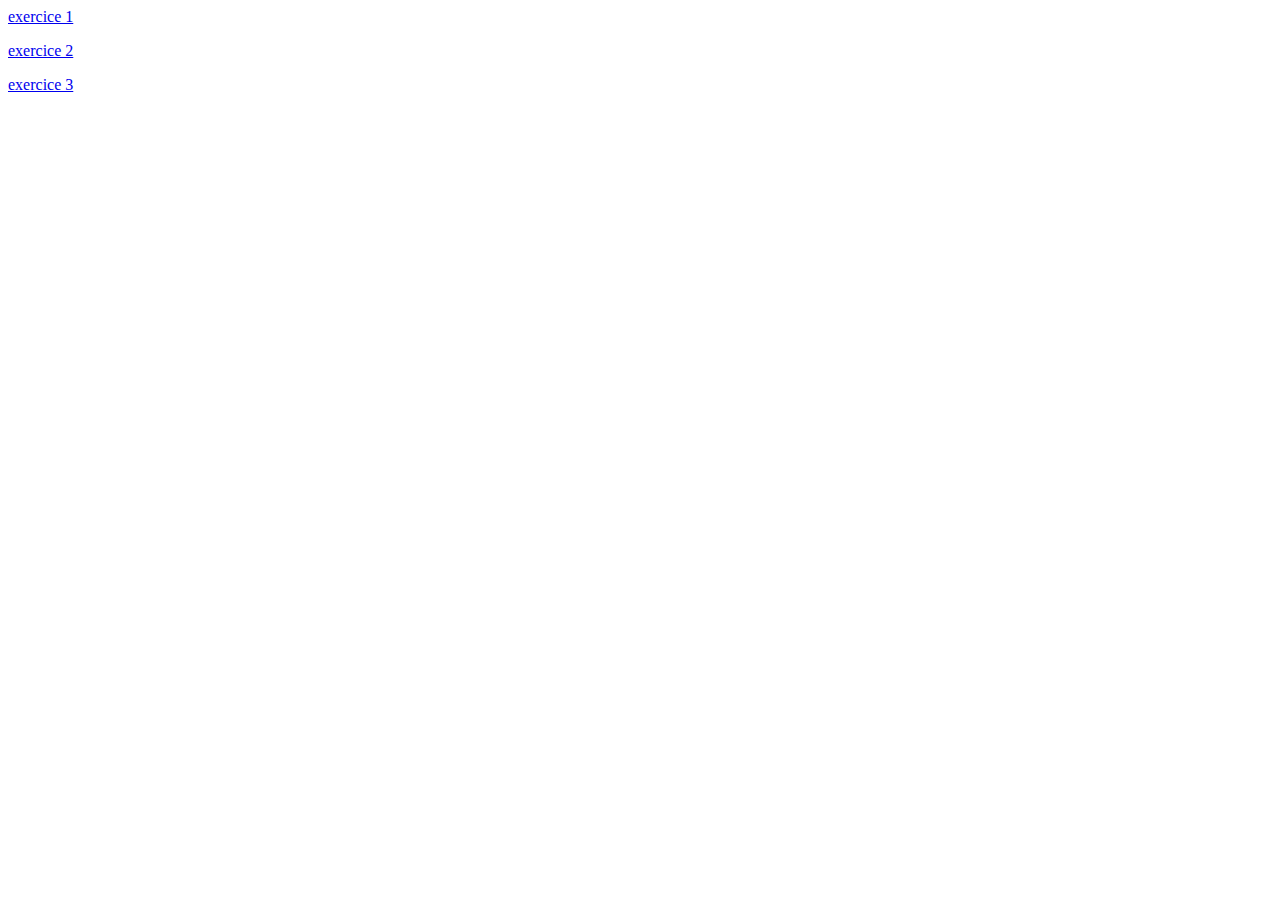
<file: site-d-exerice-d-informatique/web/index.html>
<html>  

<head>

</head>



<body>
    <a href=" file:///C:/Users/L.Bernard/Desktop/web/exo1.html"> 
    exercice 1
    </a>
<p>
    <a href="file:///C:/Users/L.Bernard/Desktop/web/exercice2.html"> 
exercice 2

</a>
</p>
<p>
<a href="file:///C:/Users/L.Bernard/Desktop/web/exercice%203.html"> 
exercice 3
</a>


</p>

</body>



</html>
</file>
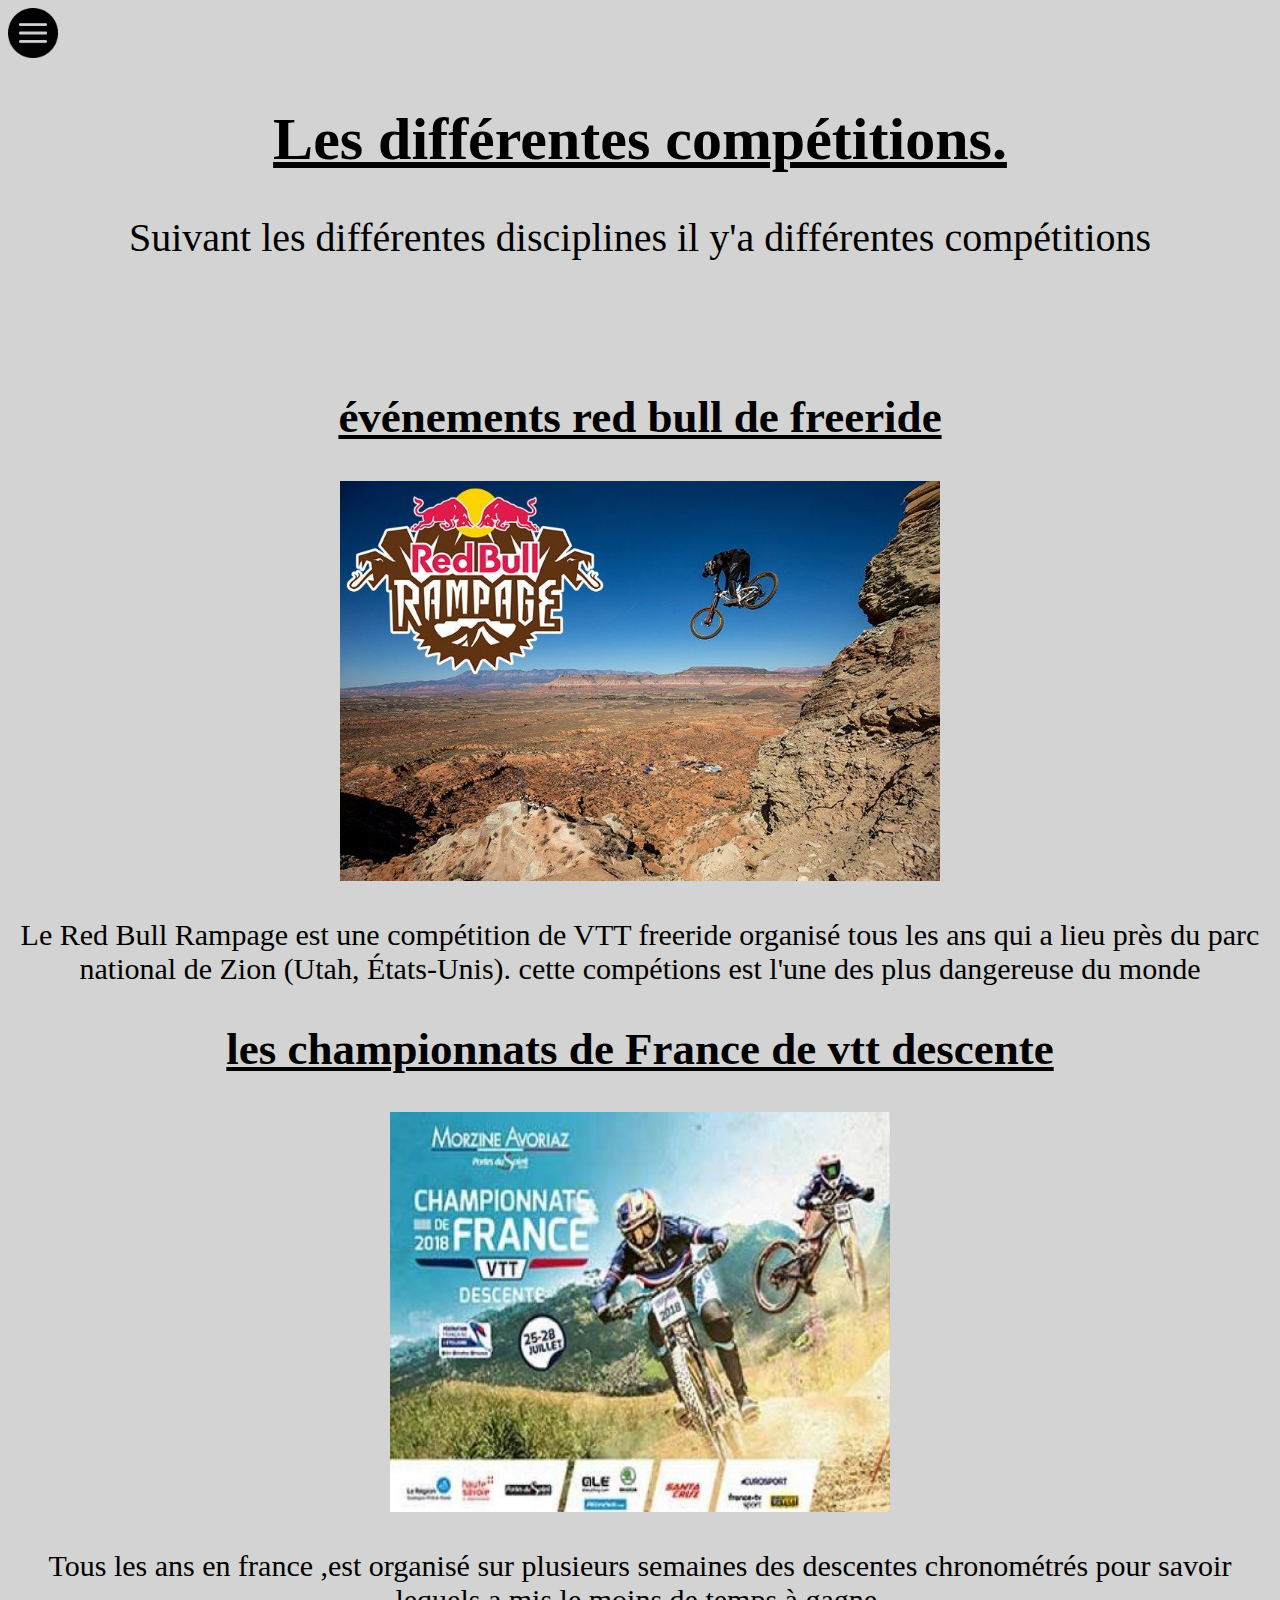
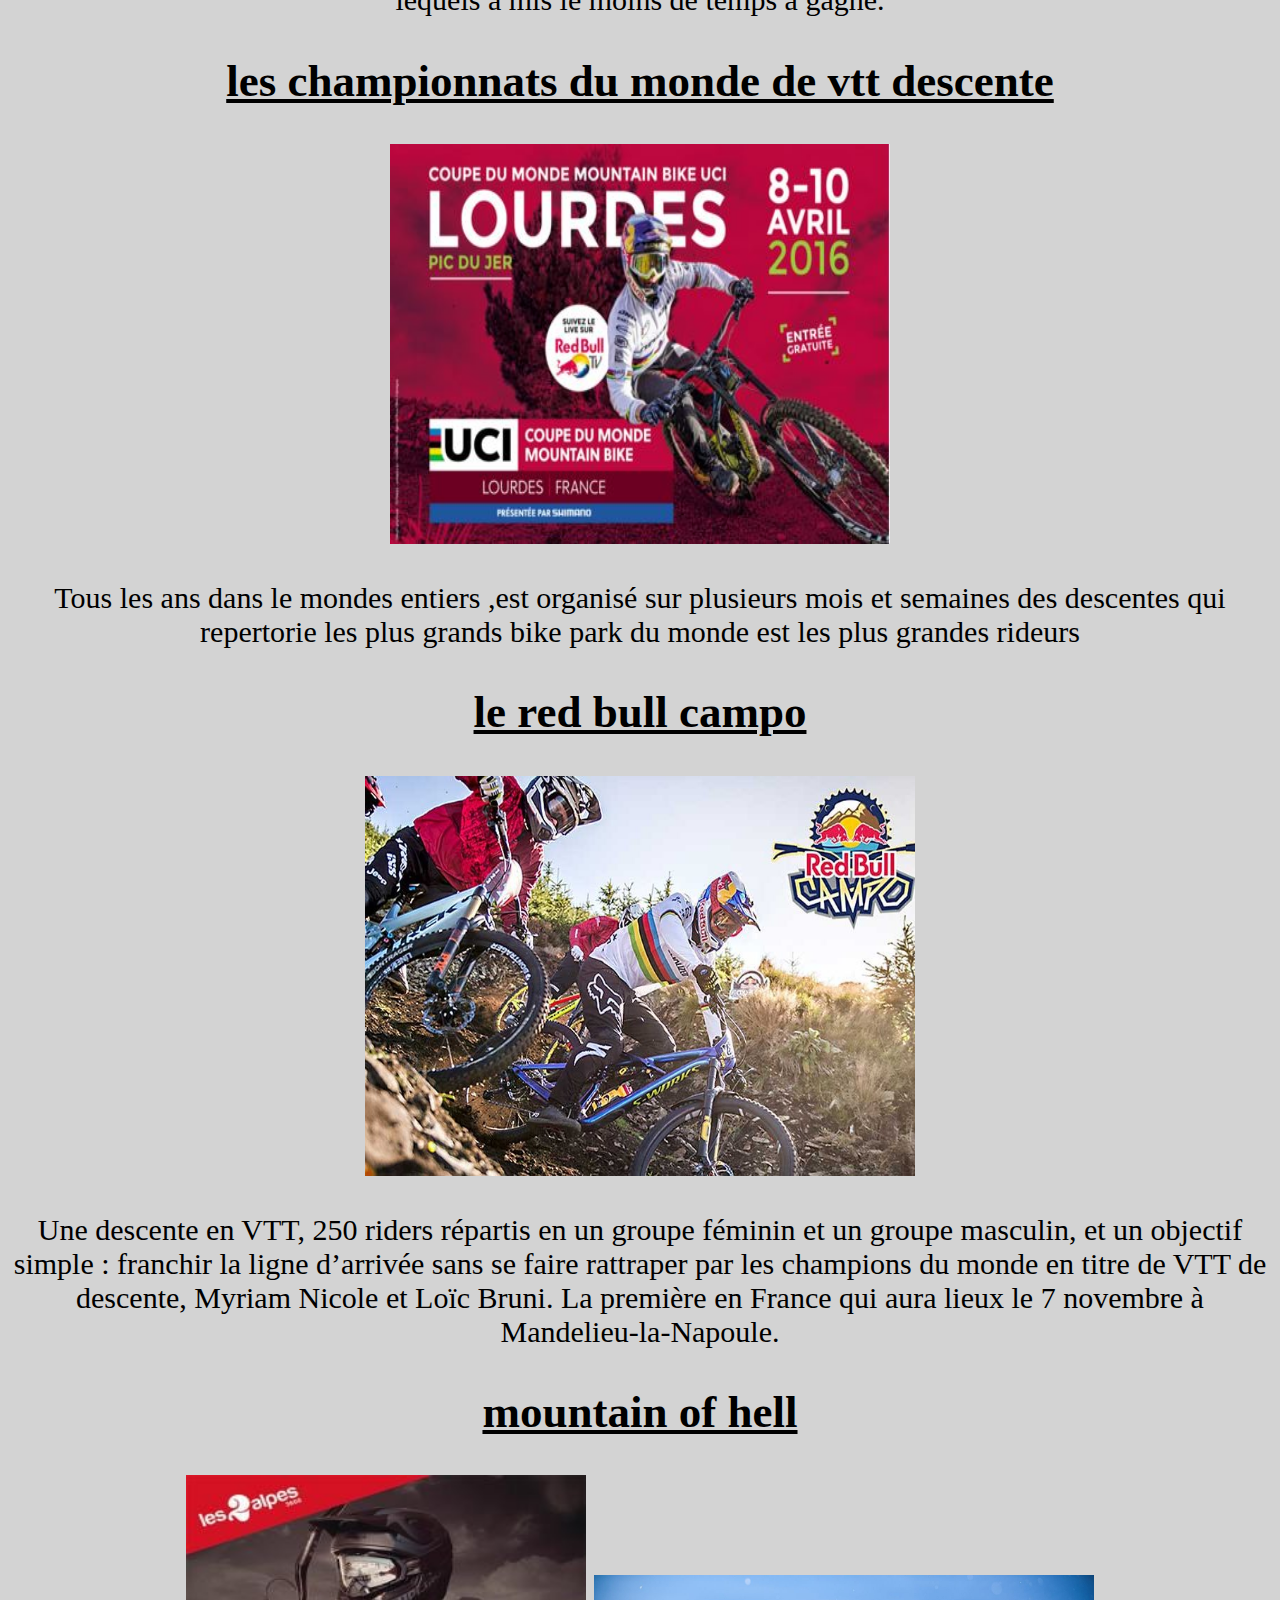
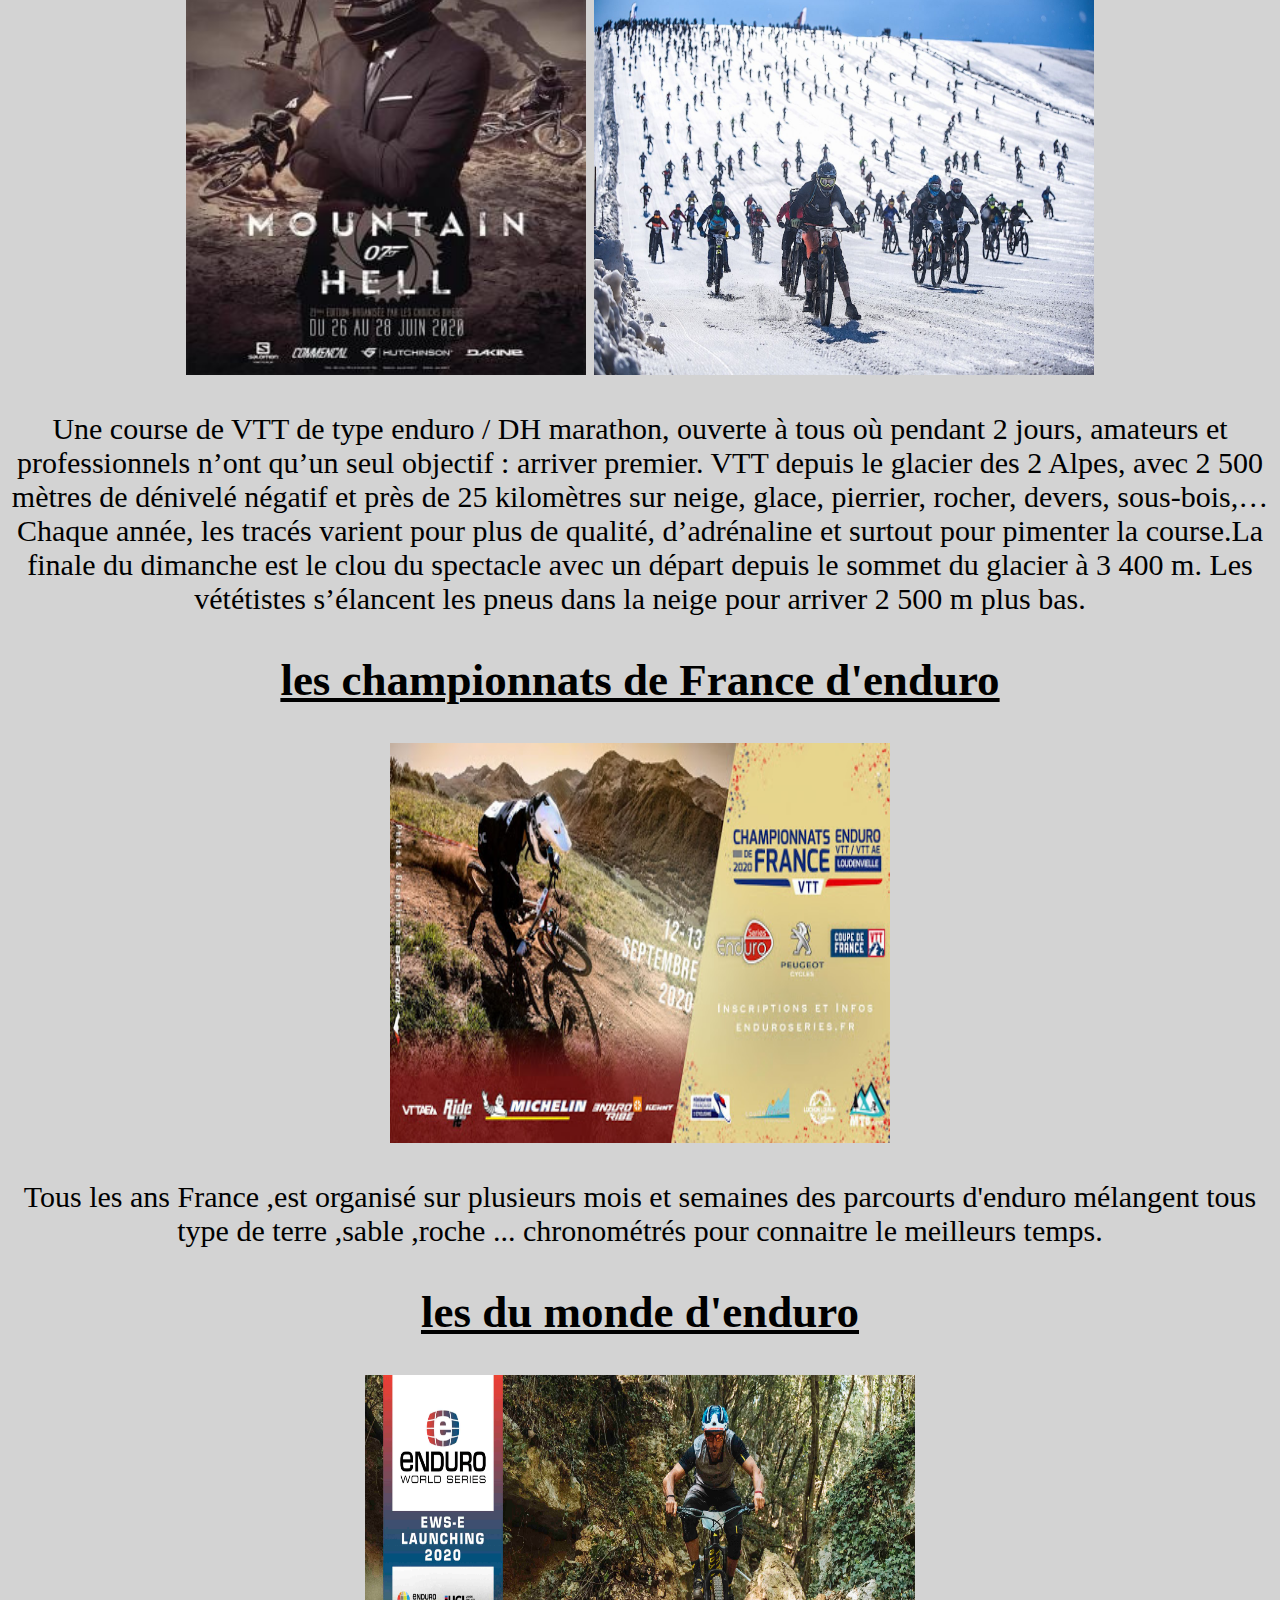
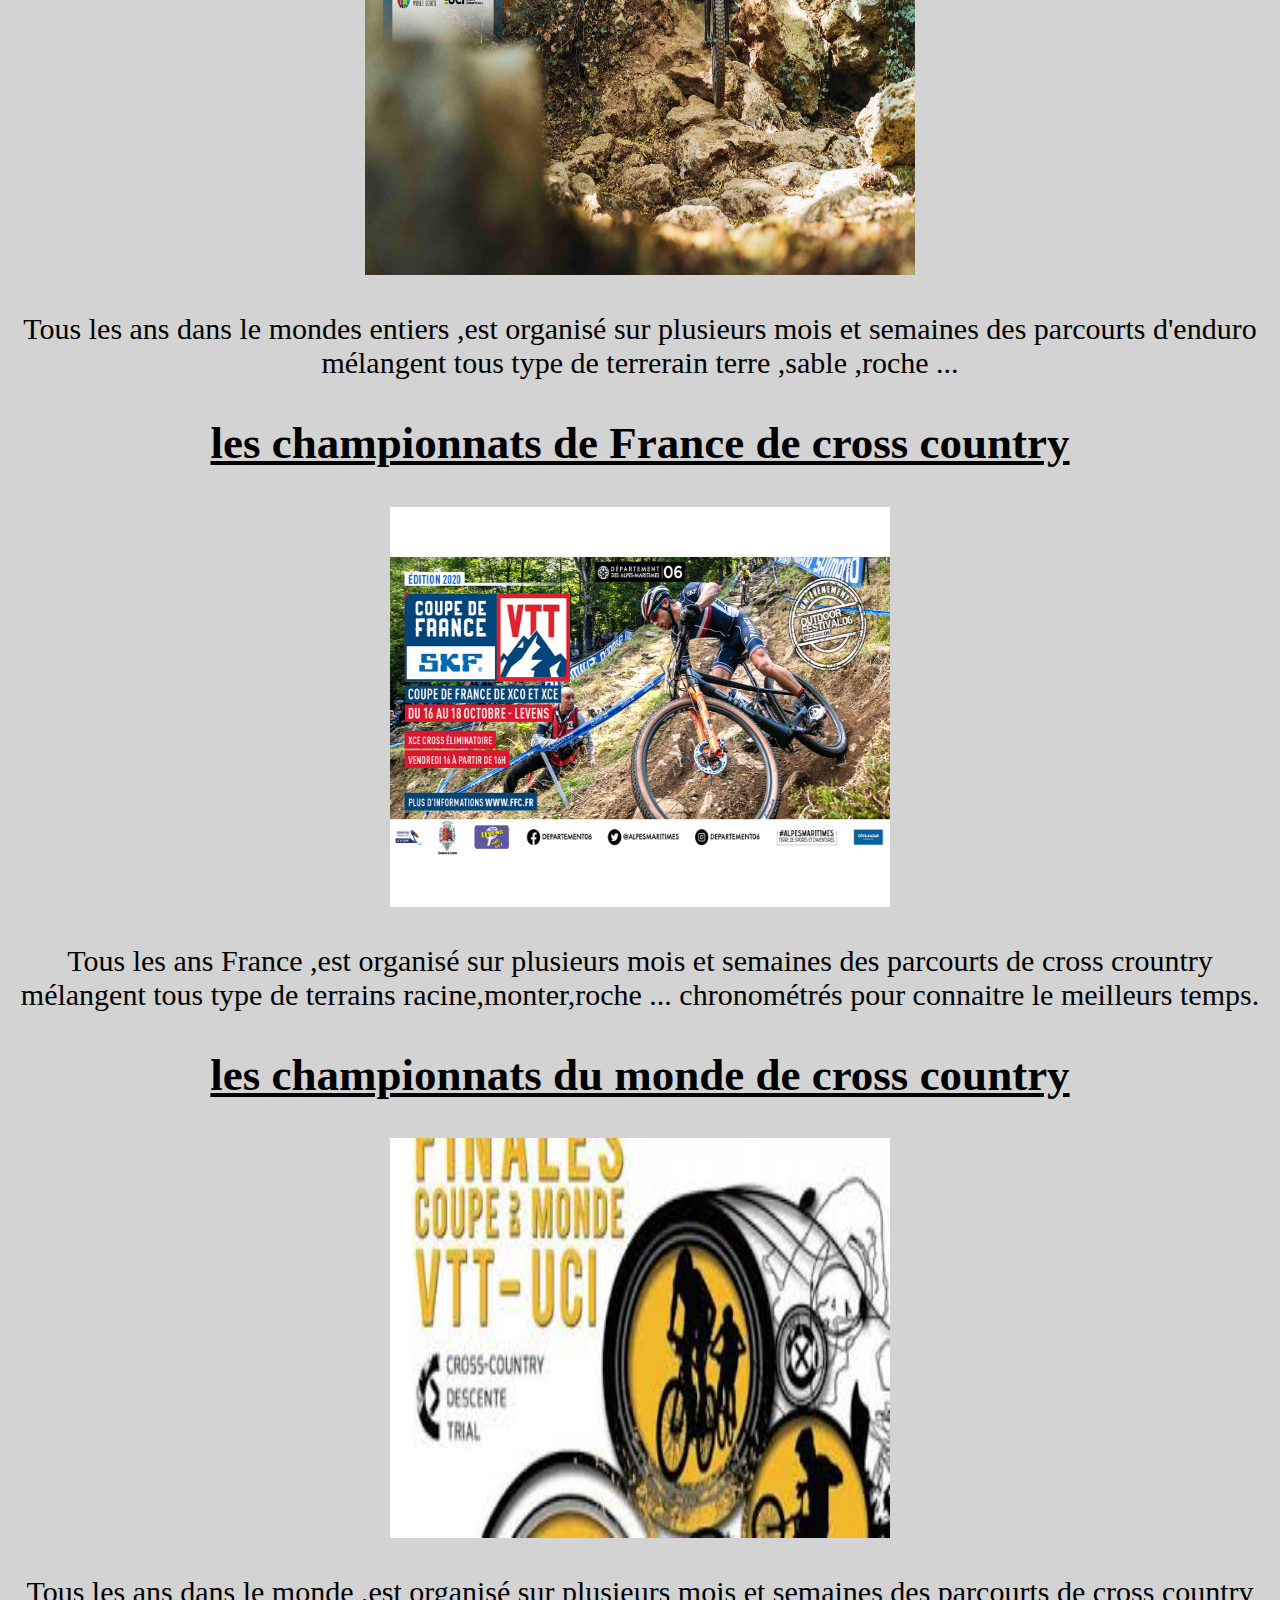
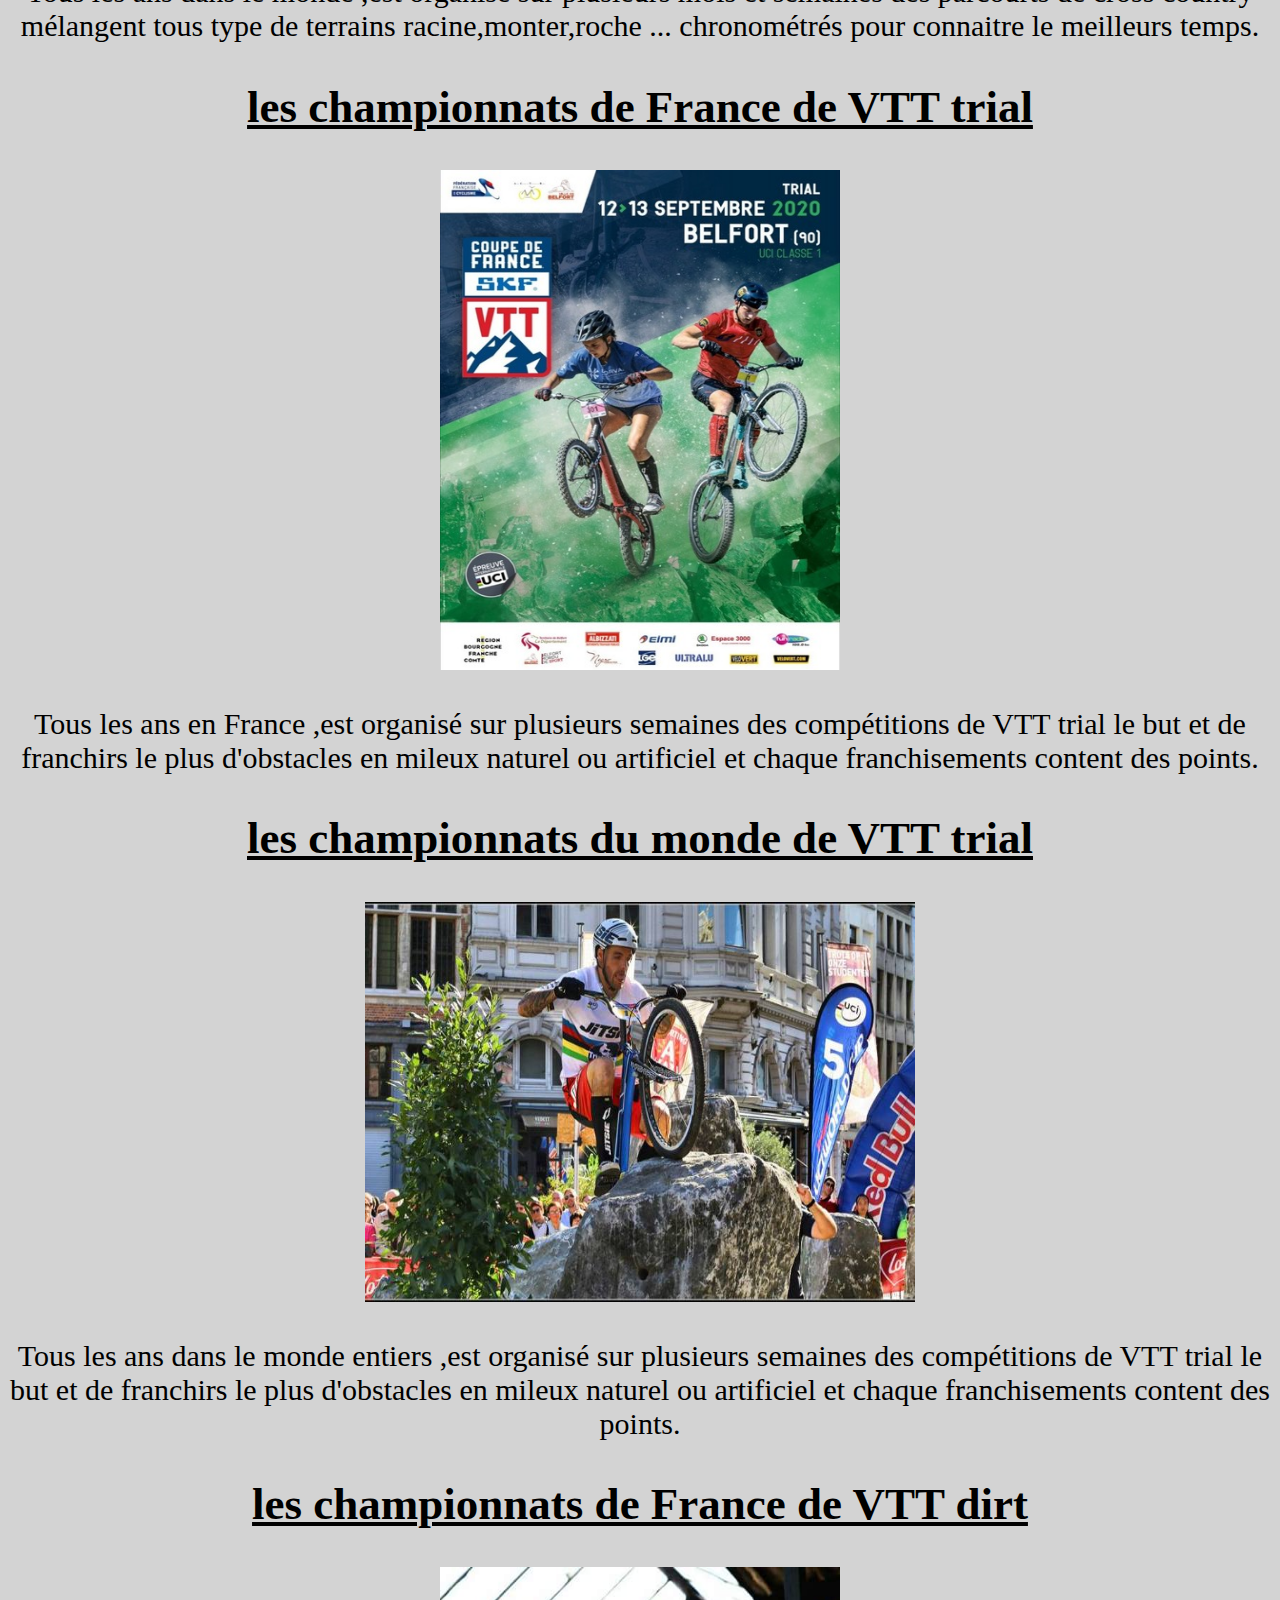
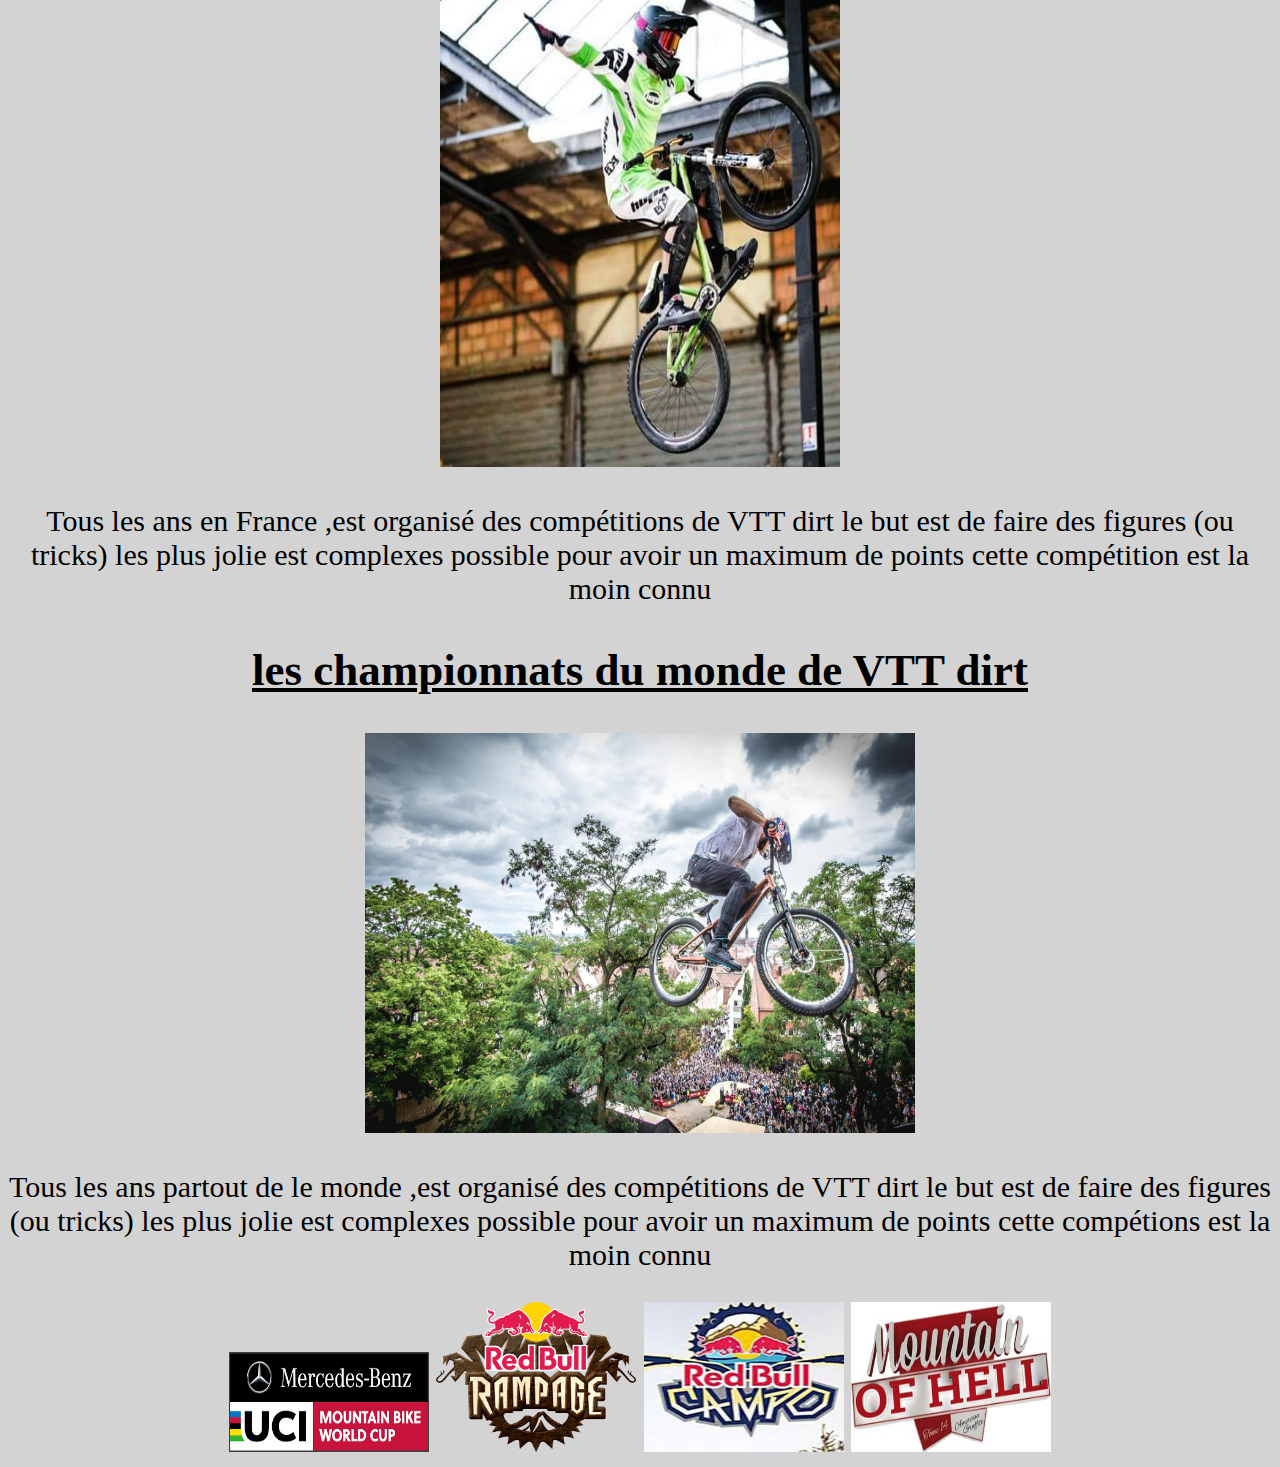
<file: site-d-exerice-d-informatique/mon-site-internet/compétitions.html>
<!DOCTYPE html>
<html>


<head>

    <title> site de léa </title> <!--titre du site ainsi que le liens vers le css-->
    <meta charset="UTF-8"> <!--cette balise afficher les accend sur le site-->
    <link rel="stylesheet" href="compétitions.css" />

</head>


<body>
    <a class="right" href="menu.html">
        <img src="image/bouton.png" alt="" height="50px" width="50px" /> <!--bouton retour au menu-->
    </a>
    <center>
        <u>
            <h1>Les différentes compétitions.</h1>
        </u>
        <div class="intro">
            <p> Suivant les différentes disciplines il y'a différentes compétitions </p>
        </div>
    </center>
    <center>
        <div>
            <u>
                <h2 class="rampagne"> événements red bull de freeride</h2>
            </u>

            <img src="image/redbull.jpg" alt="" height="400px" width="600px"> <!--image avec c'est dimmension-->
            <p>Le Red Bull Rampage est une compétition de VTT freeride organisé tous les ans qui a lieu près du parc
                national de Zion (Utah, États-Unis). cette compétions est l'une des plus dangereuse du monde</p>

        </div>

        <div>
            <u>
                <h2 class="france"> les championnats de France de vtt descente</h2>
            </u>

            <img src="image/france1.jpg" alt="" height="400px" width="500px">
            <p>Tous les ans en france ,est organisé sur plusieurs semaines des descentes chronométrés pour savoir
                lequels a mis le moins de temps à gagne.</p>

        </div>
        <div>
            <u>
                <h2 class="mondedh"> les championnats du monde de vtt descente</h2>
            </u>

            <img src="image/monde.jpg" alt="" height="400px" width="500px">
            <p>Tous les ans dans le mondes entiers ,est organisé sur plusieurs mois et semaines des descentes qui
                repertorie les plus grands bike park du monde est les plus grandes rideurs </p>

        </div>
        <div>
            <u>
                <h2 class="campo"> le red bull campo</h2>
            </u>

            <img src="image/campo.jpg" alt="" height="400px" width="550px">
            <p>Une descente en VTT, 250 riders répartis en un groupe féminin et un groupe masculin, et un objectif
                simple : franchir la ligne d’arrivée sans se faire rattraper par les champions du monde en titre de VTT
                de descente, Myriam Nicole et Loïc Bruni. La première en France qui aura lieux le 7 novembre à
                Mandelieu-la-Napoule. </p>

        </div>
        <div>
            <u>
                <h2 class="hell"> mountain of hell</h2>
            </u>

            <img src="image/hell.jpg" alt="" height="500px" width="400px"> <!--image alignier -->
            <img src="image/hell2.jpg" alt="" height="400px" width="500px">
            <p>Une course de VTT de type enduro / DH marathon, ouverte à tous où pendant 2 jours, amateurs et
                professionnels n’ont qu’un seul objectif : arriver premier. VTT depuis le glacier des 2 Alpes, avec 2
                500 mètres de dénivelé négatif et près de 25 kilomètres sur neige, glace, pierrier, rocher, devers,
                sous-bois,… Chaque année, les tracés varient pour plus de qualité, d’adrénaline et surtout pour pimenter <!--balise "p" pour mettre un paragraphe-->
                la course.La finale du dimanche est le clou du spectacle avec un départ depuis le sommet du glacier à 3
                400 m. Les vététistes s’élancent les pneus dans la neige pour arriver 2 500 m plus bas.</p>

        </div>

        <div>
            <u>
                <h2 class="enduro"> les championnats de France d'enduro</h2>
            </u>

            <img src="image/enduro1.jpg" alt="" height="400px" width="500px">
            <p>Tous les ans France ,est organisé sur plusieurs mois et semaines des parcourts d'enduro mélangent tous
                type de terre ,sable ,roche ... chronométrés pour connaitre le meilleurs temps.</p>

        </div>
        <div>
            <u>
                <h2 class="enduromonde"> les du monde d'enduro</h2>
            </u>

            <img src="image/endruomonde1.jpg" alt="" height="500px" width="550px">
            <p>Tous les ans dans le mondes entiers ,est organisé sur plusieurs mois et semaines des parcourts d'enduro
                mélangent tous type de terrerain terre ,sable ,roche ... </p>

        </div>
        <div>
            <u>
                <h2 class="cross"> les championnats de France de cross country</h2>
            </u>

            <img src="image/crosscontry.jpg" alt="" height="400px" width="500px">
            <p> Tous les ans France ,est organisé sur plusieurs mois et semaines des parcourts de cross crountry
                mélangent tous type de terrains racine,monter,roche ... chronométrés pour connaitre le meilleurs temps. 
            </p>

        </div>
        <div>
            <u>
                <h2 class="crossmonde"> les championnats du monde de cross country</h2>
            </u>

            <img src="image/crossmonde.jpg" alt="" height="400px" width="500px">
            <p>Tous les ans dans le monde ,est organisé sur plusieurs mois et semaines des parcourts de cross country
                mélangent tous type de terrains racine,monter,roche ... chronométrés pour connaitre le meilleurs temps.
            </p>

        </div>
        <div>
            <u>
                <h2 class="trialfr"> les championnats de France de VTT trial</h2>
            </u>

            <img src="image/trialfrance.jpg" alt="" height="500px" width="400px">
            <p>Tous les ans en France ,est organisé sur plusieurs semaines des compétitions de VTT trial le but et de
                franchirs le plus d'obstacles en mileux naturel ou artificiel et chaque franchisements content des
                points.
            </p>

        </div>
        <div>
            <u>
                <h2 class="trialcom"> les championnats du monde de VTT trial</h2>
            </u>

            <img src="image/trialcom.jpg" alt="" height="400px" width="550px">
            <p>Tous les ans dans le monde entiers ,est organisé sur plusieurs semaines des compétitions de VTT trial le
                but et de franchirs le plus d'obstacles en mileux naturel ou artificiel et chaque franchisements content
                des points.
            </p>

        </div>
        <div>
            <u>
                <h2 class="dirtfr"> les championnats de France de VTT dirt</h2> <!-- petit de la rubrique titre des championnat de france -->
            </u>

            <img src="image/dirtfr.jpg" alt="" height="500px" width="400px">
            <p>Tous les ans en France ,est organisé des compétitions de VTT dirt le but est de faire des figures (ou
                tricks) les plus jolie est complexes possible pour avoir un maximum de points cette compétition est la
                moin connu
            </p>

        </div>
        <div>
            <u>
                <h2 class="dirtcom"> les championnats du monde de VTT dirt</h2>
            </u>

            <img src="image/dirtcom.jpg" alt="" height="400px" width="550px">
            <p>Tous les ans partout de le monde ,est organisé des compétitions de VTT dirt le but est de faire des <!--balise "p" pour mettre un paragraphe-->
                figures (ou tricks) les plus jolie est complexes possible pour avoir un maximum de points cette
                compétions est la moin connu
            </p>

        </div>
        <div>
            <img src="image/logouci.png" alt="" height="100px" width="200px">
            <img src="image/rampage-logo.png" alt="" height="150px" width="200px">  <!--logo des competiton mis en bas de page -->
            <img src="image/campologo.jpg" alt="" height="150px" width="200px">
            <img src="image/logohell.jpg" alt="" height="150px" width="200px">
        </div>

    </center>
</body>








</html>
</file>
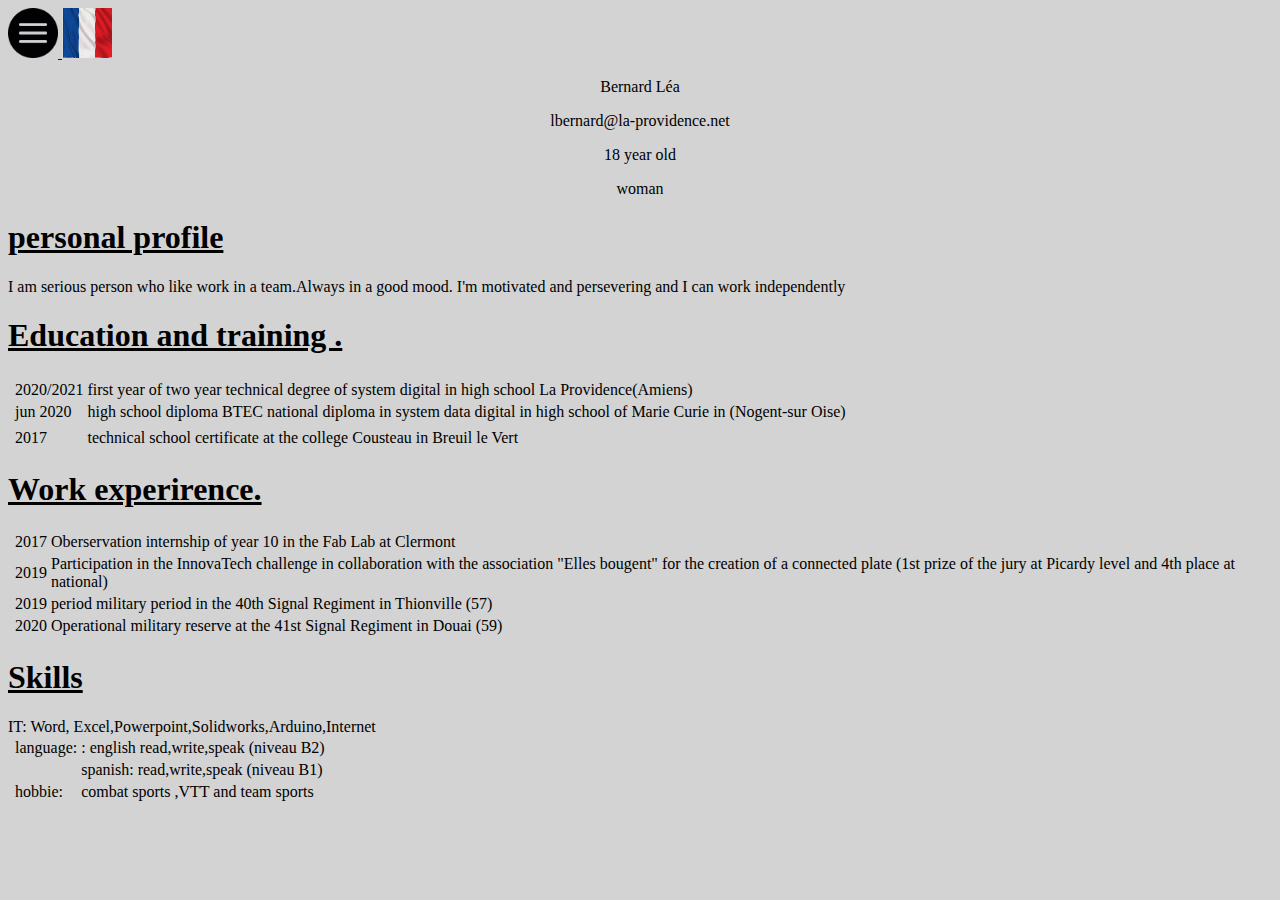
<file: site-d-exerice-d-informatique/mon-site-internet/cvAnglais.html>
<!DOCTYPE html>
<html>

<head>
  <title> site de Léa</title> <!--cette balise afficher les accend sur le site-->
  <meta charset="UTF-8"><!--titre du site ainsi que le liens vers le css-->
  <link rel="stylesheet" href="cvAnglais.css" />
</head>

<body>

 
  <a class="right" href="menu.html">
    <img src="image/bouton.png" alt="" height="50px" width="50px" /> <!--bouton retour menu-->
  </a>
  <a class="right" href="cvFr.html">
    <img src="image/france.jpg" alt="" height="50px" width="50px" /> <!--bouton avec un drapeau francais pour passer au cv en francais se qui permet de le traduire-->
  </a>
  <center> 
    <div>
    <p>Bernard Léa </p>
    <p> lbernard@la-providence.net</p> <!-- élément de paragraphe-->
    <p> 18 year old</p>
    <p>woman</p>
  </center></div>
  <u>
    <h1>personal profile </h1>
  </u>

  <span> I am serious person who like work in a team.Always in a good mood.
    I'm motivated and persevering and I can work independently </span>

  <u>
    <h1> Education and training .</h1>
  </u> <!-- underlined title -->
  <div>
  <table>
    </tr>
    <tr>
      <td rowspan="3"></td>
      <!--3 column table-->
    </tr>
    <td> 2020/2021 </td>
    <!--year line 2020/2021-->
    <td>first year of two year technical degree of system digital in high school La Providence(Amiens) </td>

    </tr>
    <tr>
      <td> jun 2020 </td>
      <td> high school diploma BTEC national diploma in system data digital in high school of Marie Curie in (Nogent-sur
        Oise) </td>
    </tr>
    <tr>

    </tr>


    <tr>
      <td rowspan="3"></td> 


    </tr>
    <tr>
      <td> 2017 </td>
      <td> technical school certificate at the college Cousteau in Breuil le Vert</td>

    </tr>


  </table></div>
  <u>
    <h1>Work experirence. </h1> <!--title of experience-->
  </u>
  <div>
  <table>
    <tr>
      <td rowspan="4"></td>
      <td> 2017 </td>
      <td> Oberservation internship of year 10 in the Fab Lab at Clermont </td>
    </tr>
    <tr>
      <td> 2019 </td>
      <td>
        Participation in the InnovaTech challenge in collaboration with the association "Elles bougent" for the creation
        of a connected plate (1st prize of the jury at Picardy level and 4th place at national) </td>
    </tr>
    <tr>
      <td> 2019</td>
      <td>period military period in the 40th Signal Regiment in Thionville (57) </td>
    </tr>
    <tr>
      <td> 2020</td>
      <td>Operational military reserve at the 41st Signal Regiment in Douai (59) </td>
    </tr>

  </table></div>
  <u>
    <h1> Skills</h1>
  </u>
  <div> <span> IT: Word, Excel,Powerpoint,Solidworks,Arduino,Internet</span> </div>  <!--regroupement de text-->
<div>
  <table>
    <tr>

      <td rowspan="3"></td>
      <td> language: </td>
      <td> : english read,write,speak (niveau B2)</td> 

    </tr>
    <tr>
      <td> </td>
      <td>spanish: read,write,speak (niveau B1) </td>
    </tr>
    <tr>
      <td>hobbie:</td>
      <td> combat sports ,VTT and team sports</td>

    </tr>


  </table></div>
  </body>
  </html>
</file>
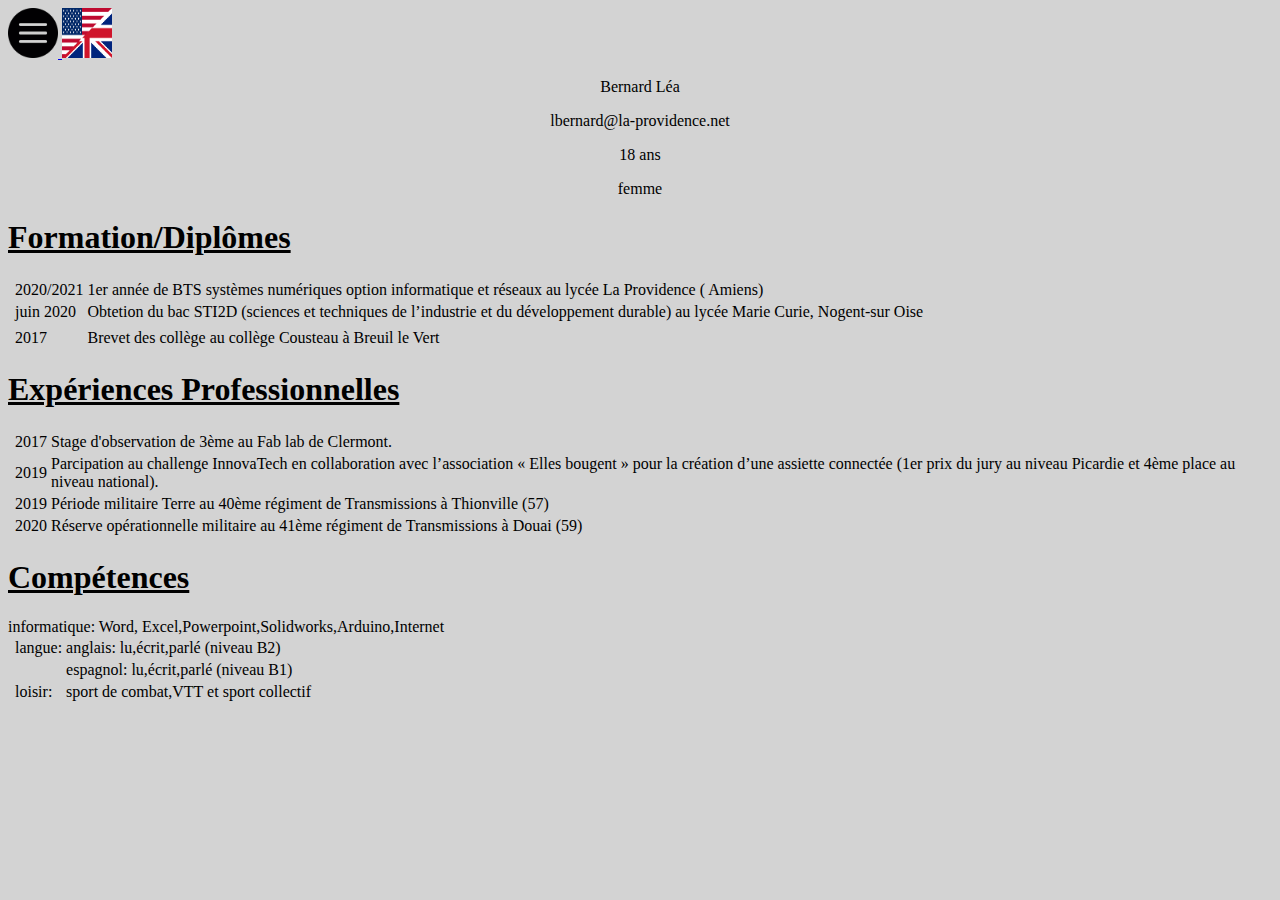
<file: site-d-exerice-d-informatique/mon-site-internet/cvfr.html>
<!DOCTYPE html>
<html>

<head>
    <title> site de léa </title> <!--cette balise afficher les accend sur le site-->
    <meta charset="UTF-8"><!--titre du site ainsi que le liens vers le css-->
    <link rel="stylesheet" href="cvFr.css" />
</head>

<body>
   
    <a class="right" href="menu.html">
        <img src="image/bouton.png" alt="" height="50px" width="50px" /> <!--bouton retour menu-->
    </a>
    <a class="right" href="cvAnglais.html">
        <img src="image/anglais.png" alt="" height="50px" width="50px" /> <!--boutob avec un drapeau anglais pour faire le liens vers le cv anglais pour permettre la traduction-->
    </a>
    <center>
        <p>Bernard Léa </p>
        <p>lbernard@la-providence.net </p> <!-- element personnelle centrer-->
        <p> 18 ans</p>
        <p>femme </p>
    </center>




    <u>
        <h1>Formation/Diplômes </h1>
        <!--tittre "formation/diplôme"souligné-->
    </u>
    <div>
    <table>

        <tr>
            <td rowspan="3"></td>
            <td> 2020/2021 </td>
            <td> 1er année de BTS systèmes numériques option informatique et réseaux au lycée La Providence ( Amiens)
            </td>

        </tr>
        <tr>
            <td> juin 2020 </td>
            <td> Obtetion du bac STI2D (sciences et techniques de l’industrie et du développement durable) au lycée
                Marie Curie, Nogent-sur Oise </td>
        </tr>
        <tr>

        </tr>


        <tr>
            <td rowspan="3"></td>


        </tr>
        <tr>
            <td> 2017 </td>
            <td> Brevet des collège au collège Cousteau à Breuil le Vert</td>

        </tr>


    </table></div>
    <u>
        <h1> Expériences Professionnelles </h1>
    </u>
    <div>
    <table>
        <tr>
            <!--tableau des experiences avec 4 cologne -->
            <td rowspan="4"></td>
            <td> 2017 </td>
            <td> Stage d'observation de 3ème au Fab lab de Clermont. </td>
        </tr>
        <tr>
            <td> 2019 </td>
            <td> Parcipation au challenge InnovaTech en collaboration avec l’association « Elles bougent » pour la
                création d’une assiette connectée (1er prix du jury au niveau Picardie et 4ème place au niveau
                national). </td>
        </tr>
        <tr>
            <td> 2019</td>
            <td>Période militaire Terre au 40ème régiment de Transmissions à Thionville (57) </td>
            <!--ligne du tableau des éxperiences profesionnelle-->
        </tr>
        <tr>
            <td> 2020</td>
            <td>Réserve opérationnelle militaire au 41ème régiment de Transmissions à Douai (59) </td>
        </tr>

    </table></div>
    <u>
        <h1> Compétences</h1>
    </u>
    <div> <span> informatique: Word, Excel,Powerpoint,Solidworks,Arduino,Internet</span> </div>

    <table> <div>
        <tr>

            <td rowspan="3"></td>
            <td> langue: </td>
            <td> anglais: lu,écrit,parlé (niveau B2)</td>

        </tr>
        <tr>
            <td> </td>
            <td>espagnol: lu,écrit,parlé (niveau B1) </td>
        </tr>
        <tr>
            <td>loisir:</td>
            <td> sport de combat,VTT et sport collectif</td>

        </tr>


    </table></div>
    <!--fin du tableau des compétence-->


</body>












</html>
</file>
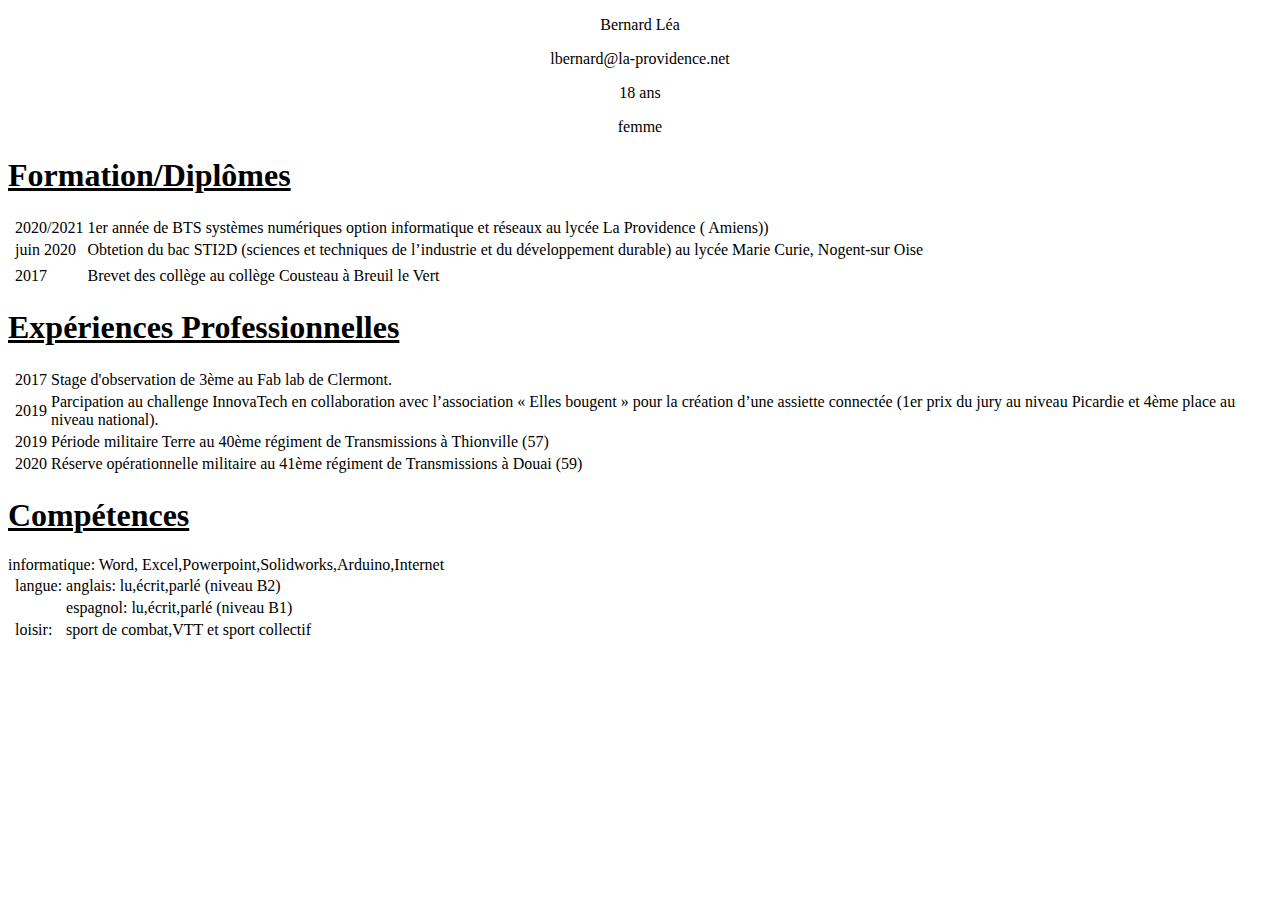
<file: site-d-exerice-d-informatique/mon-site-internet/cvFrancais.html>
<!DOCTYPE html>
<html>

<head>
    <meta charset="UTF-8">

</head>

<body>
    <center>
        <p>Bernard Léa </p>
        <p>lbernard@la-providence.net </p>    <!-- element personnelle centrer-->
        <p> 18 ans</p>
        <p>femme </p>
    </center>




    <u>
        <h1>Formation/Diplômes </h1> <!--tittre "formation/diplôme"souligné-->
    </u>
    <table>

        <tr>
            <td rowspan="3"></td>
            <td> 2020/2021 </td>
            <td> 1er année de BTS systèmes numériques option informatique et réseaux au lycée La Providence ( Amiens))
            </td>

        </tr>
        <tr>
            <td> juin 2020 </td>
            <td> Obtetion du bac STI2D (sciences et techniques de l’industrie et du développement durable) au lycée
                Marie Curie, Nogent-sur Oise </td>
        </tr>
        <tr>

        </tr>


        <tr>
            <td rowspan="3"></td>


        </tr>
        <tr>
            <td> 2017 </td>
            <td> Brevet des collège au collège Cousteau à Breuil le Vert</td>

        </tr>


    </table>                                                                       
    <u>
        <h1> Expériences Professionnelles </h1>
    </u>
    <table>                                                         
        <tr>                                                                        <!--tableau des experiences avec 4 cologne -->
            <td rowspan="4"></td>
            <td> 2017 </td>
            <td> Stage d'observation de 3ème au Fab lab de Clermont. </td>
        </tr>
        <tr>
            <td> 2019 </td>
            <td> Parcipation au challenge InnovaTech en collaboration avec l’association « Elles bougent » pour la
                création d’une assiette connectée (1er prix du jury au niveau Picardie et 4ème place au niveau
                national). </td>
        </tr>
        <tr>
            <td> 2019</td>
            <td>Période militaire Terre au 40ème régiment de Transmissions à Thionville (57) </td>  <!--ligne du tableau des éxperiences profesionnelle-->
        </tr>
        <tr>
            <td> 2020</td>
            <td>Réserve opérationnelle militaire  au 41ème régiment de Transmissions à Douai (59) </td>
        </tr>

    </table>
    <u>
        <h1> Compétences</h1>
    </u>
    <div> <span> informatique: Word, Excel,Powerpoint,Solidworks,Arduino,Internet</span> </div>
 
    <table>
<tr>

    <td rowspan="3"></td>
    <td> langue: </td>
    <td> anglais: lu,écrit,parlé (niveau B2)</td>

</tr>
<tr>
<td>   </td>
<td>espagnol: lu,écrit,parlé (niveau  B1) </td>
</tr>
<tr>
<td>loisir:</td>
<td> sport de combat,VTT et sport collectif</td>

</tr>


    </table> <!--fin du tableau des compétence-->


</body>












</html>
</file>
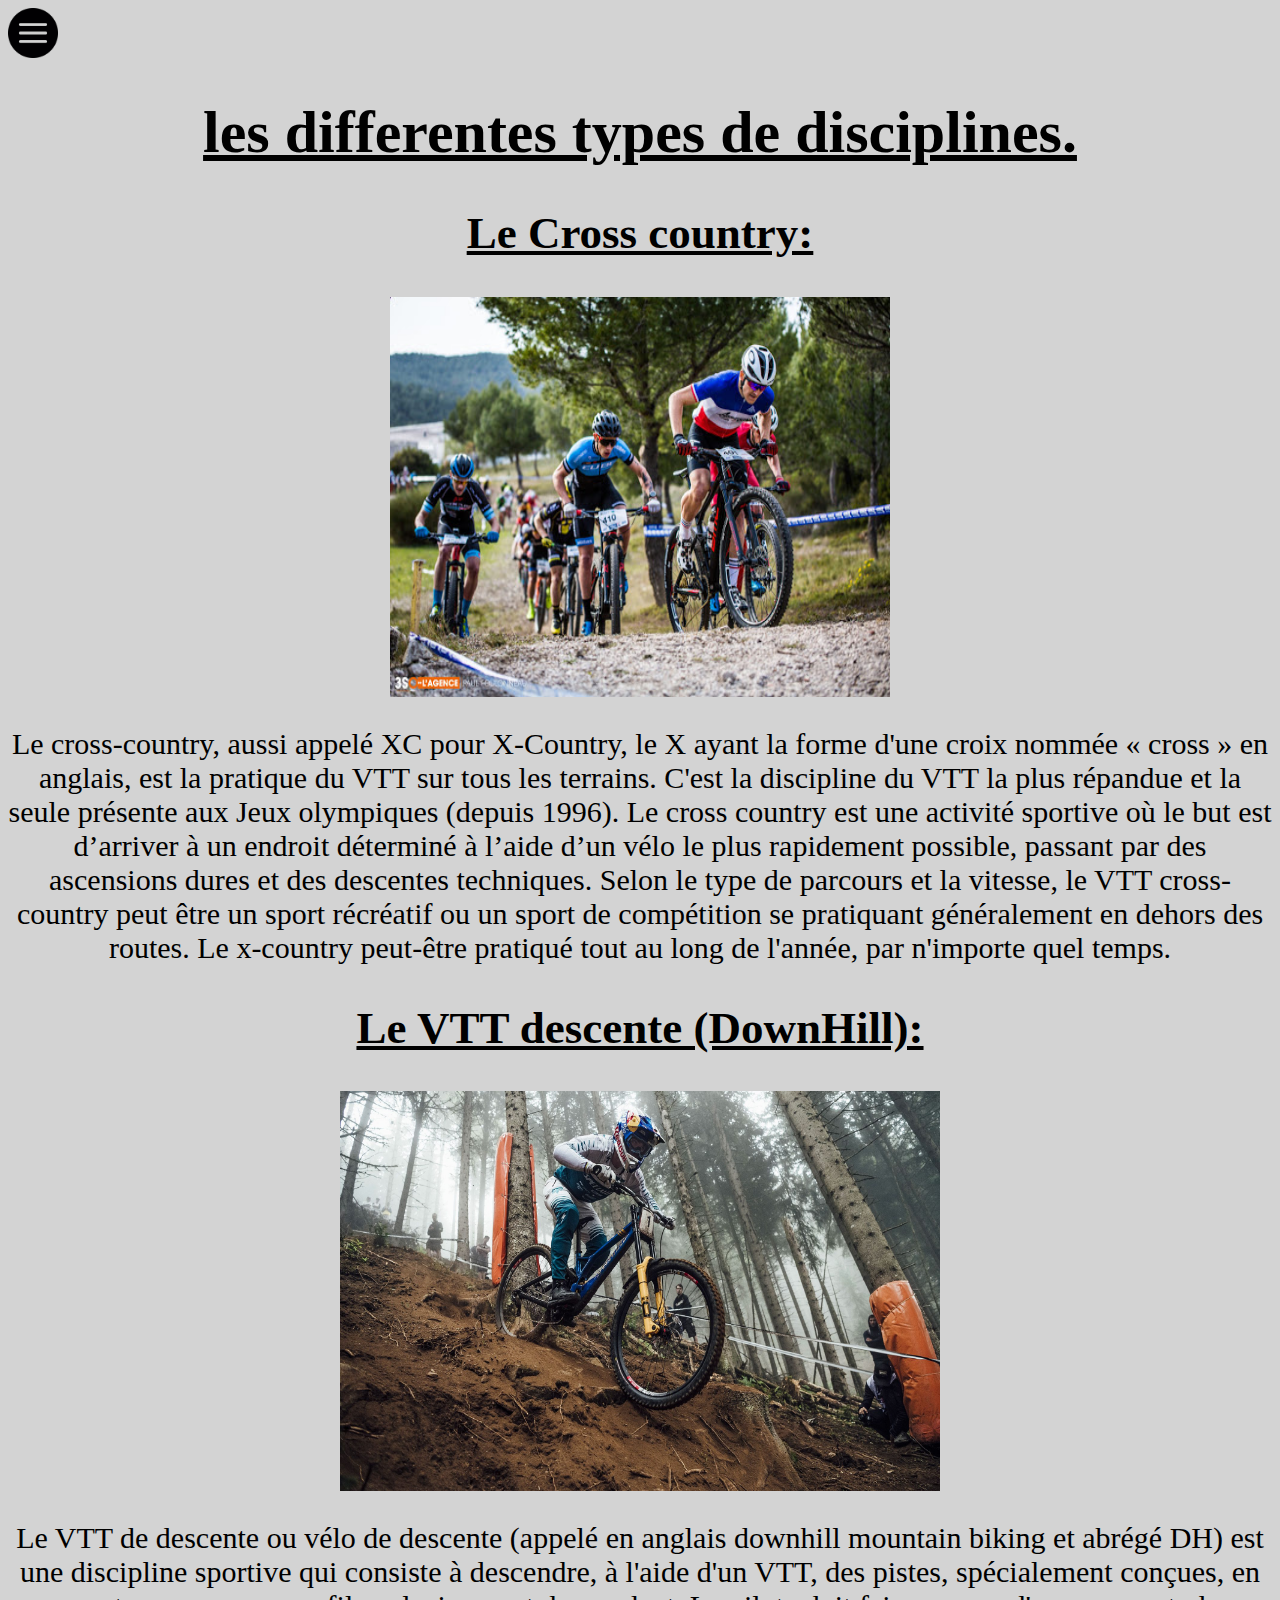
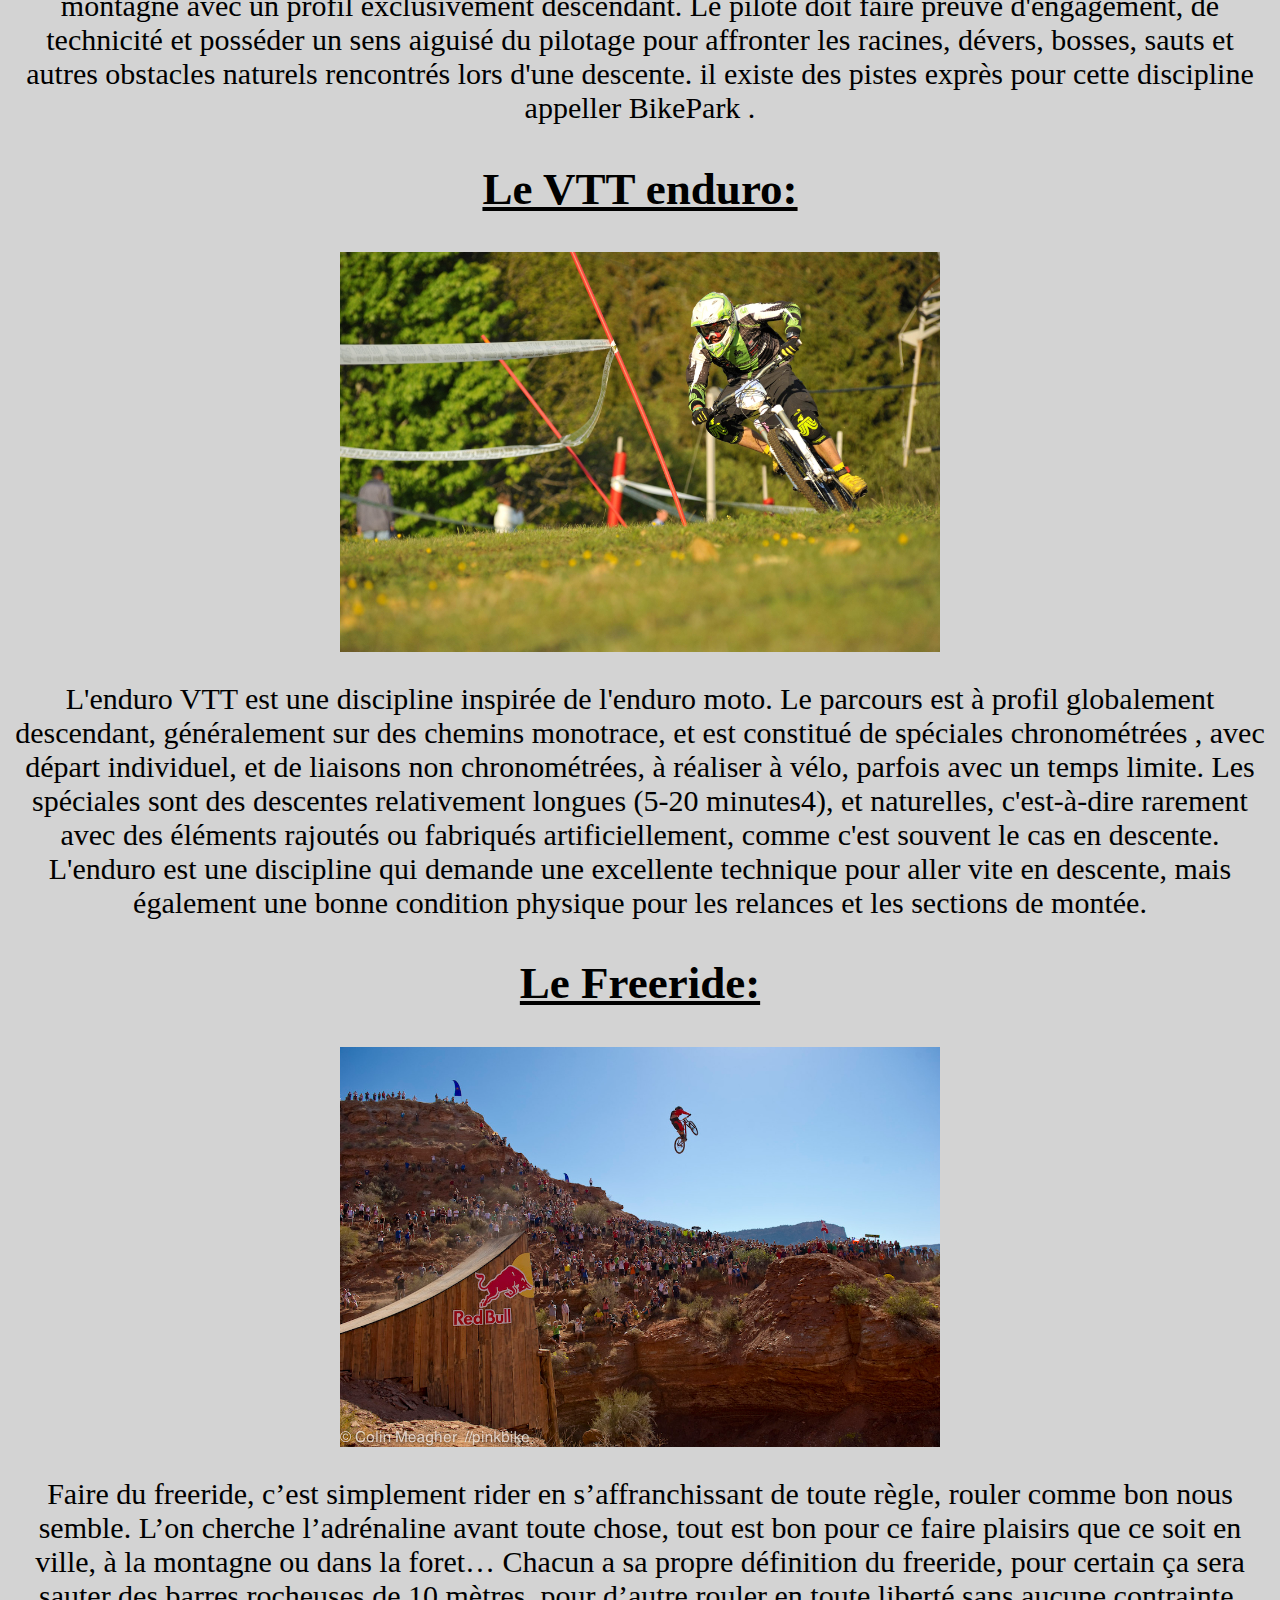
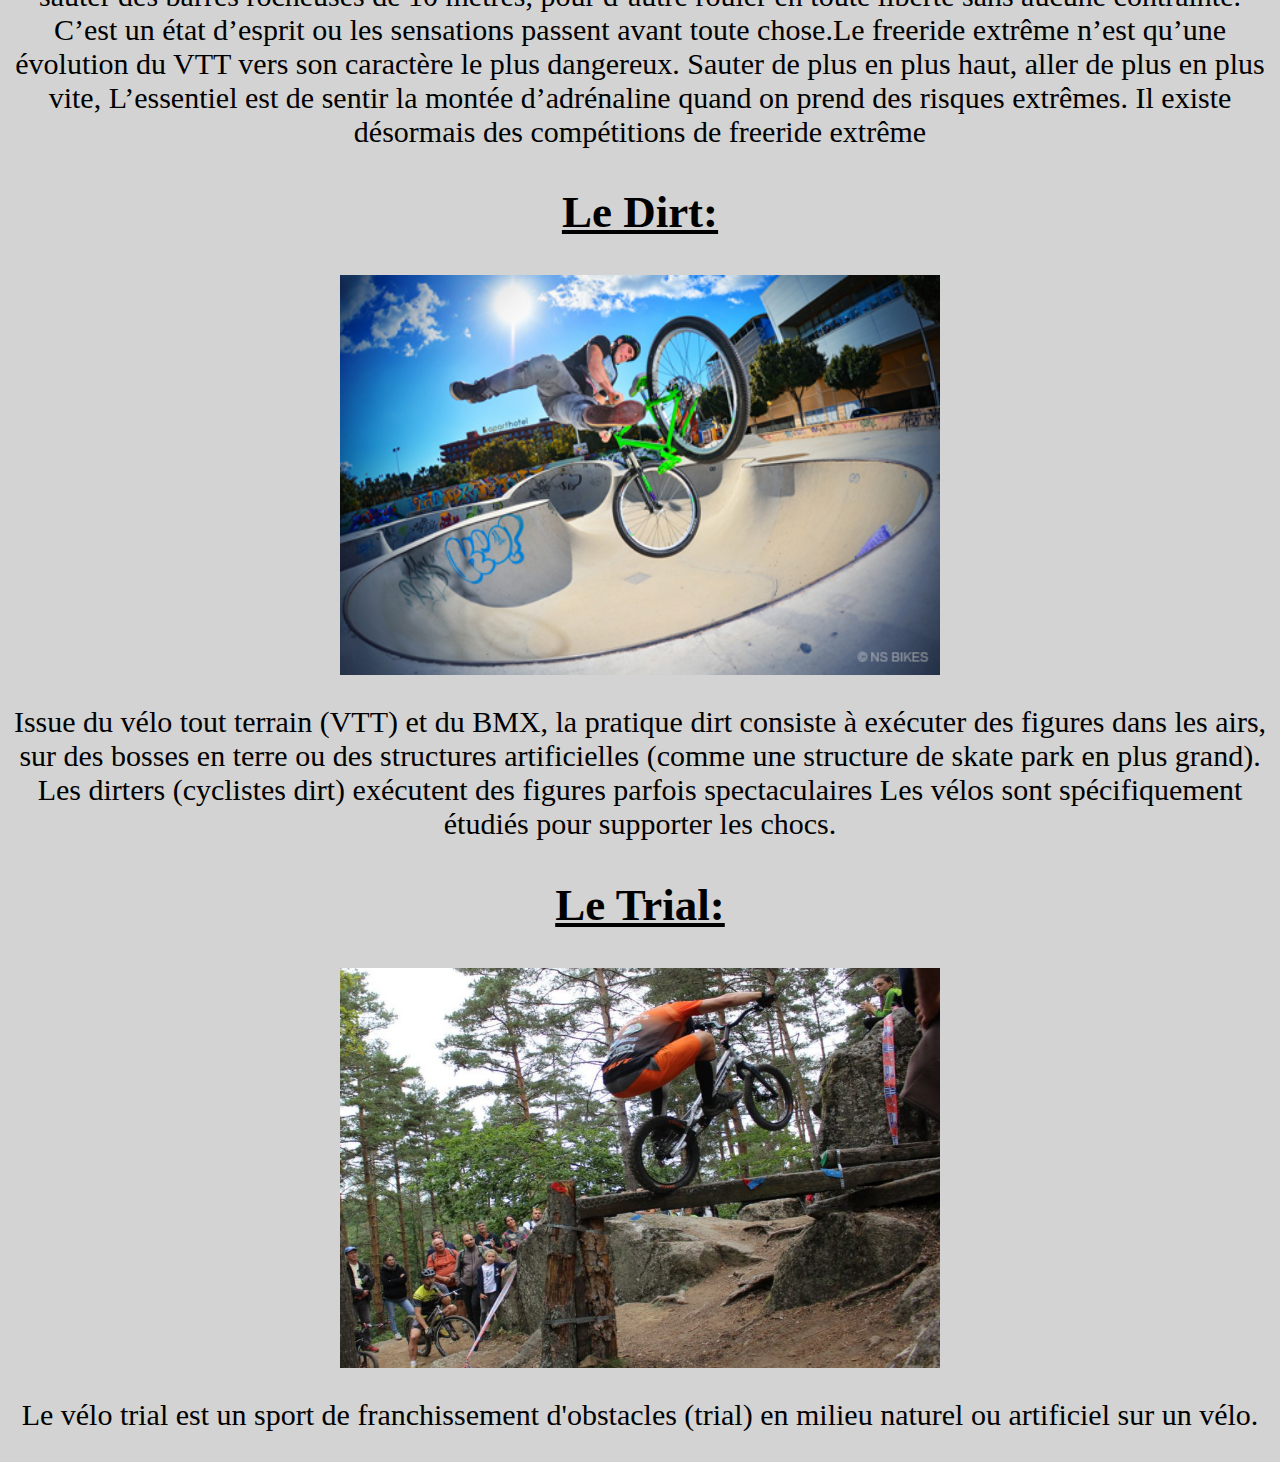
<file: site-d-exerice-d-informatique/mon-site-internet/discipline.html>
<html>

<head>
    <meta charset="UTF-8">
    <!--cette balise afficher les accend sur le site-->
    <link rel="stylesheet" href="discipline.css" />
    <!--titre du site ainsi que le liens vers le css-->
    <title>site de Léa</title>
</head>

<body>
    <a class="right" href="menu.html">
        <img src="image/bouton.png" alt="" height="50px" width="50px" />
        <!--bouton retour menu-->
    </a>
    <center>
        <u>
            <h1>les differentes types de disciplines.</h1>
        </u>
        <!--titre principal  de la page -->

    </center>

    <center>
        <u>
            <h2>Le Cross country:</h2>
        </u>
        <img src="image/country.jpg" alt="" height="400px" width="500px">
        <p>Le cross-country, aussi appelé XC pour X-Country, le X ayant la forme d'une croix nommée « cross » en
            anglais, est la pratique du VTT sur tous les terrains. C'est la discipline du VTT la plus répandue et la
            seule présente aux Jeux olympiques (depuis 1996). Le cross country est une activité sportive où le but est
            d’arriver à un endroit déterminé à l’aide d’un vélo le plus rapidement possible, passant par des ascensions <!--paragraphe de la disipline cross country-->
            dures et des descentes techniques. Selon le type de parcours et la vitesse, le VTT cross-country peut être
            un sport récréatif ou un sport de compétition se pratiquant généralement en dehors des routes.

            Le x-country peut-être pratiqué tout au long de l'année, par n'importe quel temps.</p>

        <u>
            <h2> Le VTT descente (DownHill):</h2>
        </u>
        <img src="image/descente (2).jpg" alt="" height="400px" width="600px">
        <p>Le VTT de descente ou vélo de descente (appelé en anglais downhill mountain biking et abrégé DH) est une
            discipline sportive qui consiste à descendre, à l'aide d'un VTT, des pistes, spécialement conçues, en
            montagne avec un profil exclusivement descendant. Le pilote doit faire preuve d'engagement, de technicité et
            posséder un sens aiguisé du pilotage pour affronter les racines, dévers, bosses, sauts et autres obstacles
            naturels rencontrés lors d'une descente. il existe des pistes exprès pour cette discipline appeller BikePark
            . </p>

        <u>
            <h2> Le VTT enduro:</h2>
        </u>
        <img src="image/enduo1.jpg" alt="" height="400px" width="600px"> <!--image de la disipline enduro-->
        <p>L'enduro VTT est une discipline inspirée de l'enduro moto. Le parcours est à profil globalement descendant,
            généralement sur des chemins monotrace, et est constitué de spéciales chronométrées , avec départ
            individuel, et de liaisons non chronométrées, à réaliser à vélo, parfois avec un temps limite. Les spéciales
            sont des descentes relativement longues (5-20 minutes4), et naturelles, c'est-à-dire rarement avec des
            éléments rajoutés ou fabriqués artificiellement, comme c'est souvent le cas en descente. L'enduro est une
            discipline qui demande une excellente technique pour aller vite en descente, mais également une bonne
            condition physique pour les relances et les sections de montée.</p>

        <u>
            <h2> Le Freeride:</h2> <!--petit titre de rebrique freeride-->
        </u>
        <img src="image/freestyle.jpg" alt="" height="400px" width="600px">
        <p>Faire du freeride, c’est simplement rider en s’affranchissant de toute règle, rouler comme bon nous semble.
            L’on cherche l’adrénaline avant toute chose, tout est bon pour ce faire plaisirs que ce soit en ville, à la
            montagne ou dans la foret… Chacun a sa propre définition du freeride, pour certain ça sera sauter des barres
            rocheuses de 10 mètres, pour d’autre rouler en toute liberté sans aucune contrainte. C’est un état d’esprit
            ou les sensations passent avant toute chose.Le freeride extrême n’est qu’une évolution du VTT vers son
            caractère le plus dangereux. Sauter de plus en plus haut, aller de plus en plus vite, L’essentiel est de
            sentir la montée d’adrénaline quand on prend des risques extrêmes. Il existe désormais des compétitions de
            freeride extrême</p>

        <u>
            <h2> Le Dirt:</h2>
        </u>
        <img src="image/dirt1.jpeg" alt="" height="400px" width="600px">
        <p>Issue du vélo tout terrain (VTT) et du BMX, la pratique dirt consiste à exécuter des figures dans les airs,
            sur des bosses en terre ou des structures artificielles (comme une structure de skate park en plus grand).
            Les dirters (cyclistes dirt) exécutent des figures parfois spectaculaires Les vélos sont spécifiquement
            étudiés pour supporter les chocs.</p>

        <u>
            <h2> Le Trial:</h2>
        </u>
        <img src="image/trial1.jpg" alt="" height="400px" width="600px">
        <p>Le vélo trial est un sport de franchissement d'obstacles (trial) en milieu naturel ou artificiel sur un vélo.
        </p>
    </center>


</body>


























</html>
</file>
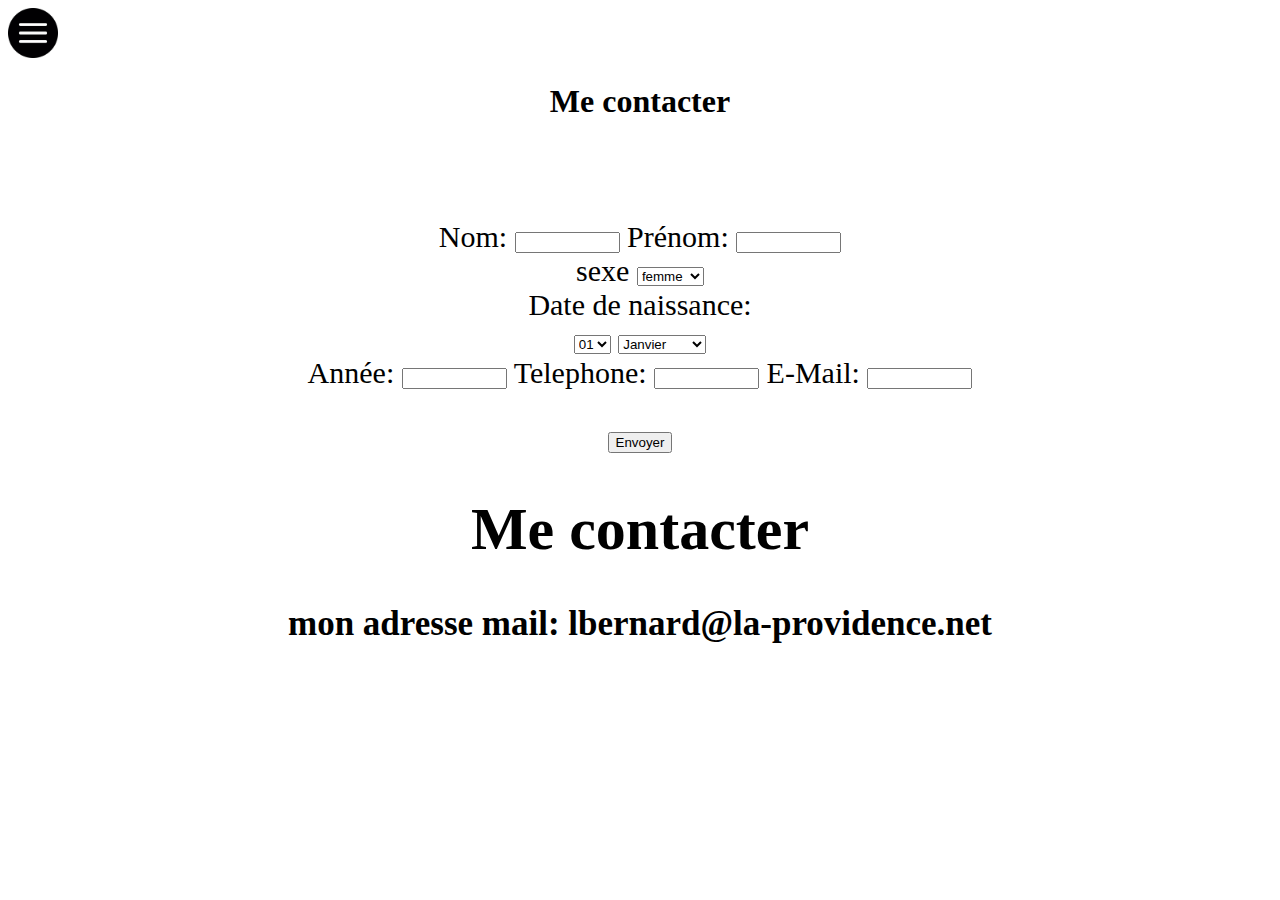
<file: site-d-exerice-d-informatique/mon-site-internet/Form.html>
<!DOCTYPE html>
<html>

<head>
    <title>site de léa</title>
    <!--titre du site ainsi que le liens vers le css-->
    <link rel="stylesheet" href="form.css">
</head>

<body>
    <a class="right" href="menu.html">
        <img src="image/bouton.png" alt="" height="50px" width="50px" />
        <!--bouton retour au menu-->
    </a>
    <center>

        <div>
            <h1>Me contacter</h1>
            <!--titre de la page-->
            <div class="contenu">
                <label for="name">Nom:</label>
                <input type="text" id="name" name="name" required minlength="4" maxlength="20" size="10">
                <!--le label cest pour des zone de texte ici nous avons une zone pour le nom et le prénom-->
                <label for="name">Prénom:</label>
                <input type="text" id="name" name="name" required minlength="4" maxlength="20" size="10">

                <div>
                    <label for="sexe">sexe</label>
                <select name="sexe" id="">
                    <option value="">femme</option>
                    <option value="">homme</option>
                    <option value="">autre</option>
                    
                </select>
                <div>
                    <label for="date de naissance">Date de naissance:</label></div>
            </div>
            <select name="jour" id="">
                <option value="">01</option>
                <option value="">02</option>
                <!--select va permettre de avoir plusieurs valeur dans liste ici c'est le nombre de jours pour mettre sa date de naissance -->
                <option value="">03</option>
                <option value="">04</option>
                <option value="">05</option>
                <option value="">06</option>
                <option value="">07</option>
                <option value="">08</option>
                <option value="">09</option>
                <option value="">10</option>
                <option value="">11</option>
                <option value="">12</option>
                <option value="">13</option>
                <option value="">14</option>
                <option value="">15</option>
                <option value="">16</option>
                <option value="">17</option>
                <option value="">18</option>
                <option value="">19</option>
                <option value="">20</option>
                <option value="">21</option>
                <option value="">22</option>
                <option value="">23</option>
                <option value="">24</option>
                <option value="">25</option>
                <option value="">26</option>
                <option value="">27</option>
                <option value="">28</option>
                <option value="">29</option>
                <option value="">30</option>
                <option value="">31</option>
            </select>
            <select name="mois" id="">
                <option value="">Janvier</option>
                <option value="">Février</option>
                <!--liste de mois de l année -->
                <option value="">Mars</option>
                <option value="">Avril</option>
                <option value="">Mai</option>
                <option value="">Juin</option>
                <option value="">Juillet</option>
                <option value="">Aout</option>
                <option value="">Septembre</option>
                <option value="">Octobre</option>
                <option value="">Novembre</option>
                <option value="">Décembre</option>
            </select>
            <div>
                <label for="année">Année:</label>
                <input type="text" id="name" name="name" required minlength="4" maxlength="12" size="10">
                <!--zonne de text pour l'anne ainsi que la dimension de la zone  et input ici et pour crée la zone de text car le type est text-->





                <label for="année">Telephone:</label>
                <input type="text" id="name" name="name" required minlength="4" maxlength="12" size="10">
                <label for="année">E-Mail:</label>
                <!--zone de texte pour mettre son adresse mail-->
                <input type="text" id="name" name="name" required minlength="4" maxlength="12" size="10">
                <p>
                    <input type="submit" value="Envoyer"></p>
                <!--input avec commme type submit et un bouton et ici cest le bouton envoyer-->

            </div>
            <div>
                <H1> Me contacter </H1>
                <div class="mail"><strong><span> mon adresse mail: lbernard@la-providence.net</span></strong></div>
            </div>
        </div>
    </center>
</body>

</html>
</file>
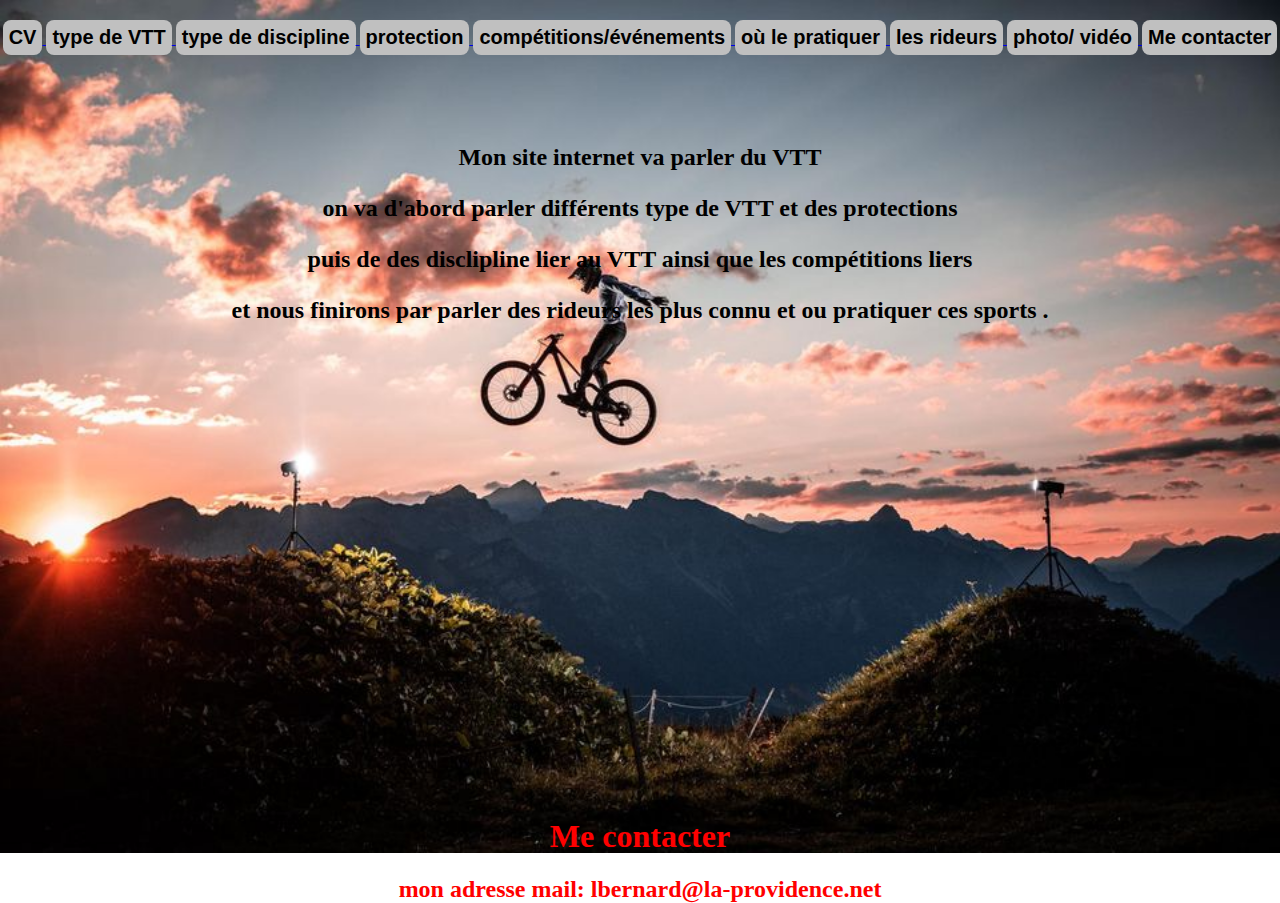
<file: site-d-exerice-d-informatique/mon-site-internet/menu.html>
<!DOCTYPE html>

<html>

<head>
    <link rel="stylesheet" href="menu.css" />  <!--titre du site ainsi que le liens vers le css-->
    <meta charset="UTF-8">
    <!--pour que les accend soit afficher-->
    <title>site de Léa</title>


</head>

<body>
    <div class="espace"></div>
    <div class="bandeau"> <!--classe qui es relier au css pour faire un bandeau dans le menu pour y mettre les boutons-->



        <center class="bouton">
            <a href="cvFr.html">
                <!--bouton du CV avec la balise from et l'action du bouton qui est le lien vers la page du cv-->
                <button class="bouton1" type="button">CV</button>
            </a>

            <a href="VTT.html">
                <button class="bouton1"> type de VTT </button>
            </a>


            <a href="discipline.html">
                <button class="bouton1"> type de discipline </button>
            </a>
            <a href="protection.html">
                <button class="bouton1"> protection </button>  <!--bouton protection qui est relier a la page html protection il apparait dans le menu avec les autres bouton-->
            </a>

            <a href="compétitions.html">
                <button class="bouton1"> compétitions/événements </button>
            </a>

            <a href="pratiquer.html">
                <button class="bouton1"> où le pratiquer </button>
            </a>
            <a href="rideur.html">
                <button class="bouton1">les rideurs</button>
            </a>
            <a href="video.html">
                <button class="bouton1"> photo/ vidéo </button>
            </a>
            <a href="Form.html">
                <button class="bouton1">  Me contacter </button>
            </a>

        </center>

    </div>
    <div class="theme"> 
            <p> Mon site internet va parler du VTT </p>
            <p>on va d'abord parler différents type de VTT et des protections  </p>
            <p>puis de des disclipline lier au VTT ainsi que les compétitions liers </p>          <!--le sujet sur quoi mon site va parler-->
            <p>et nous finirons par parler des rideurs les plus connu et ou pratiquer ces sports .</p>
        </div>

    <div class="footer">
        <H1> Me contacter </H1>   <!--bas de page avec mon adresse mail en gras -->
        <div class="pied"><strong><span> mon adresse mail: lbernard@la-providence.net</span></strong></div>

    </div>




</html>
</file>
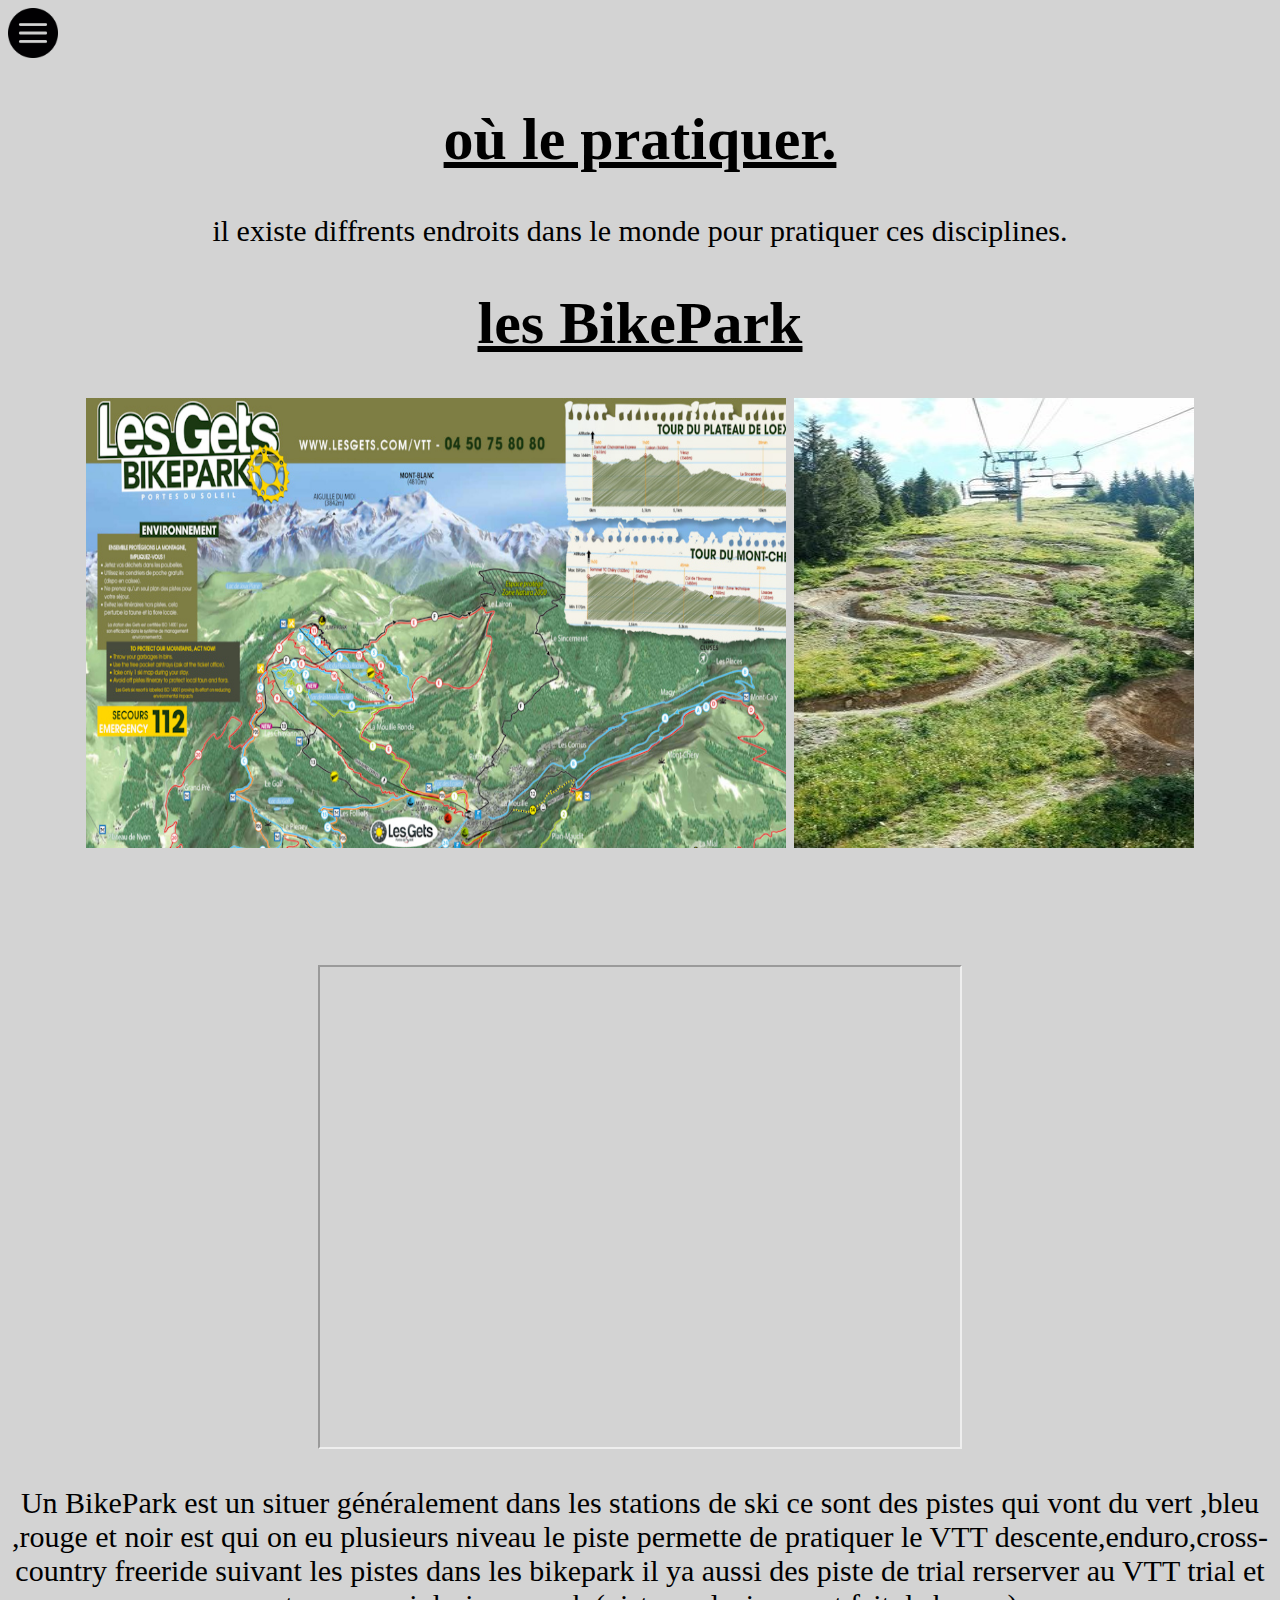
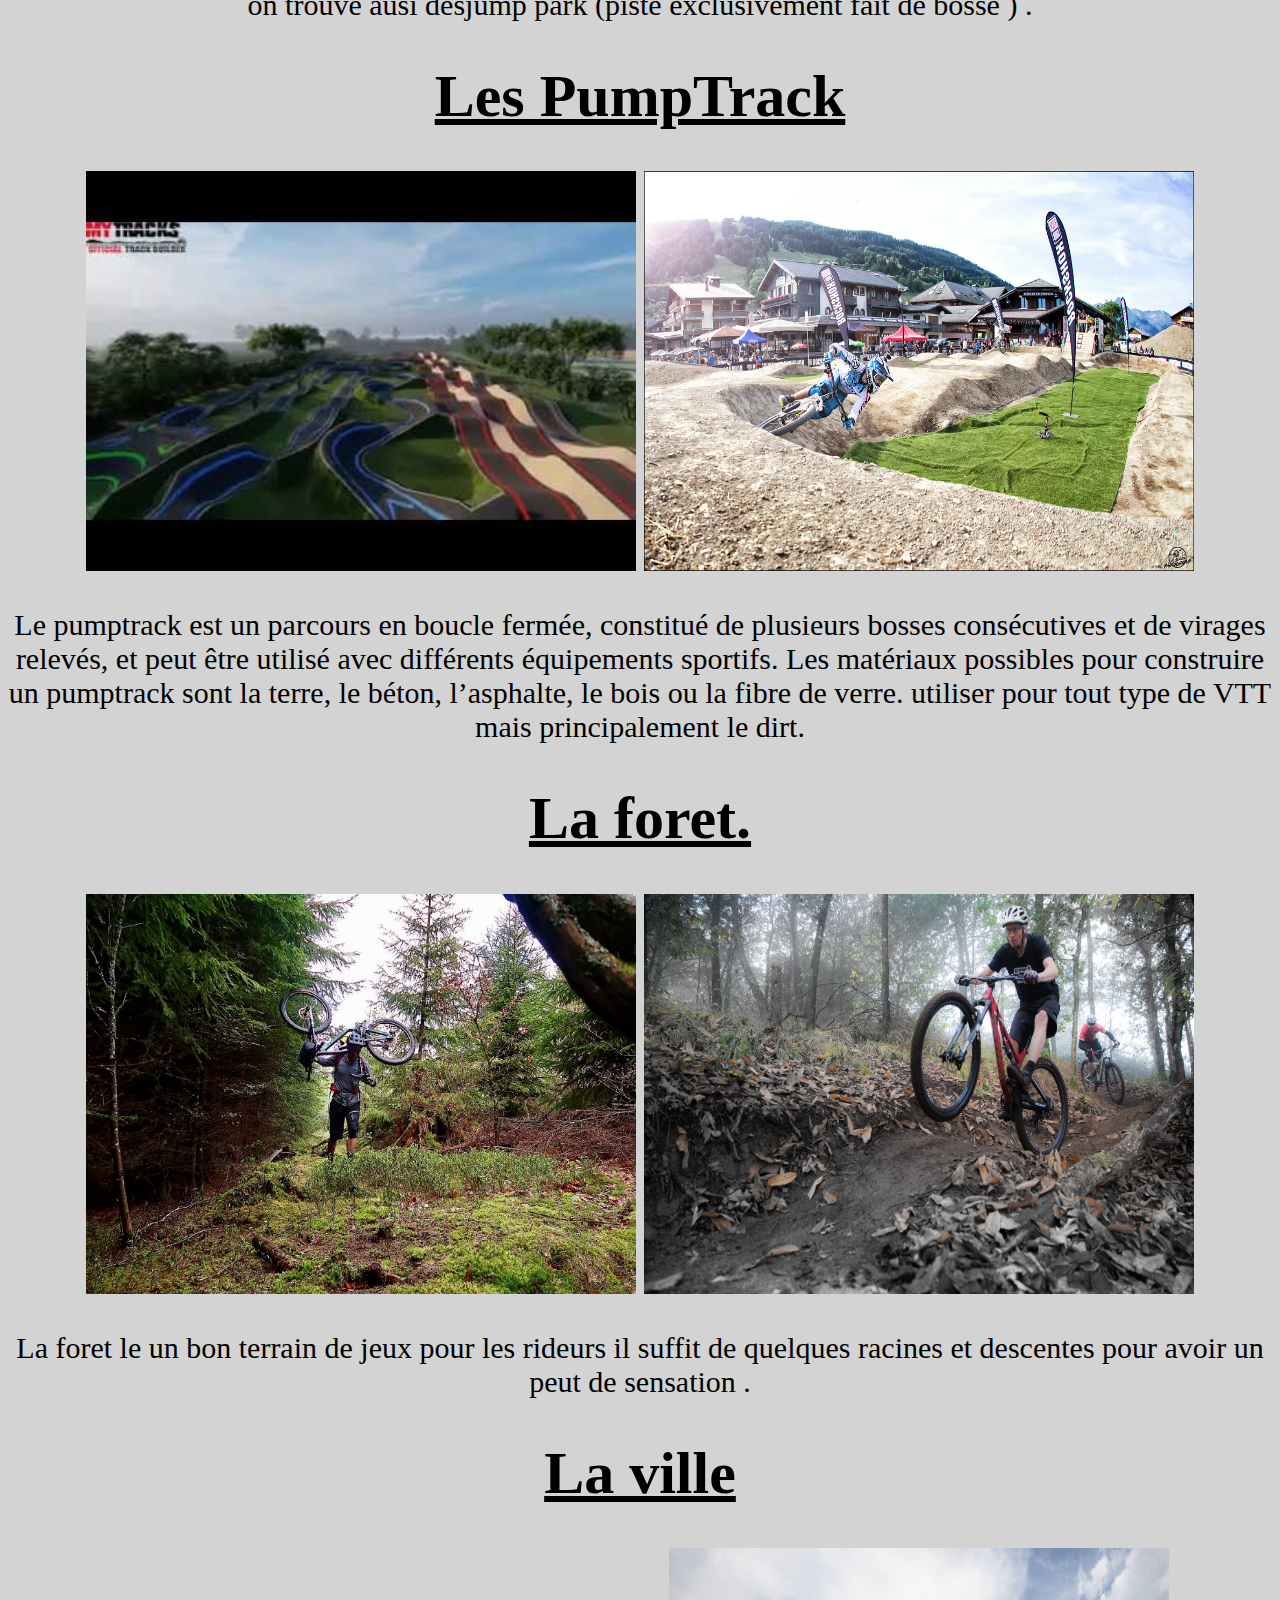
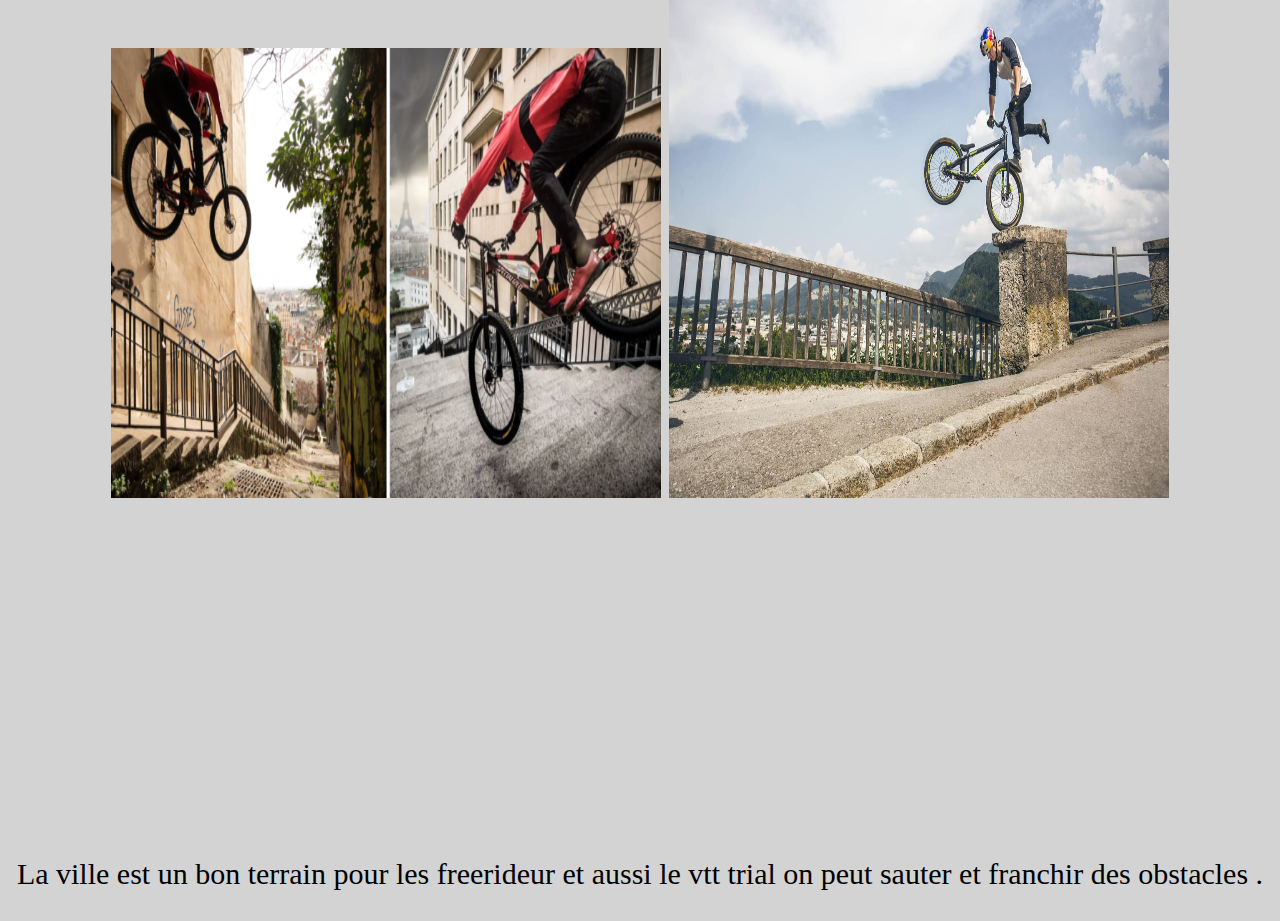
<file: site-d-exerice-d-informatique/mon-site-internet/pratiquer.html>
<!DOCTYPE html>
<html>

<head>
    <title> site de léa </title>       <!--titre du site ainsi que le liens vers le css-->
    <meta charset="UTF-8">
    <link rel="stylesheet" href="pratiquer.css" />


</head>

<body>

    <a class="right" href="menu.html">
        <img src="image/bouton.png" alt="" height="50px" width="50px" /> <!--bouton retour menu-->
    </a>
    <center>
        <u>
            <h1>où le pratiquer.</h1>
        </u>
        <div class="intro">
            <p> il existe  diffrents endroits dans le monde pour pratiquer ces disciplines. </p> <!--paragraphe d'intro de la page-->

        </div>
    </center>
    <center>
        <div>
            <u>
                <h1>les BikePark</h1>
            </u>
            <div>
            <img src="image/gets.jpg" alt=""alt="" height="450px" width="700px">
            <img src="image/bikepark.jpg" alt="" height="450px" width="400px">   </div>            <!--image intégree a la page pratiquer-->
            <div class="carte"> <iframe src="https://www.google.com/maps/d/embed?mid=1gSFeaPyfGedRLQcNQ4szO9WlQSs&hl=en"
                    width="640" height="480"></iframe></div> <!--carte google intégrer avec la balise iframe ainsi que l url de la carte-->
            <p>Un BikePark est un situer généralement dans les stations de ski ce sont des pistes qui vont du vert ,bleu
                ,rouge et noir est qui on eu plusieurs niveau le piste permette de pratiquer le VTT
                descente,enduro,cross-country freeride suivant les pistes dans les bikepark il ya aussi des piste de
                trial rerserver au VTT trial et on trouve ausi desjump park (piste exclusivement fait de bosse ) . </p>
        </div>
        <div>
            <u>
                <h1>Les PumpTrack</h1>
            </u>
            <img src="image/pump.jpg" alt="" height="400px" width="550px">
            <img src="image/pump1.jpg" alt="" height="400px" width="550px">
            <p>Le pumptrack est un parcours en boucle fermée, constitué de plusieurs bosses consécutives et de virages
                relevés, et peut être utilisé avec différents équipements sportifs. Les matériaux possibles pour
                construire un pumptrack sont la terre, le béton, l’asphalte, le bois ou la fibre de verre. utiliser pour     <!--paragraphe qui est en desous des images-->
                tout type de VTT mais principalement le dirt.</p>

        </div>
        <div>

            <u>
                <h1>La foret.</h1>
            </u>
            <img src="image/foret.jpg" alt="" height="400px" width="550px">
            <img src="image/foret1.jpg" alt="" height="400px" width="550px">
            <p>La foret le un bon terrain de jeux pour les rideurs il suffit de quelques racines et descentes pour avoir
                un peut de sensation .</p>
        </div>

        <div>

            <u>
                <h1>La ville</h1>
            </u>

            <img src="image/ville.png" alt="" height="450px" width="550px">
            <img src="image/ville2.jpg" alt="" height="550px" width="500px">
            <iframe width="560" height="315" src="https://www.youtube.com/embed/Jk7rliZpuSs?start=30" frameborder="0"
                allow="accelerometer; autoplay; clipboard-write; encrypted-media; gyroscope; picture-in-picture"
                allowfullscreen></iframe>  <!--balise de video youtube integrer avec les photo dans la rubrique ville de la page-->
            <p>La ville est un bon terrain pour les freerideur et aussi le vtt trial on peut sauter et franchir des
                obstacles .</p>
        </div>

    </center>
</body>



</html>
</file>
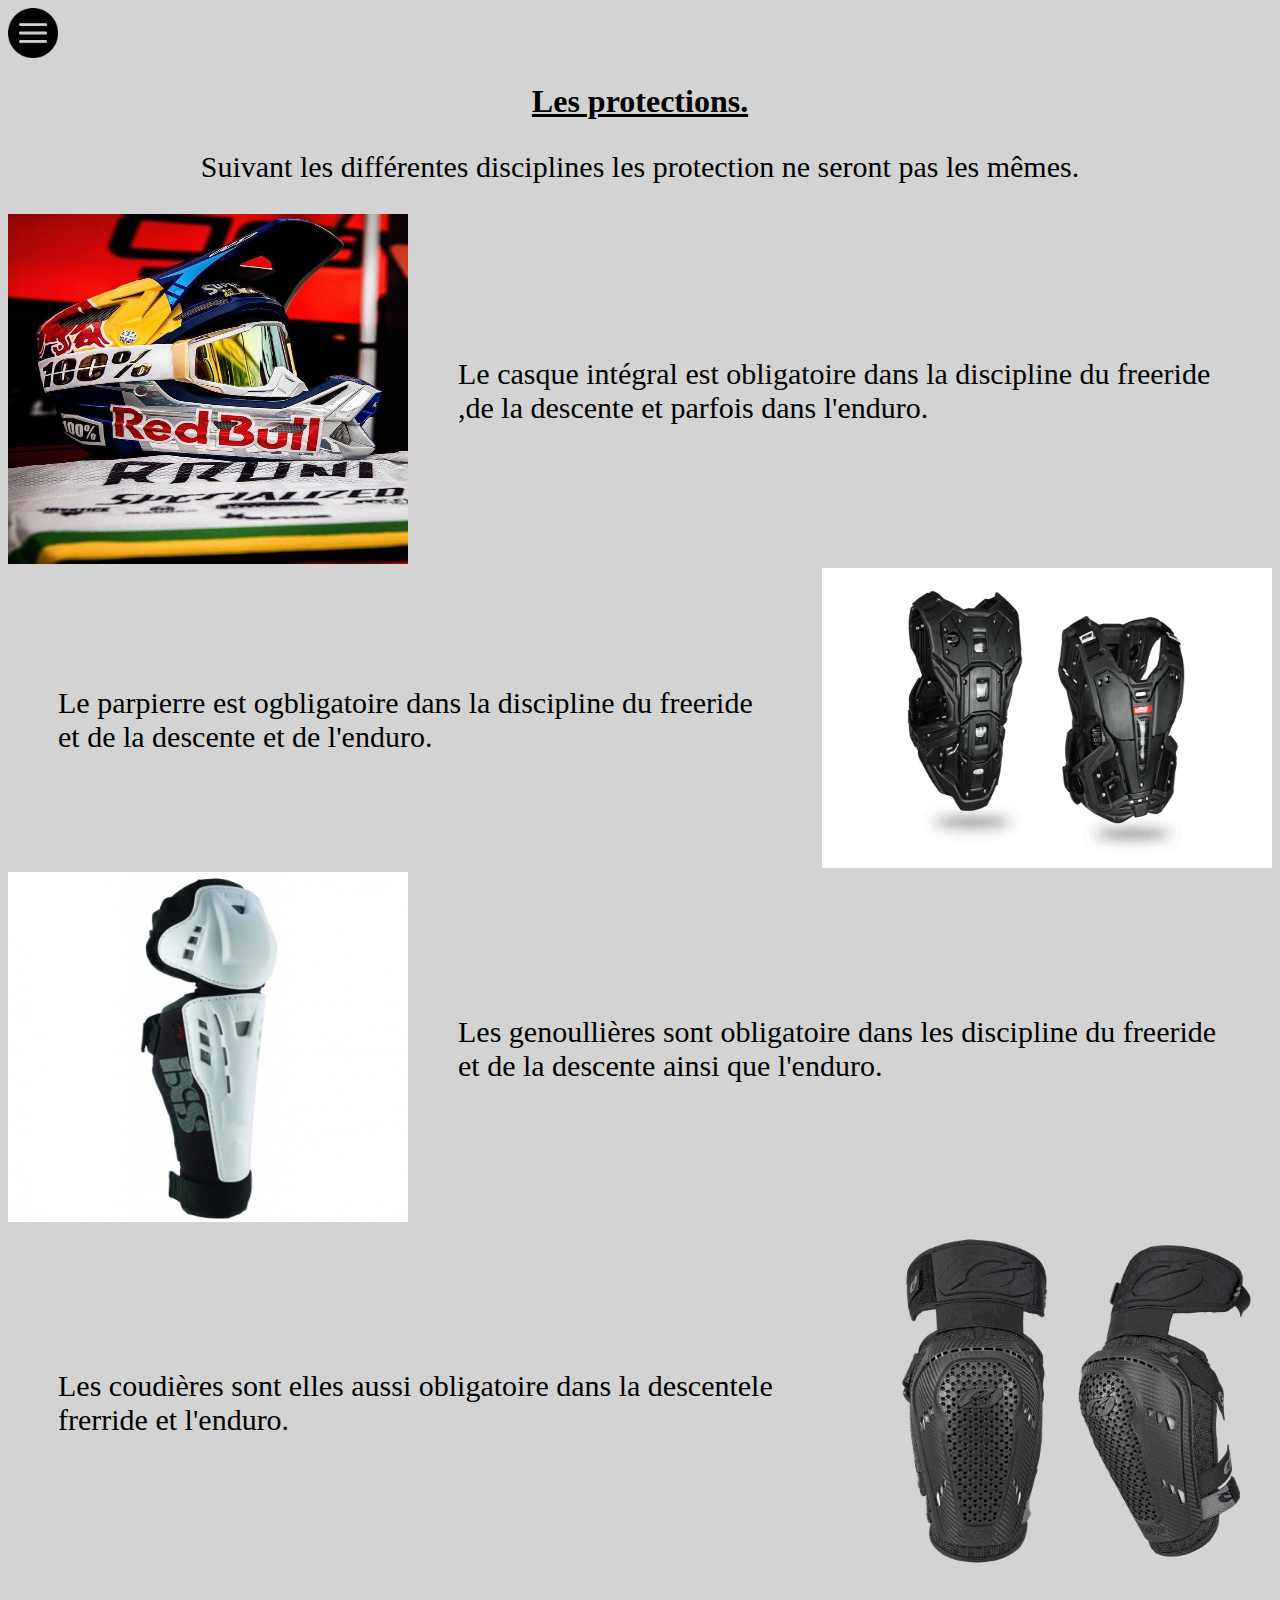
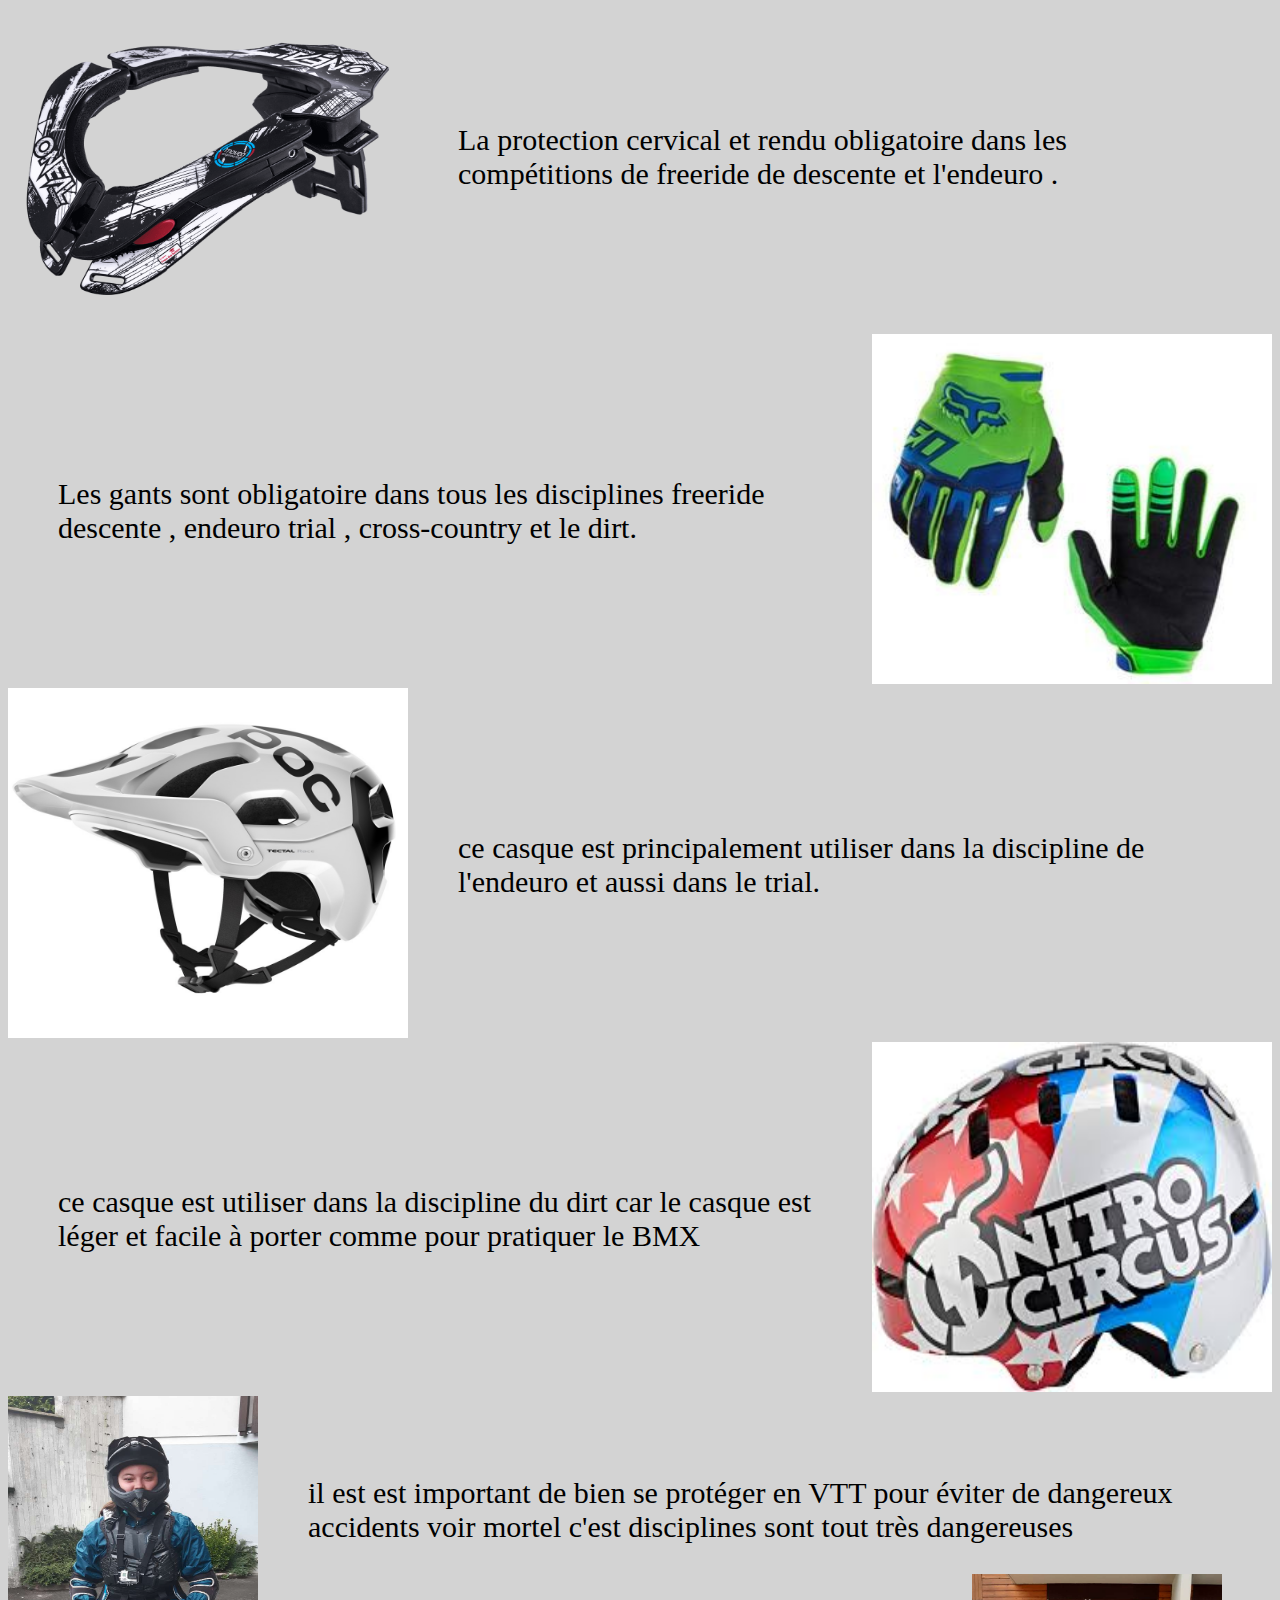
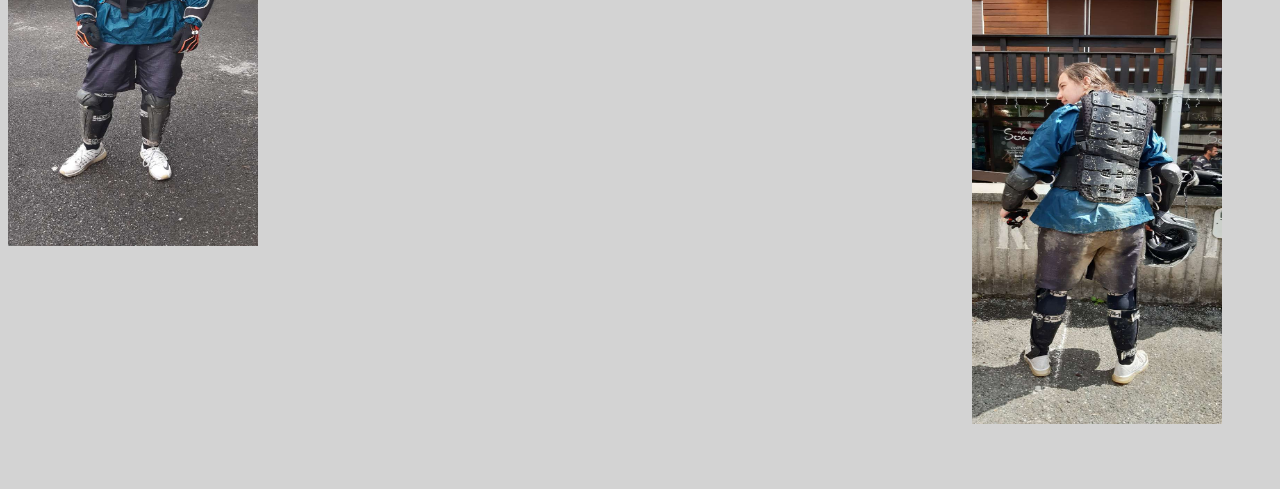
<file: site-d-exerice-d-informatique/mon-site-internet/protection.html>
<!DOCTYPE html>
<html>

<head>
    <title> site de léa </title>   <!--cette balise afficher les accend sur le site-->
    <meta charset="UTF-8">
    <link rel="stylesheet" href="protection.css" />  <!--titre du site ainsi que le liens vers le css-->
</head>

<body>
    <a class="right" href="menu.html"> <!--bouton retour menu-->
        <img src="image/bouton.png" alt="" height="50px" width="50px" />
    </a>

    <center>
        <u>
            <h1>Les protections.</h1>
        </u>
        <div class="intro">
            <p> Suivant les différentes disciplines les protection ne seront pas les mêmes. </p>
        </div>
    </center>
    <div class="contenu"> <!--classe qui contient tous le contenu de la page-->

        <div class="casque">
            <div><img class="pierre" src="image/casque2.jpg" alt="" height="350px" width="400px"></div> <!--balise image -->
            <div>
                <p>Le casque intégral est obligatoire dans la discipline du freeride ,de la descente et parfois dans
                    l'enduro.</p>
            </div>
        </div>

        <div class="parpierre">
            <div class="pierre"><img src="image/parpierre.jpeg" alt="" height="300px" width="450px"></div>
            <div>
                <p>Le parpierre est ogbligatoire dans la discipline du freeride et de la descente et de l'enduro. </p> <!--petit paragraphe-->
            </div>
        </div>

        <div class="genou">
            <div><img src="image/genou.jpg" alt="" height="350px" width="400px"></div>
            <div>
                <p>Les genoullières sont obligatoire dans les discipline du freeride et de la descente ainsi que
                    l'enduro.</p>
            </div>
        </div>

        <div class="coude">
            <div><img src="image/coude.png" alt="" height="350px" width="400px"></div>
            <div>
                <p>Les coudières sont elles aussi obligatoire dans la descentele frerride et l'enduro.</p>
            </div>
        </div>

        <div class="cervi">
            <div><img src="image/cervi.png" alt="" height="350px" width="400px"></div>
            <div>
                <p>La protection cervical et rendu obligatoire dans les compétitions de freeride de descente et
                    l'endeuro . </p>
            </div>
        </div>

        <div class="gants">
            <div><img src="image/gants1.jpg" alt="" height="350px" width="400px"></div>
            <div>
                <p>Les gants sont obligatoire dans tous les disciplines freeride descente , endeuro trial , cross-country
                    et le dirt. </p>
            </div>
        </div>
        <div class="casqueendu">
            <div><img src="image/casque enduro.jpg" alt="" height="350px" width="400px"></div>
            <div>
                <p>ce casque est principalement utiliser dans la discipline de l'endeuro et aussi dans le trial. </p>
            </div>
        </div>
        <div class="bol">
            <div><img src="image/bol.jpg" alt="" height="350px" width="400px"></div>
            <div>
                <p>ce casque est utiliser dans la discipline du dirt car le casque est léger et facile à porter comme
                    pour pratiquer le BMX </p>
            </div>
        </div>
        <div class="lea">
            <div><img src="image/lea (1).jpg" alt="" height="450px" width="250px"></div>
            <div>
                <p>il est est important de bien se protéger en VTT pour éviter de dangereux accidents voir mortel c'est disciplines
                    sont tout très dangereuses</p>
                <div class="lea2">
                    <div><img src="image/lea (2).jpg" alt="" height="450px" width="250px"></div>
                   

                </div>

            </div>
        </div>
</body>









</html>
</file>
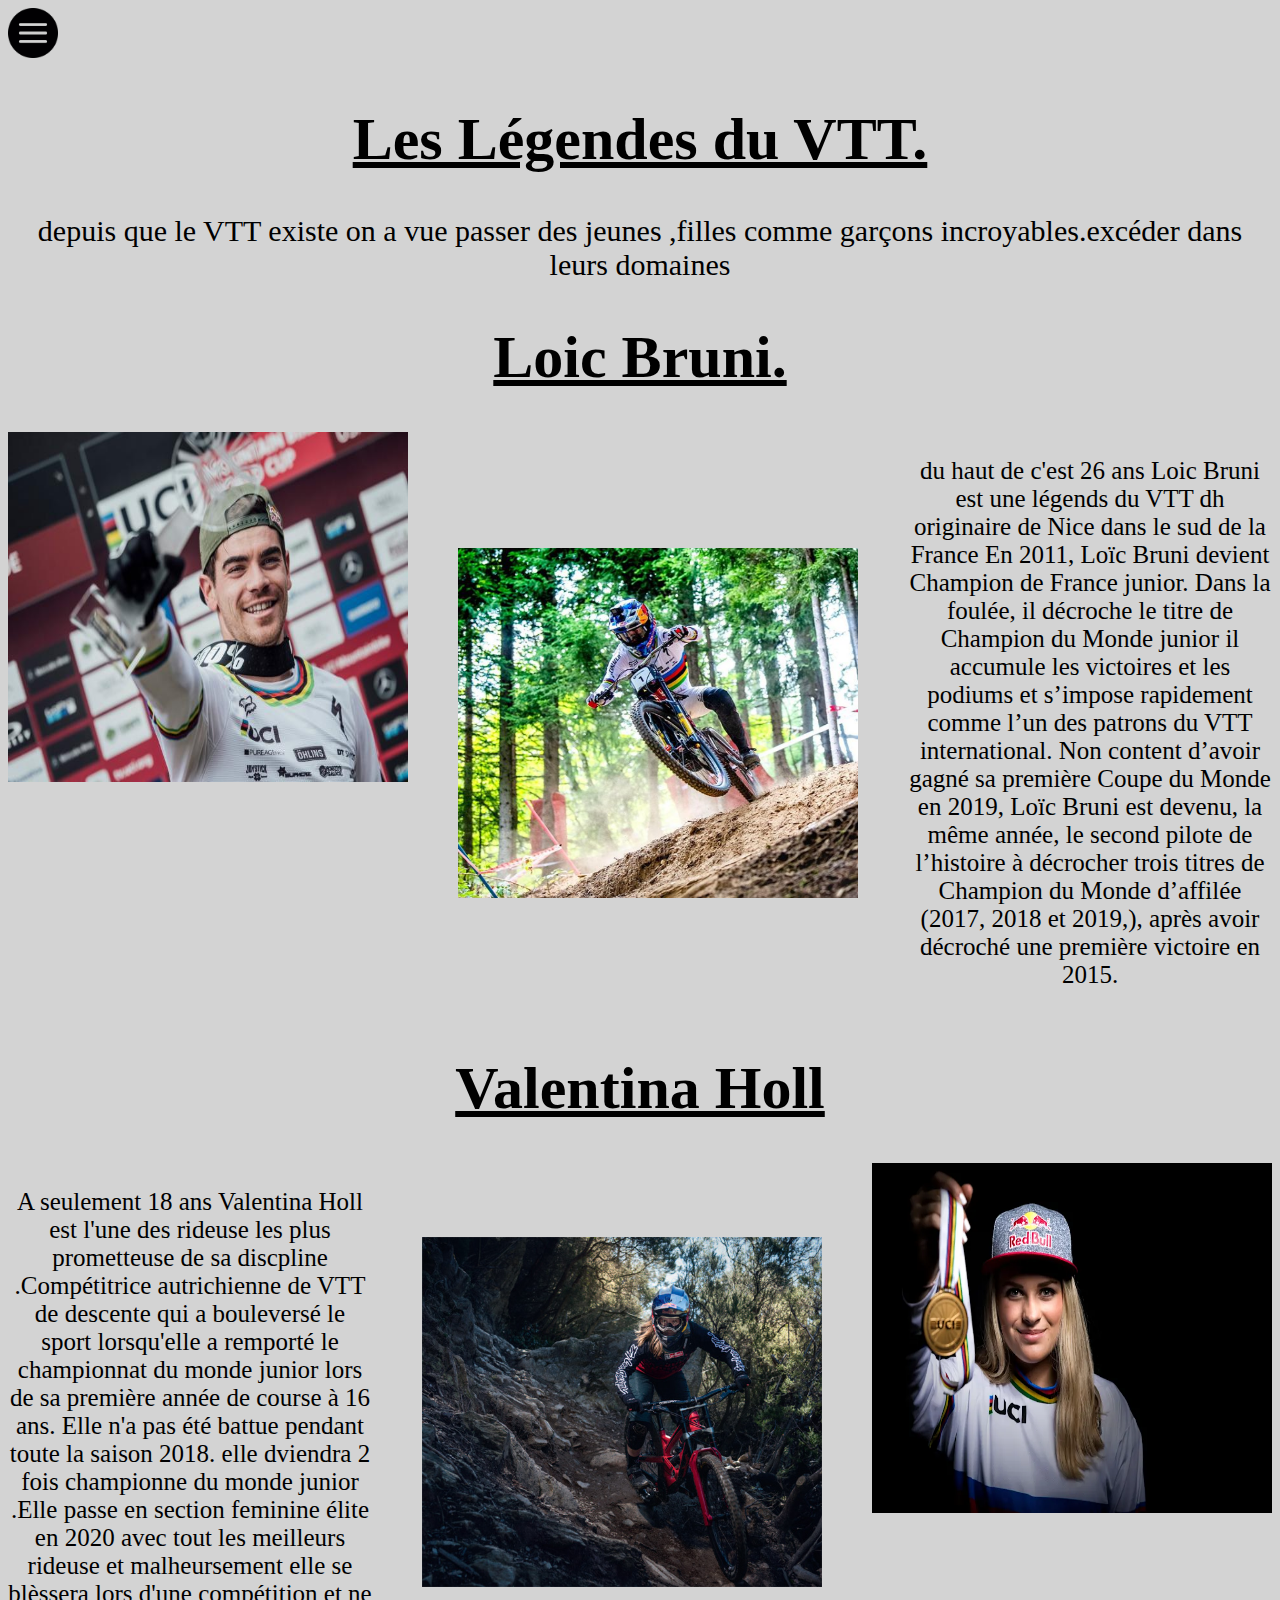
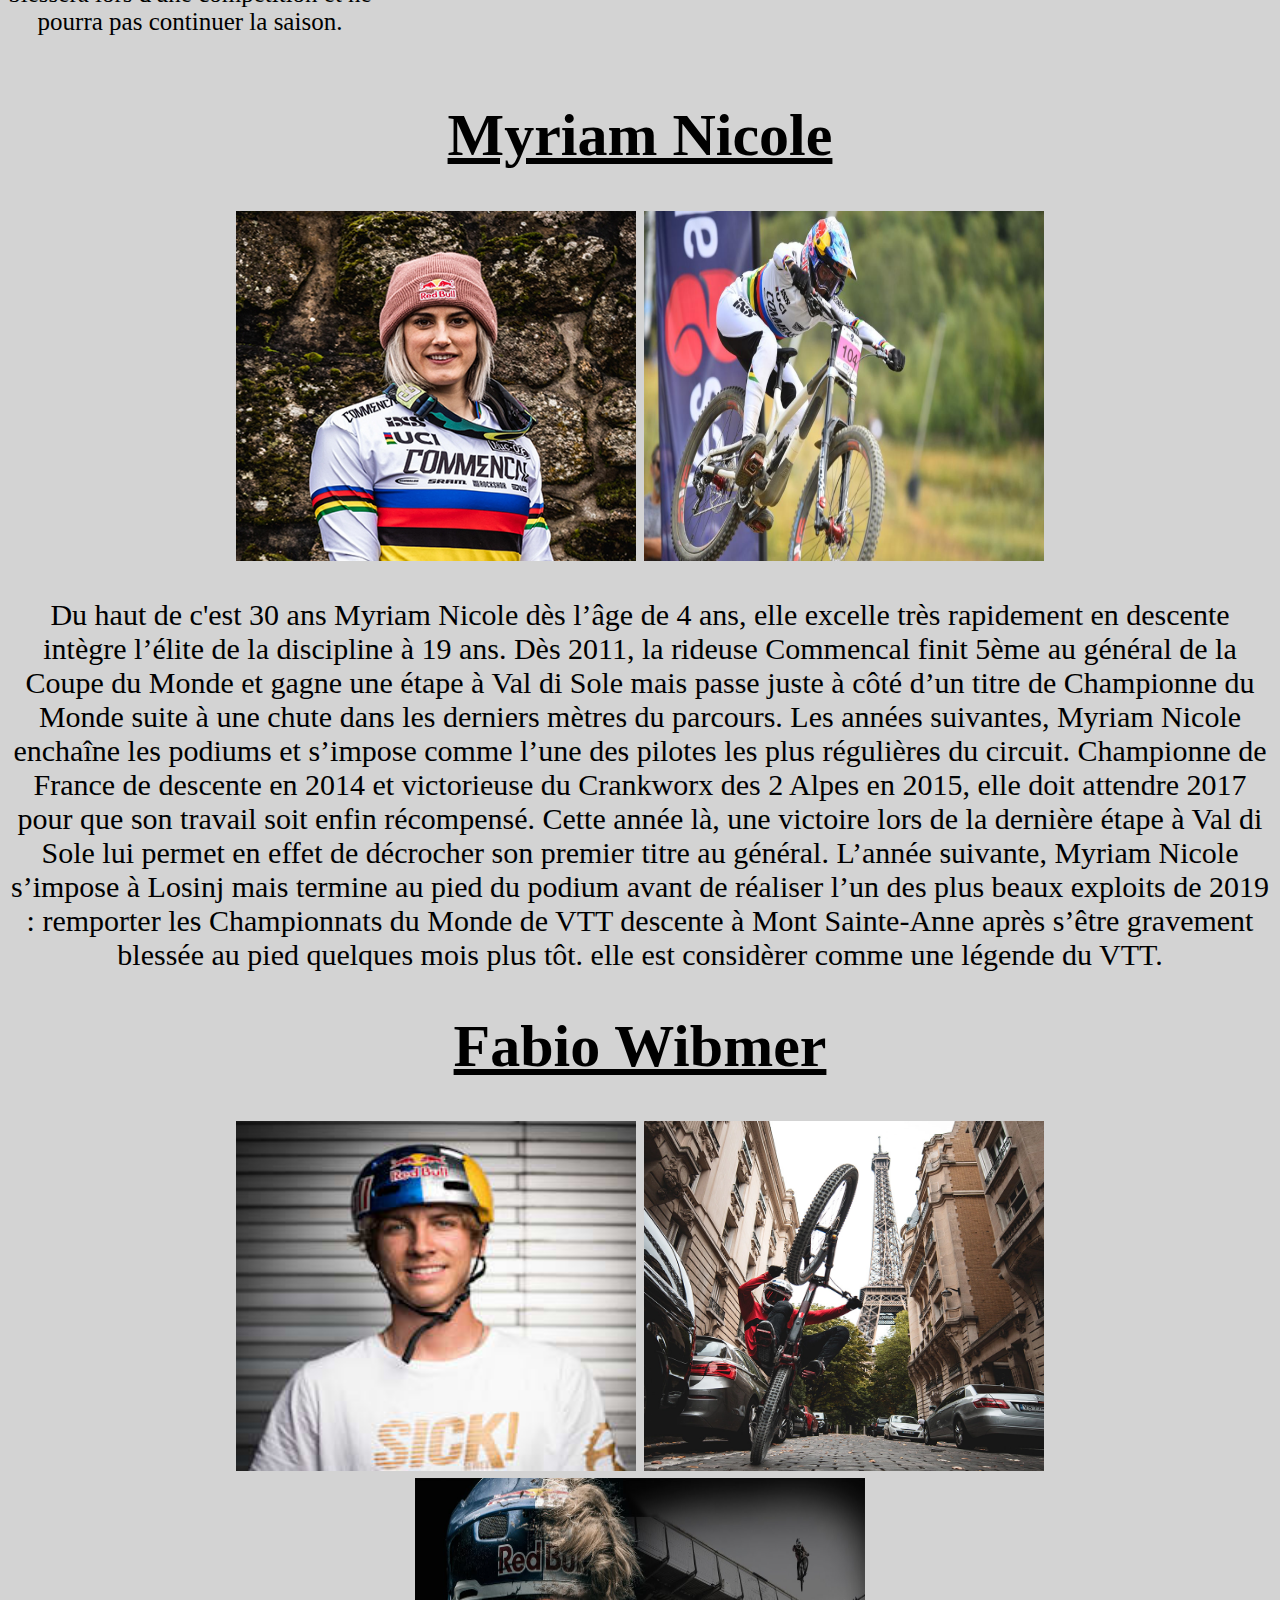
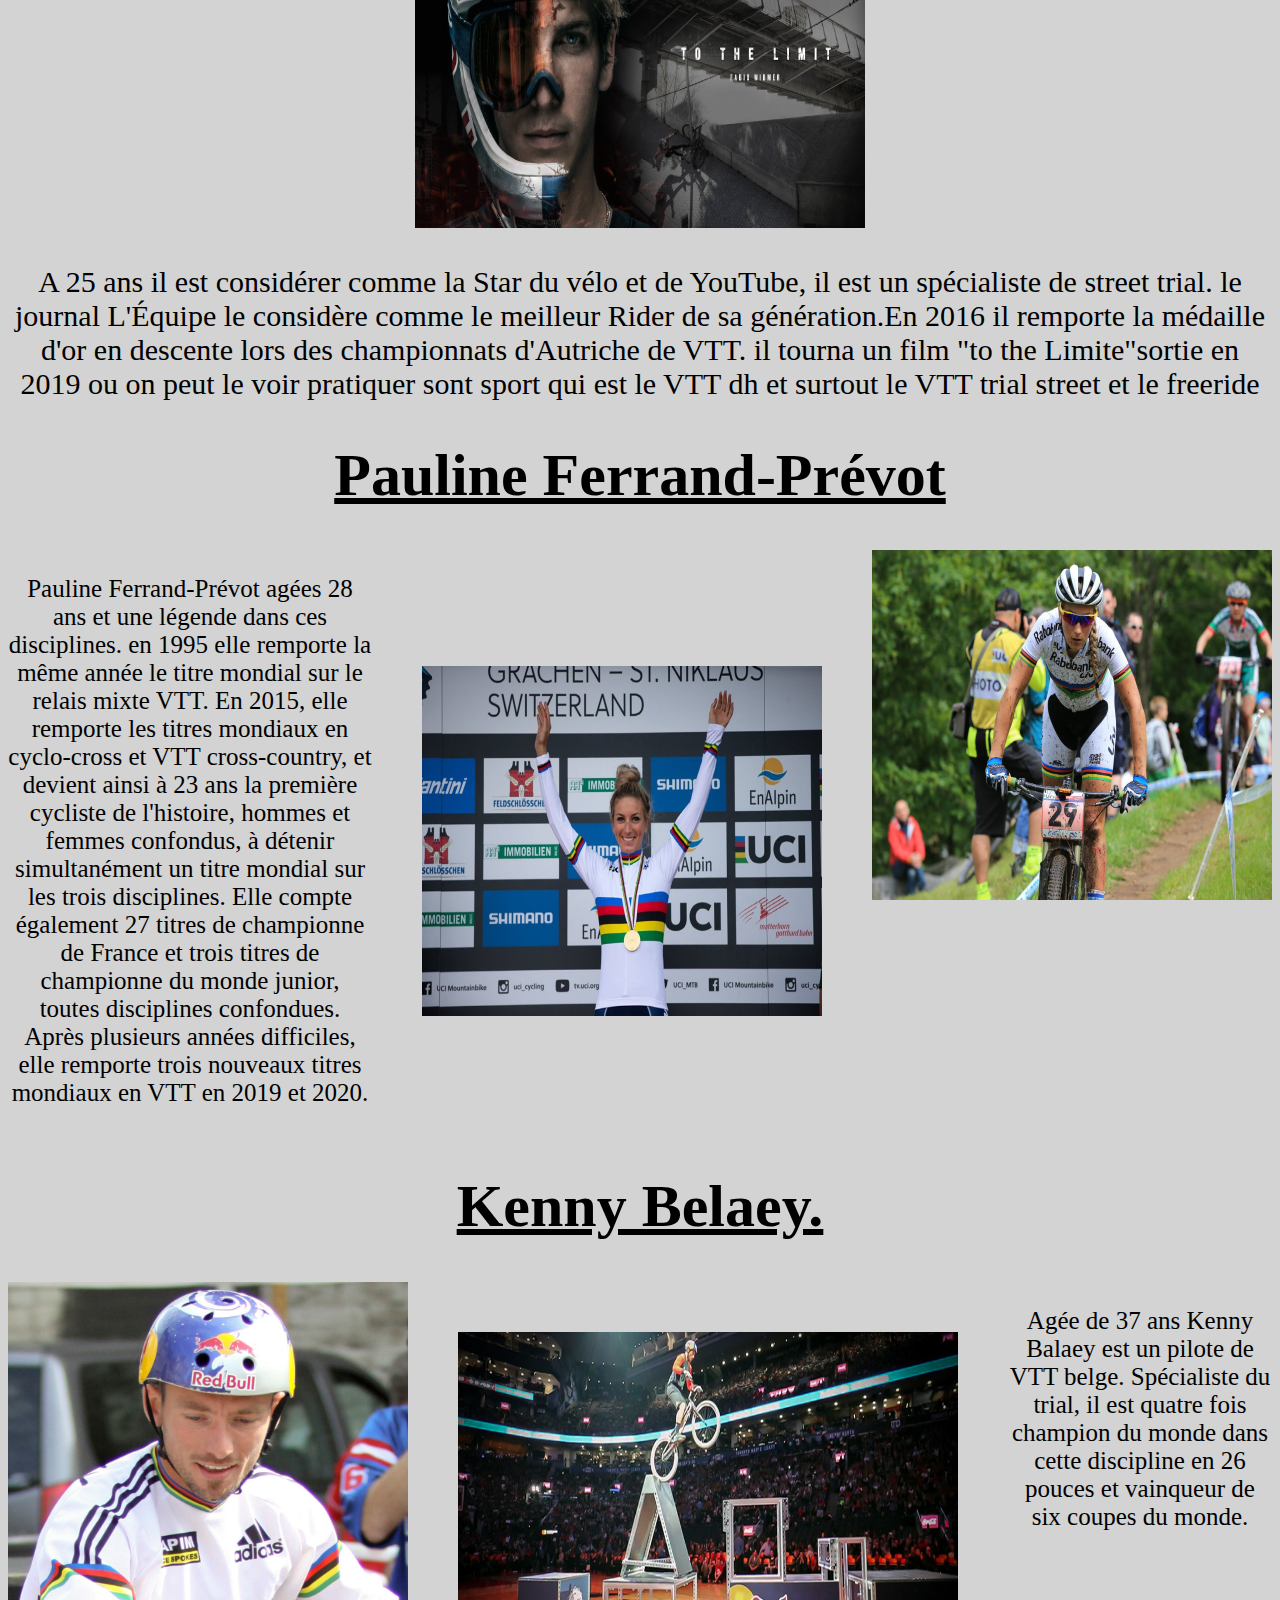
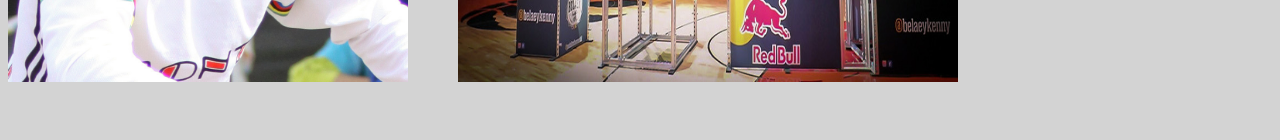
<file: site-d-exerice-d-informatique/mon-site-internet/rideur.html>
<!DOCTYPE html>
<html>

<head>
    <title> site de léa </title>
    <meta charset="UTF-8">
    <link rel="stylesheet" href="rideur.css" />   <!--titre du site ainsi que le liens vers le css-->


</head>

<body>
    <a class="right" href="menu.html">
        <img src="image/bouton.png" alt="" height="50px" width="50px" />     <!--bouton retour au menu-->
    </a>
    <center> <!--balse center pour centrer le titre et l'intro-->
        <u>
            <h1>Les Légendes du VTT.</h1> <!--titre principal soulignié-->
        </u>
        <div class="intro">
            <p> depuis que le VTT existe on a vue passer des jeunes ,filles comme garçons incroyables.excéder dans leurs 
                domaines </p>      <!--petit paragraphe explicative de la page-->
        </div>
    </center>
    <center>
        <div class="contenu">   <!--div ou va être placer tous le contenu de la page-->
            <u>
                <h1>Loic Bruni.</h1>
            </u>
            <div class="loic">
                <div><img src="image/loic.jpg" alt="" height="350px" width="400px"></div> <!--balise pour mettre des images ainsi que leurs dimenion -->
                <div><img src="image/loic2.PNG" alt="" height="350px" width="400px"></div>
                <div>
                    <p> du haut de c'est 26 ans Loic Bruni est une légends du VTT dh originaire de Nice dans le sud de
                        la
                        France En 2011, Loïc Bruni devient Champion de France junior. Dans la foulée, il décroche le
                        titre de Champion du Monde junior il accumule les victoires et les podiums et s’impose
                        rapidement comme l’un des patrons du VTT international. Non content d’avoir gagné sa première
                        Coupe du Monde en 2019, Loïc Bruni est devenu, la même année, le second pilote de l’histoire à
                        décrocher trois titres de Champion du Monde d’affilée (2017, 2018 et 2019,), après avoir
                        décroché une première victoire en 2015.</p>

                </div>
            </div>
            <u>
                <h1>Valentina Holl</h1>
            </u>
            <div class="vall">
                <div><img src="image/vall.webp" alt="" height="350px" width="400px"></div> <!--image avec un liens vers le dossier avec tous les images-->
                <div><img src="image/val.jpg" alt="" height="350px" width="400px"></div>
                <div>
                    <p> A seulement 18 ans Valentina Holl est l'une des rideuse les plus prometteuse de sa discpline
                        .Compétitrice autrichienne de VTT de descente qui a bouleversé le sport lorsqu'elle a remporté
                        le championnat du monde junior lors de sa première année de course à 16 ans. Elle n'a pas été
                        battue pendant toute la saison 2018. elle dviendra 2 fois championne du monde junior .Elle passe
                        en section feminine élite en 2020 avec tout les meilleurs rideuse et malheursement elle se
                        blèssera lors d'une compétition et ne pourra pas continuer la saison. </p>
                </div>

            </div>

            <u>
                <h1>Myriam Nicole</h1>
            </u>
            <div class="Nicole">
                <img src="image/nicole.jpg" alt="" height="350px" width="400px">
                <img src="image/nicole2.png" alt="" height="350px" width="400px">
                <div>
                    <p> Du haut de c'est 30 ans Myriam Nicole dès l’âge de 4 ans, elle excelle très
                        rapidement en descente intègre l’élite de la discipline à 19 ans. Dès 2011, la
                        rideuse Commencal finit 5ème au général de la Coupe du Monde et gagne une étape à
                        Val di Sole mais passe juste à côté d’un titre de Championne du Monde suite à une    
                        chute dans les derniers mètres du parcours. Les années suivantes, Myriam Nicole
                        enchaîne les podiums et s’impose comme l’une des pilotes les plus régulières du
                        circuit. Championne de France de descente en 2014 et victorieuse du Crankworx des 2
                        Alpes en 2015, elle doit attendre 2017 pour que son travail soit enfin récompensé.
                        Cette année là, une victoire lors de la dernière étape à Val di Sole lui permet en
                        effet de décrocher son premier titre au général. L’année suivante, Myriam Nicole
                        s’impose à Losinj mais termine au pied du podium avant de réaliser l’un des plus
                        beaux exploits de 2019 : remporter les Championnats du Monde de VTT descente à Mont
                        Sainte-Anne après s’être gravement blessée au pied quelques mois plus tôt. elle est
                        considèrer comme une légende du VTT. </p>
                </div>

            </div>
            <u>
                <h1>Fabio Wibmer</h1>
            </u>
            <div class="fabio">
                <img src="image/fabio.jpg" alt="" height="350px" width="400px">
                <img src="image/fabio.webp" alt="" height="350px" width="400px">
                <img src="image/fabio2.jpg" alt="" height="350px" width="450px">
            </div>
            <div>
                <p>A 25 ans il est considérer comme la Star du vélo et de YouTube, il est un spécialiste de street
                    trial. le journal L'Équipe le considère comme le meilleur Rider de sa génération.En 2016 il
                    remporte la médaille d'or en descente lors des championnats d'Autriche de VTT. il tourna un film "to <!--praragraphe avec la biographie d'un rideur-->
                    the
                    Limite"sortie en 2019 ou on peut le voir pratiquer sont sport qui est le VTT dh et surtout le
                    VTT trial street et le freeride</p>
            </div>
            <u>
                <h1>Pauline Ferrand-Prévot</h1>
            </u>
            <div class="popo">
                <div><img src="image/pauline2.jpg" alt="" height="350px" width="400px"></div>
                <div><img src="image/pauline.jpg" alt="" height="350px" width="400px"></div>
                <div>
                    <p> Pauline Ferrand-Prévot agées 28 ans et une légende dans ces disciplines. en 1995 elle remporte
                        la même année le titre mondial sur le relais mixte VTT. En 2015, elle remporte les
                        titres mondiaux en cyclo-cross et VTT cross-country, et devient ainsi à 23 ans la première
                        cycliste de l'histoire, hommes et femmes confondus, à détenir simultanément un titre mondial sur
                        les trois disciplines. Elle compte également 27 titres de championne de France et trois titres
                        de championne du monde junior, toutes disciplines confondues. Après plusieurs années difficiles,
                        elle remporte trois nouveaux titres mondiaux en VTT en 2019 et 2020. </p>
                </div>

            </div>
            <u>
                <h1>Kenny Belaey.</h1> <!-- titre pour un nom d'un rideur-->
            </u>
            <div class="kenny"> <!--div kenny qui servivra pour le css-->
                <div><img src="image/kenny.jpg" alt="" height="400px" width="400px"></div>
                <div><img src="image/kenny2.jpg" alt="" height="350px" width="500px"></div>
                <div>
                    <p> Agée de 37 ans Kenny Balaey est un pilote de VTT belge. Spécialiste du trial, il est quatre fois
                        champion du monde dans cette discipline en 26 pouces et vainqueur de six coupes du monde. </p>
                </div>

            </div>
        </div>
    </center>

</body>
















</html>
</file>
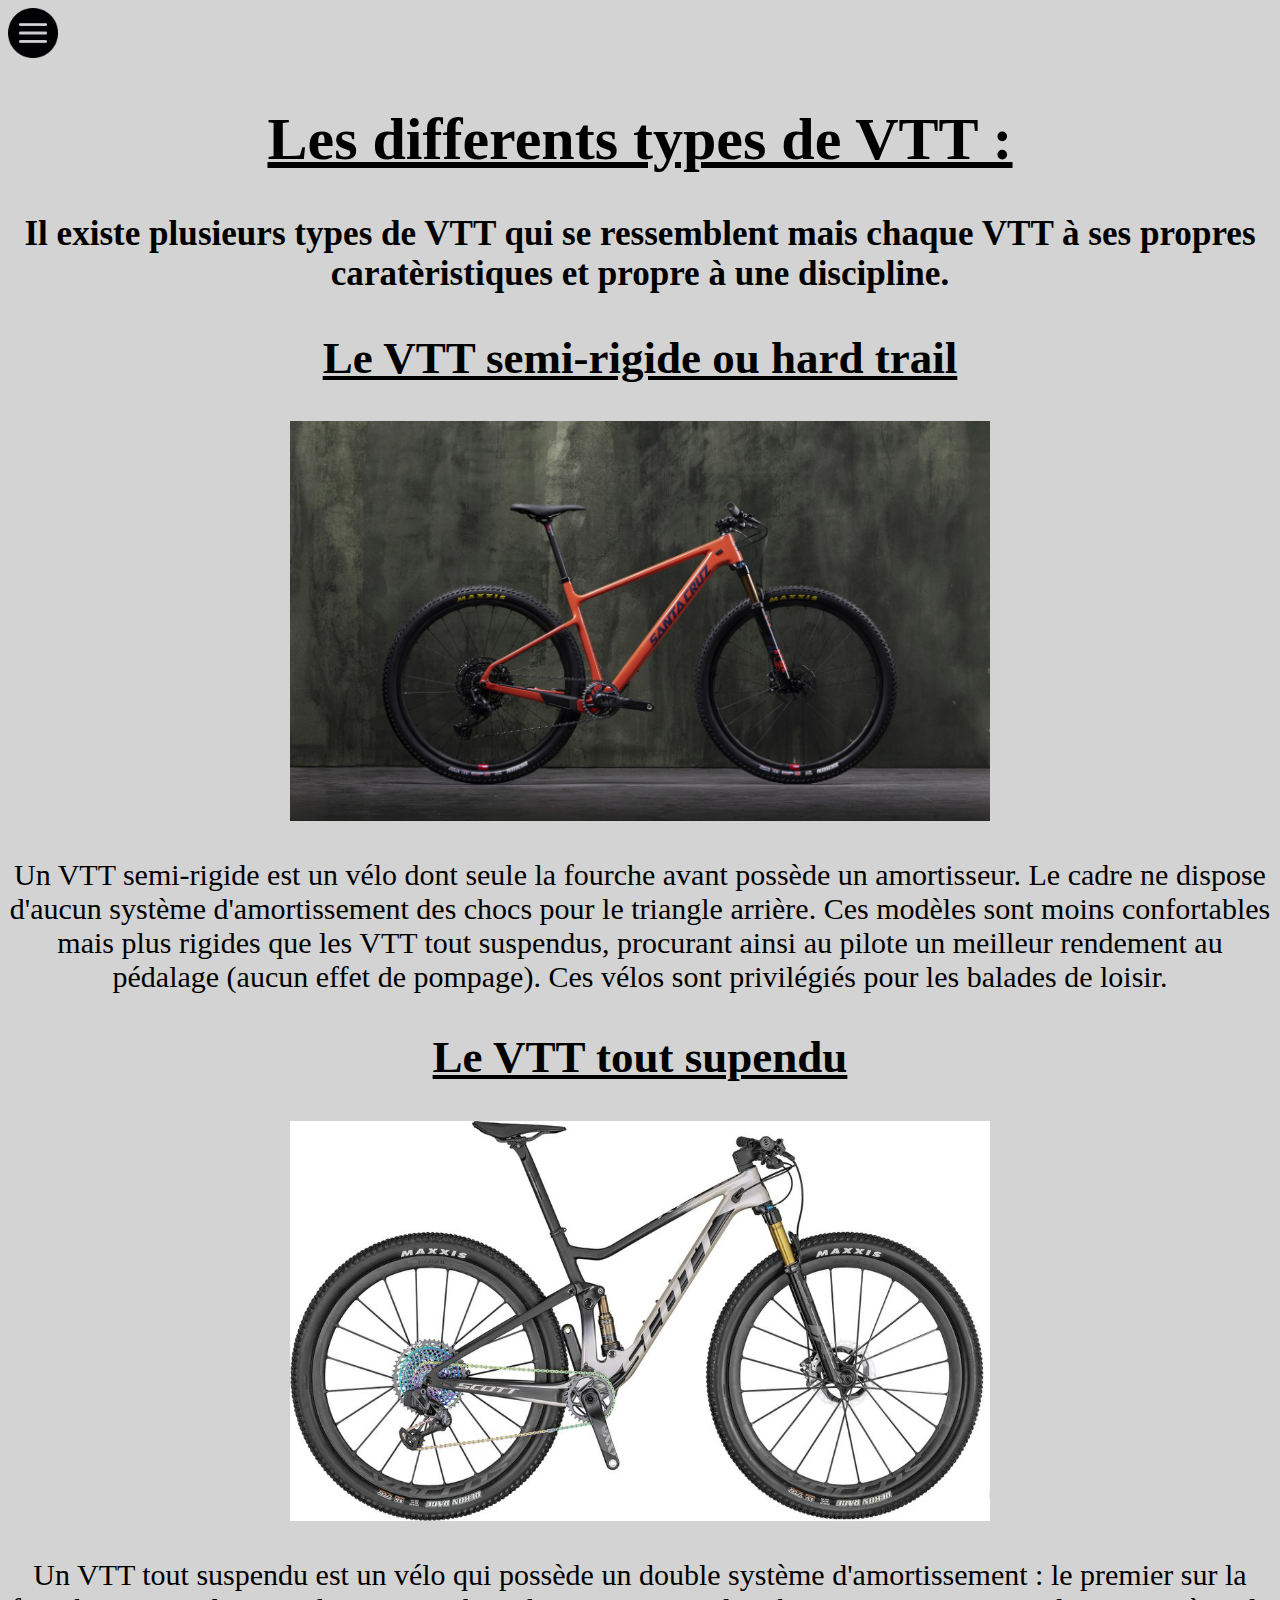
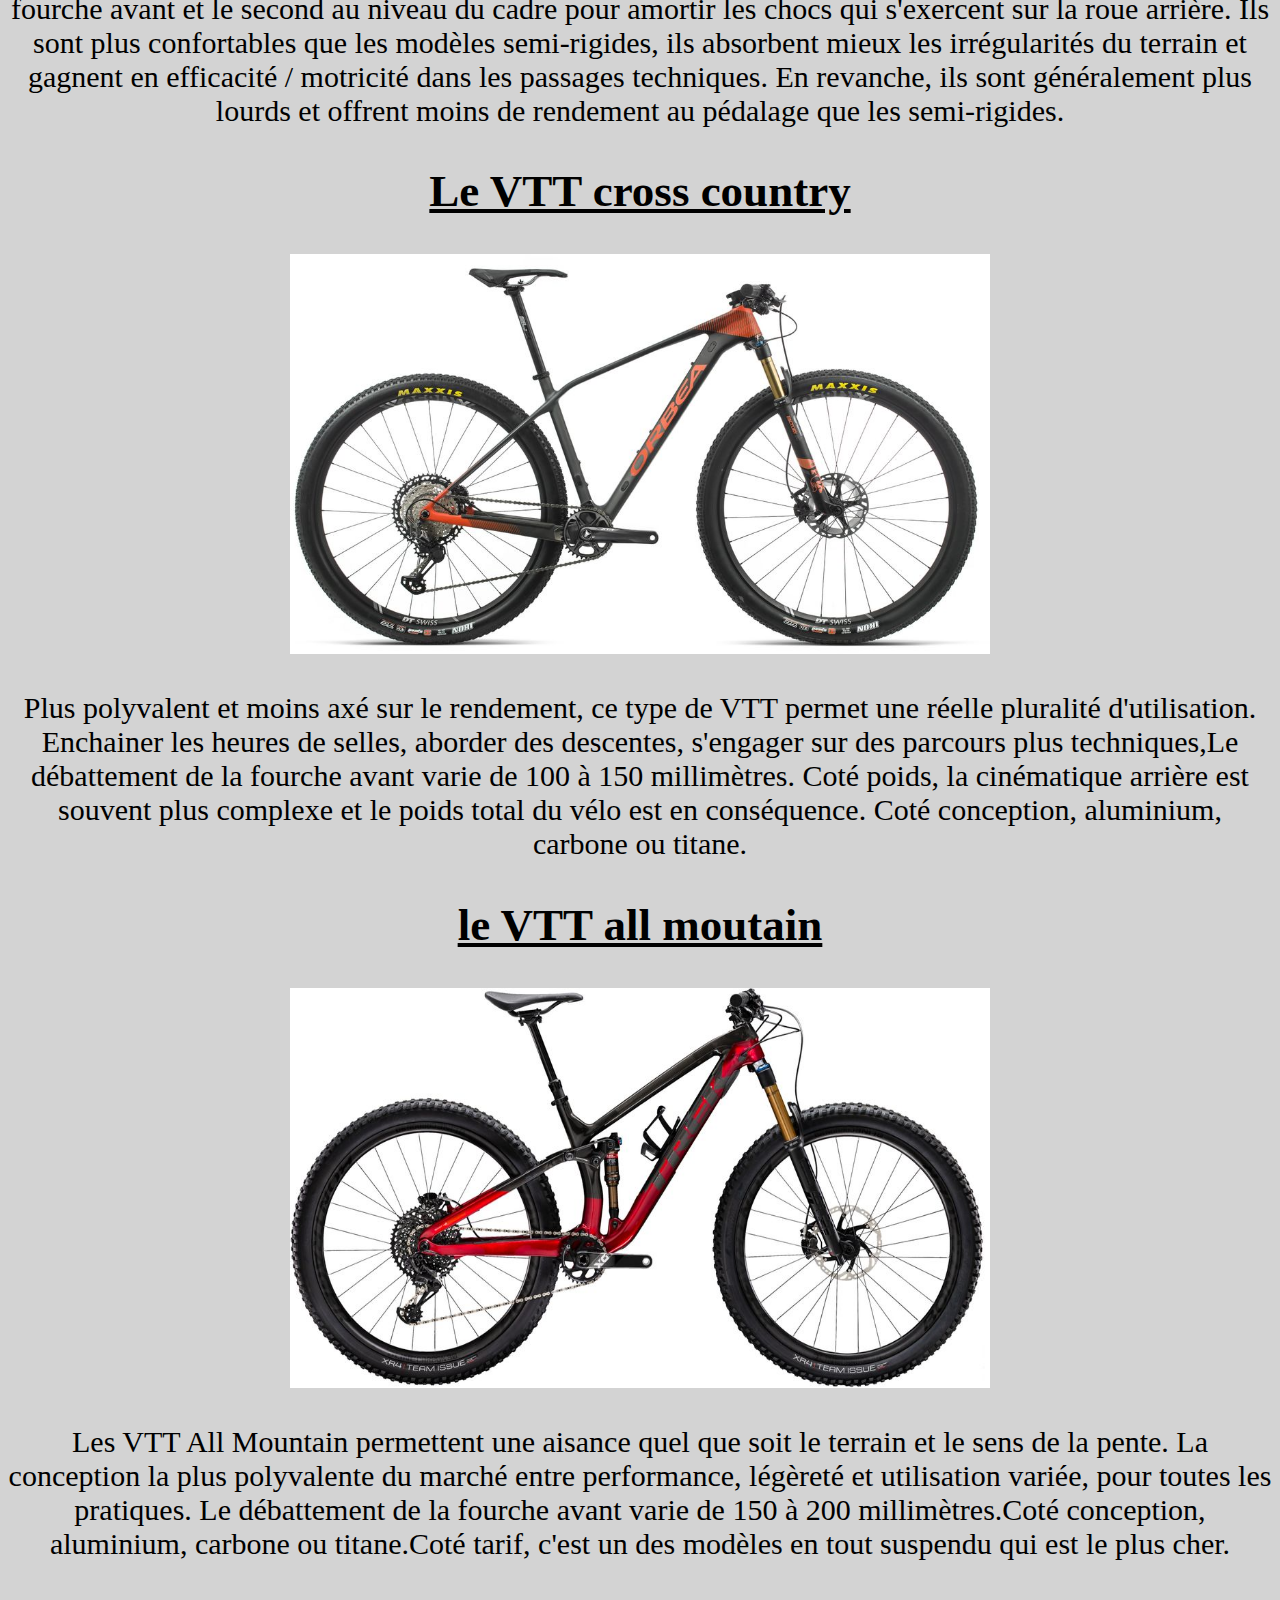
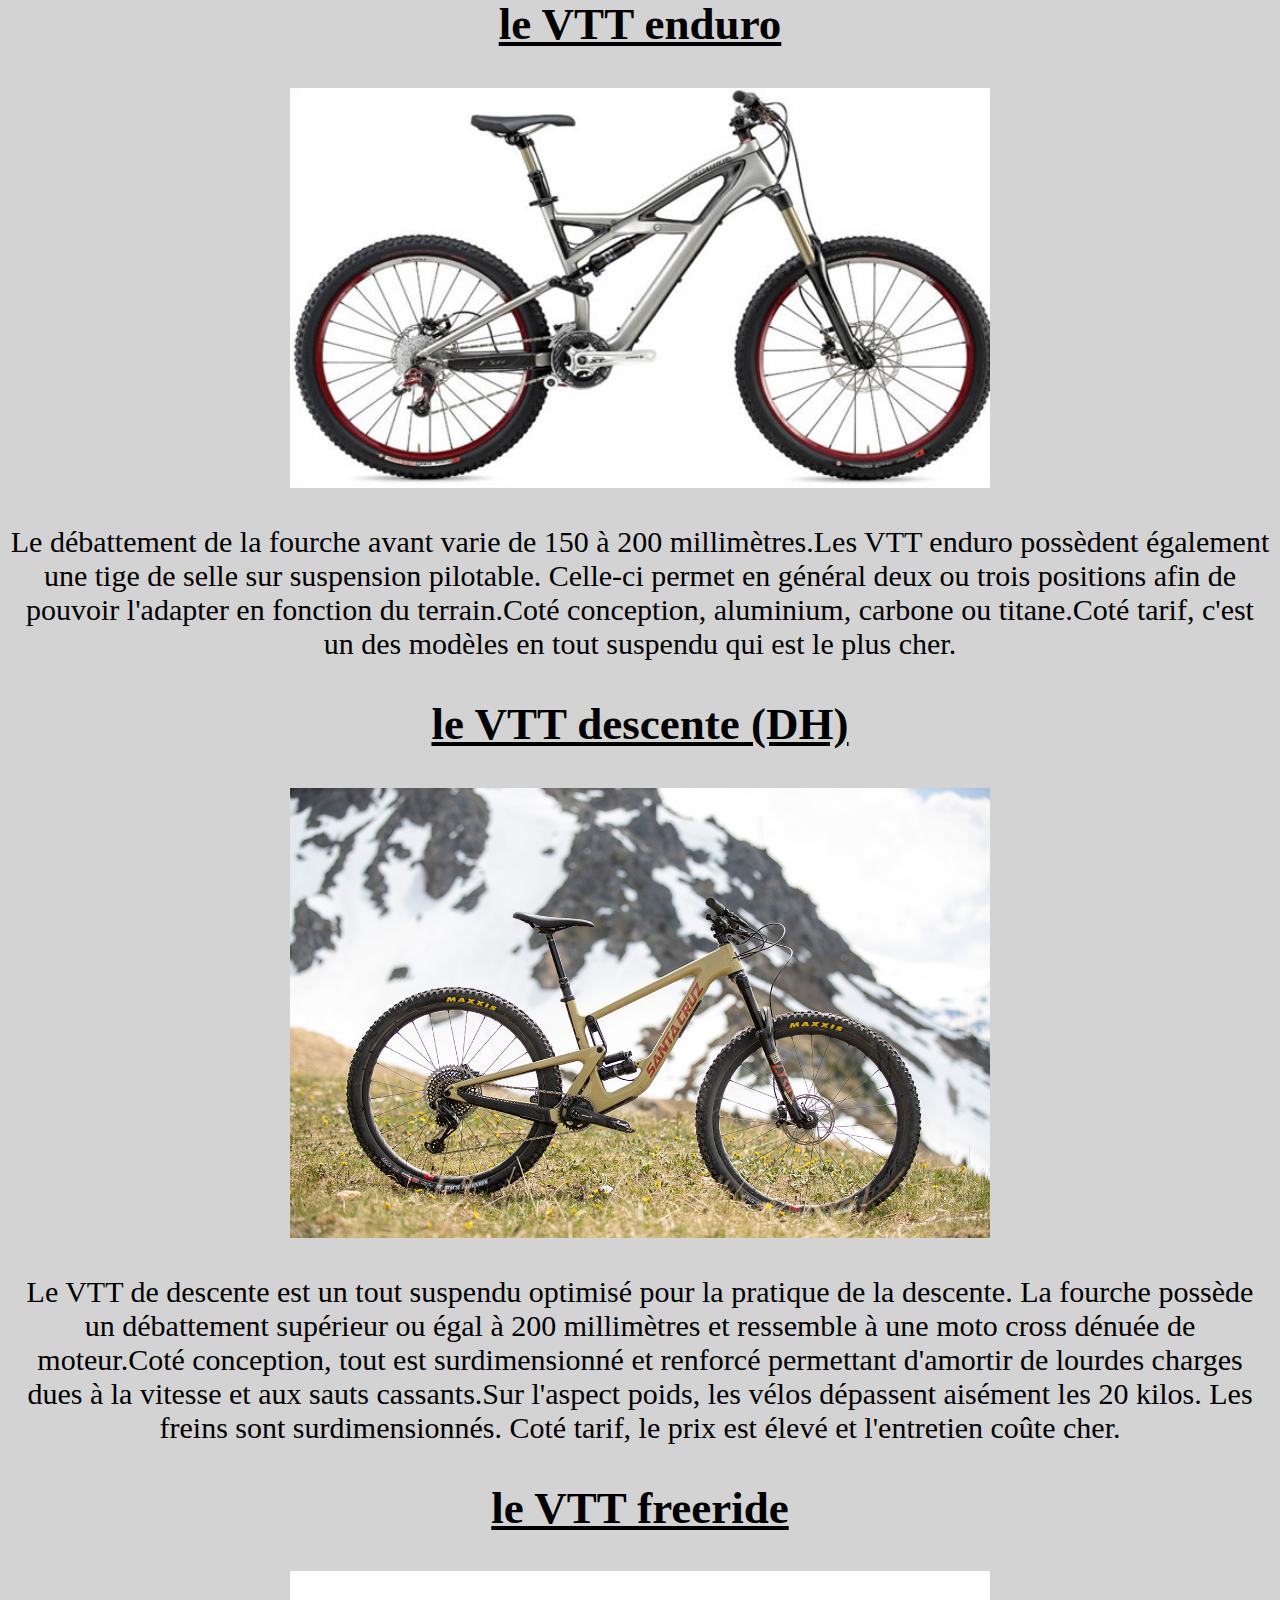
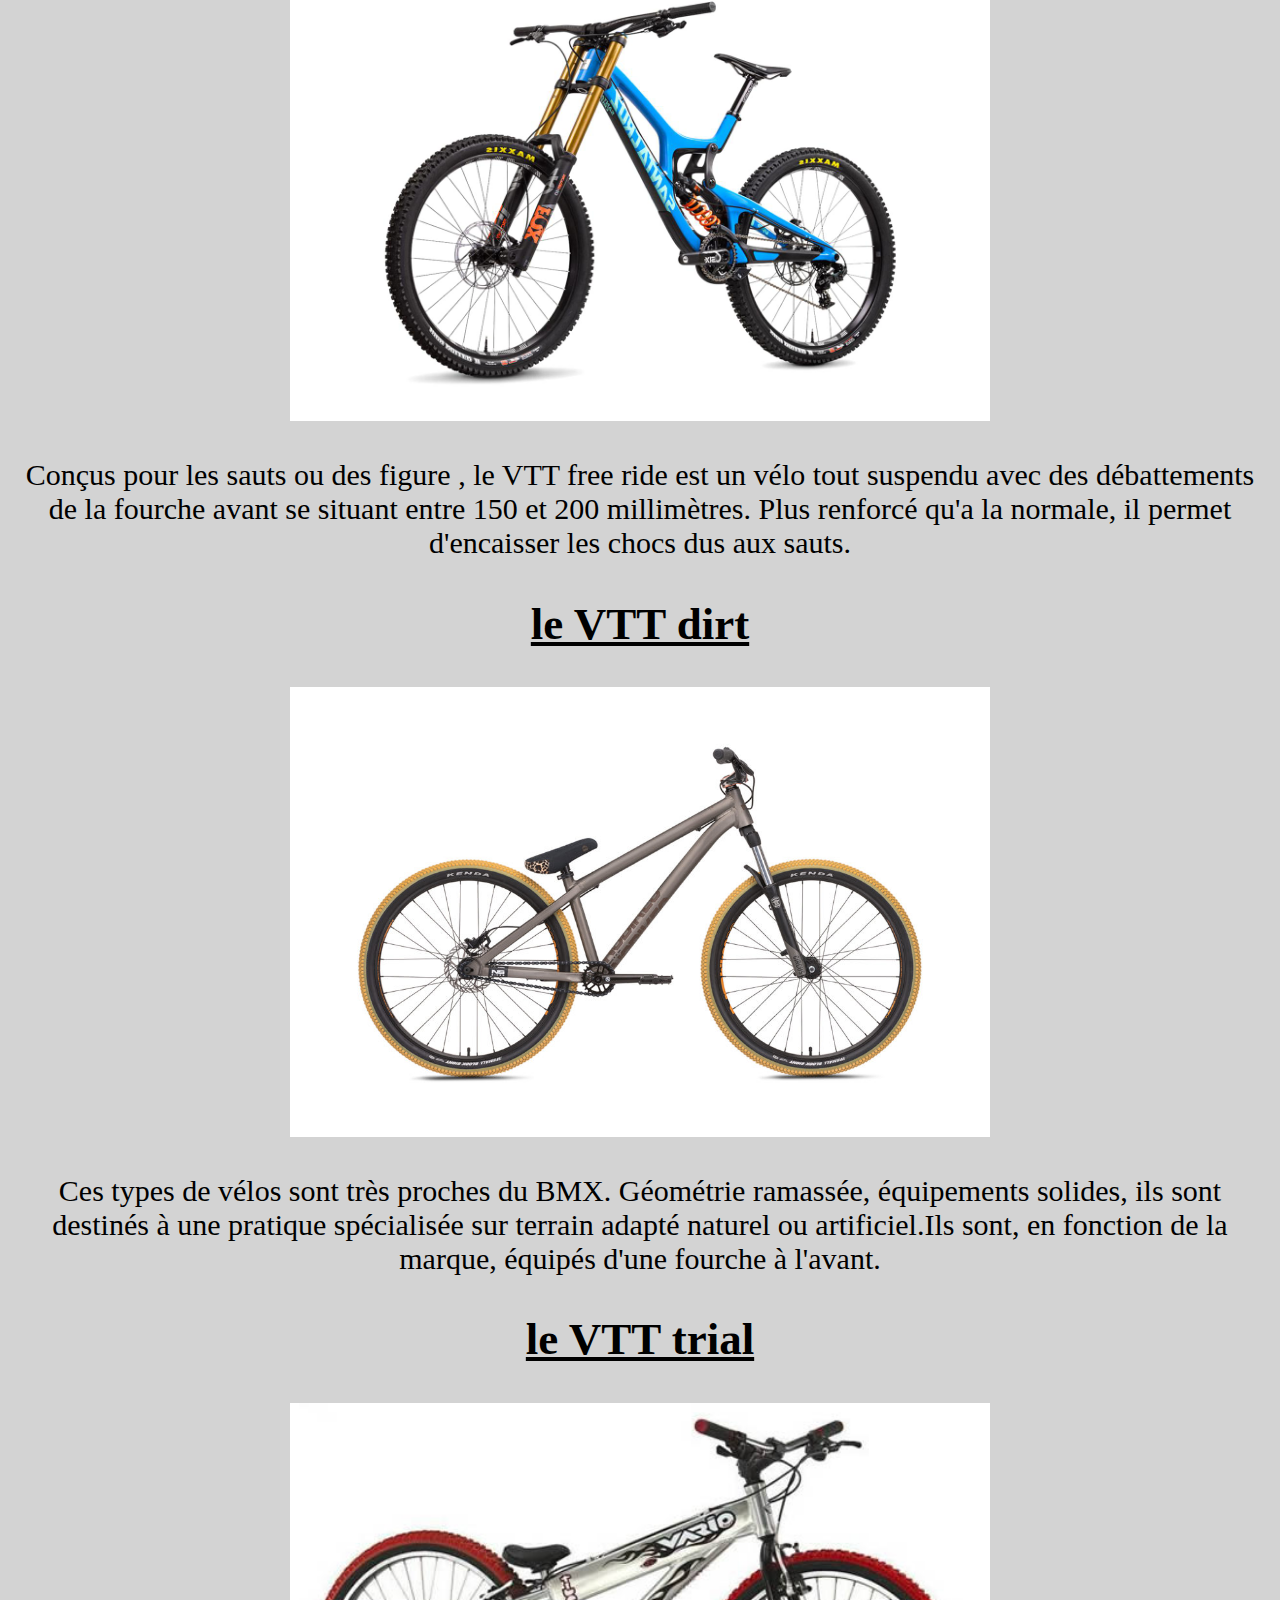
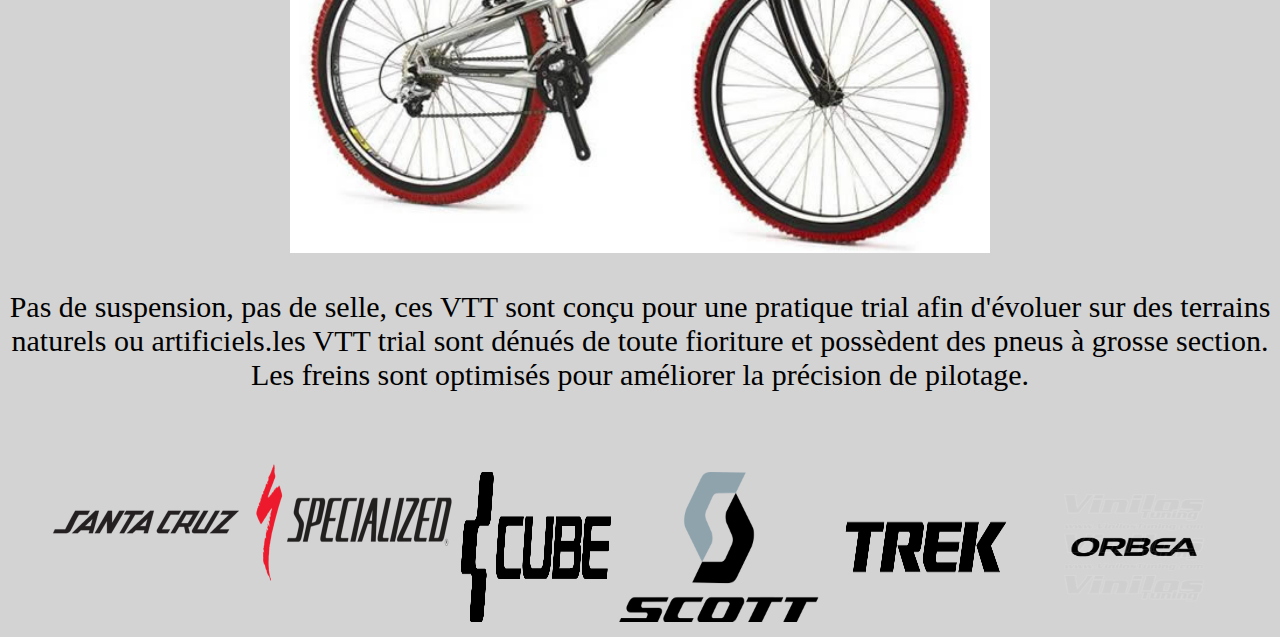
<file: site-d-exerice-d-informatique/mon-site-internet/VTT.html>
<!DOCTYPE html>
<html>

<head>
  <meta charset="UTF-8"> <!--cette balise afficher les accend sur le site-->
  <link rel="stylesheet" href="VTT.css" />  <!--titre du site ainsi que le liens vers le css-->
  <title>site de Léa</title>
</head>

<body>

  <a class="right" href="menu.html"> <!--bouton retour menu-->
    <img src="image/bouton.png" alt="" height="50px" width="50px" />
  </a>

  <center>
    <u>
      <h1>Les differents types de VTT :</h1>
    </u>
    <div>
      <h3>Il existe plusieurs types de VTT qui se ressemblent mais chaque VTT à ses propres caratèristiques  et propre à une discipline.
      </h3>
    </div>
  </center>
  <center>
    <div> <u>
        <h2>Le VTT semi-rigide ou hard trail</h2>
      </u>
      <img src="image/rigide.jpg" alt="" height="400px" width="700px"> <!--image de vtt avec c'est dimention-->
      <p>Un VTT semi-rigide est un vélo dont seule la fourche avant possède un amortisseur. Le cadre ne dispose d'aucun
        système d'amortissement des chocs pour le triangle arrière. Ces modèles sont moins confortables mais plus
        rigides que les VTT tout suspendus, procurant ainsi au pilote un meilleur rendement au pédalage (aucun effet de
        pompage).
        Ces vélos sont privilégiés pour les balades de loisir.</p>
    </div>
  </center>
  <center>
    <div><u>
        <h2>Le VTT tout supendu</h2> <!-- petit titre  d'une rubrique -->
      </u>
      <img src="image/supendu.jpg" alt="" height="400px" width="700px">
      <p>Un VTT tout suspendu est un vélo qui possède un double système d'amortissement : le premier sur la fourche
        avant et le second au niveau du cadre pour amortir les chocs qui s'exercent sur la roue arrière. Ils sont plus
        confortables que les modèles semi-rigides, ils absorbent mieux les irrégularités du terrain et gagnent en
        efficacité / motricité dans les passages techniques.
        En revanche, ils sont généralement plus lourds et offrent moins de rendement au pédalage que les semi-rigides.
      </p>
    </div>
  </center>
  <center>
    <div> <u>
        <h2>Le VTT cross country </h2>
      </u>
      <img src="image/cross.jpg" alt="" height="400px" width="700px">
      <p>Plus polyvalent et moins axé sur le rendement, ce type de VTT permet une réelle pluralité d'utilisation.
        Enchainer les heures de selles, aborder des descentes, s'engager sur des parcours plus techniques,Le débattement  <!--paragraphe explicative de vtt cross country-->
        de la fourche avant varie de 100 à 150 millimètres. Coté poids, la cinématique arrière est souvent plus complexe
        et le poids total du vélo est en conséquence. Coté conception, aluminium, carbone ou titane.</p>
    </div>
  </center>
  <center>
    <div><u>
        <h2> le VTT all moutain</h2>
      </u>
      <img src="image/moutain.jpg" alt="" height="400px" width="700px">
      <p>Les VTT All Mountain permettent une aisance quel que soit le terrain et le sens de la pente. La conception la
        plus polyvalente du marché entre performance, légèreté et utilisation variée, pour toutes les pratiques. Le
        débattement de la fourche avant varie de 150 à 200 millimètres.Coté conception, aluminium, carbone ou
        titane.Coté tarif, c'est un des modèles en tout suspendu qui est le plus cher.</p>
    </div>
  </center>
  <center>
    <div><u>
        <h2> le VTT enduro </h2>
      </u>
      <img src="image/enduro.jpg" alt="" height="400px" width="700px">
      <p>Le débattement de la fourche avant varie de 150 à 200 millimètres.Les VTT enduro possèdent également une tige
        de selle sur suspension pilotable. Celle-ci permet en général deux ou trois positions afin de pouvoir l'adapter
        en fonction du terrain.Coté conception, aluminium, carbone ou titane.Coté tarif, c'est un des modèles en tout
        suspendu qui est le plus cher.</p>
    </div>

  </center>
  <center>
    <div><u>
        <h2> le VTT descente (DH) </h2>
      </u>
      <img src="image/descente.jpg" alt="" height="450px" width="700px"> <!--image vtt -->
      <p>Le VTT de descente est un tout suspendu optimisé pour la pratique de la descente. La fourche possède un
        débattement supérieur ou égal à 200 millimètres et ressemble à une moto cross dénuée de moteur.Coté conception,
        tout est surdimensionné et renforcé permettant d'amortir de lourdes charges dues à la vitesse et aux sauts
        cassants.Sur l'aspect poids, les vélos dépassent aisément les 20 kilos. Les freins sont surdimensionnés. Coté
        tarif, le prix est élevé et l'entretien coûte cher.</p>
    </div>

  </center>
  <center>
    <div><u>
        <h2> le VTT freeride </h2>
      </u>
      <img src="image/free.jpg" alt="" height="450px" width="700px">
      <p>Conçus pour les sauts ou des figure , le VTT free ride est un vélo tout suspendu avec des débattements de la
        fourche avant se situant entre 150 et 200 millimètres. Plus renforcé qu'a la normale, il permet d'encaisser les
        chocs dus aux sauts.</p>
    </div>

  </center>
  <center>
    <div><u>
        <h2> le VTT dirt </h2>
      </u>
      <img src="image/dirt.jpg" alt="" height="450px" width="700px">
      <p>Ces types de vélos sont très proches du BMX. Géométrie ramassée, équipements solides, ils sont destinés à une
        pratique spécialisée sur terrain adapté naturel ou artificiel.Ils sont, en fonction de la marque, équipés d'une
        fourche à l'avant.</p>
    </div>

  </center>
  <center>
    <div><u>
        <h2> le VTT trial </h2>
      </u>
      <img src="image/trial.jpg" alt="" height="450px" width="700px">
      <p>Pas de suspension, pas de selle, ces VTT sont conçu pour une pratique trial afin d'évoluer sur des terrains
        naturels ou artificiels.les VTT trial sont dénués de toute fioriture et possèdent des pneus à grosse section.
        Les freins sont optimisés pour améliorer la précision de pilotage. </p>
    </div>

  </center>
  <center>
    <div>

      <img src="image/santa.png" alt="" height="200px" width="200px">
      <img src="image/special.png" alt="" height="200px" width="200px">
      <img src="image/cube.png" alt="" height="150px" width="150px">    <!--image de logo de marque placer a la fin de la page et centrer-->
      <img src="image/scoot.png" alt="" height="150px" width="200px">
      <img src="image/trek.png" alt="" height="150px" width="200px">
      <img class="image" src="image/orbea.png" alt="" height="150px" width="200px">

    </div>
  </center>
</body>






</html>
</file>
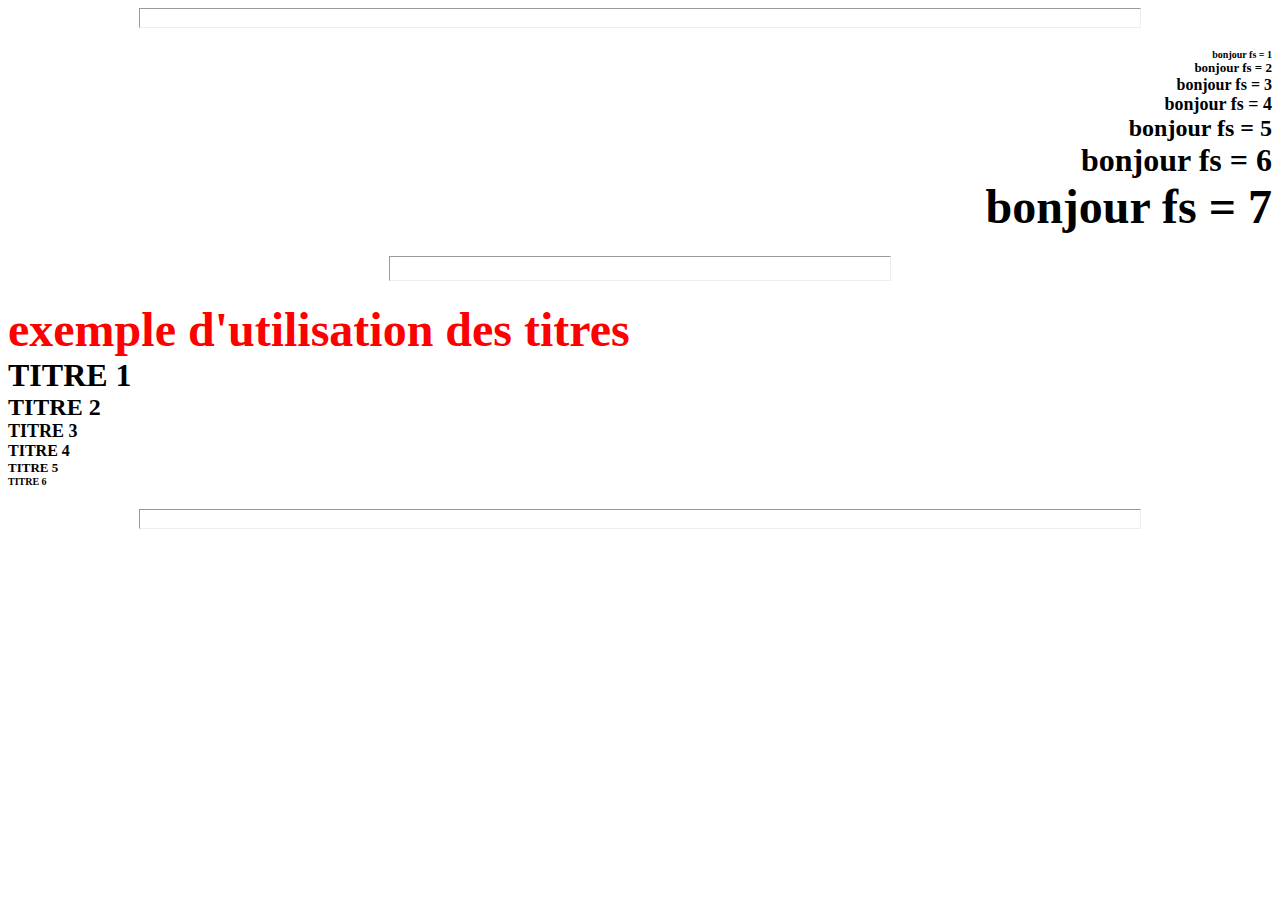
<file: site-d-exerice-d-informatique/web/exercice2.html>
<html>
<head>
    


</head>
<body>
    <HR size=20 width=1000 >

    <h1>
        <div align="right"> <font size = "1" >  bonjour fs  = 1 </div> </font size>
         <div align="right"> <font size = "2" >  bonjour fs  = 2 </div> </font size>
         <div align="right"> <font size = "3" >  bonjour fs  = 3 </div> </font size>
         <div align="right"> <font size = "4" >  bonjour fs  = 4 </div> </font size>
         <div align="right"> <font size = "5" >  bonjour fs  = 5 </div> </font size>
         <div align="right"> <font size = "6" >  bonjour fs  = 6 </div> </font size>
          <div align="right"> <font size = "7" >  bonjour fs  = 7 </div> </font size>    
     </h1>
     <HR size=25 width=500 >
<h1> 
    <font color="red" size=9 >exemple d'utilisation des titres </font>
    <div align="left"> <font size = "6" >  TITRE 1 </div> </font size>
    <div align="left"> <font size = "5" >  TITRE 2 </div> </font size>
     <div align="left"> <font size = "4" >  TITRE 3 </div> </font size>
     <div align="left"> <font size = "3" >  TITRE 4 </div> </font size>
     <div align="left"> <font size = "2" >  TITRE 5 </div> </font size>
     <div align="left"> <font size = "1" >  TITRE 6 </div> </font size>
</h1>
<HR size=20 width=1000 >

</body>




</html>
</file>
<file: site-d-exerice-d-informatique/mon-site-internet/compétitions.css>
body{
    background-color: lightgray; /* couleur de font de page*/
    font-size: 30px;/* taille du texte qui est dans le body*/
}
.intro{
    font-size: 40px;/* taille du texte qui est dans l'intro*/
}

.rampagne{
    margin-top: 130px; /* espace entre les red bull rampagne et l'intro*/
}
</file>
<file: site-d-exerice-d-informatique/mon-site-internet/cvAnglais.css>
body{
    
    background-color: lightgray;/*couleur de font de page en gris */
}
</file>
<file: site-d-exerice-d-informatique/mon-site-internet/cvFr.css>
body{
    
    background-color: lightgray;/*couleur de font de page en gris */
}
</file>
<file: site-d-exerice-d-informatique/mon-site-internet/discipline.css>
body{
    background-color: lightgrey;/*couleur de font de page en gris */
    font-size: 30px;/* taille du texte du body*/
}
</file>
<file: site-d-exerice-d-informatique/mon-site-internet/form.css>
.body{
    background-color: lightgrey ;  /*couleur de font de page en gris */
    
}
.contenu{
    font-size: 30px; /* taille du texte qui est dans la div contenu et une marge entre me cacter et le formulaire qui permet de espacer les deux*/
    margin-top: 100px;
}
.mail{
    font-size: 35px;/* taille du texte du mail*/
}
</file>
<file: site-d-exerice-d-informatique/mon-site-internet/menu.css>
body {
    /* dans le body il ya une marge qui espace les bouton du texte*/
   margin: 10px;

}


.bandeau {
   

   height: 100px;    /*ce css permet de a avoir une hauteur une largeur du bandeau ainsi que le text  ici les bouton du bandeau qui est centrer */
   width: 100%;
   text-align: center;
   
}

.right {
   text-align: right; /* text alignier a droite dans la classe right*/
}

body {
   background-image: url("menu3.jpg"); /* image de font de la page de menu avec un liens vers une photo*/

   background-size: cover; /* ceci permet d' ajuster la photo de font d'ecan de la page menu*/ 
   background-repeat: no-repeat; /*ceci permet de ne pas faire repeter la photo de font plusieur fois */

}


.menu {
   text-decoration: none; /* ceci annule la bars qui etait en dessous des bouton*/

}

.theme {

   text-align: center; /* texte de la classe theme sera centrer*/
   font-size: 150%;/* taille de la police */


}

.theme p {
   font-weight: bold;/*mettre la police en gras*/
}

.footer {

   height: 100px; /* hauteur et longeur de pied de page ainsi que le txte alignier */
   width: 100%;
   text-align: center;
   display: flex;    /* permet de faire un tableau qui n'est pas visible pour la disposition des element*/
   flex-direction: column;
   justify-content: center;
   position: absolute;
   bottom: 0;
   color: red; /*le texte est ecrit en rouge*/
}

.pied {
   font-size: 150%;
   color: red;
}

.bouton1 {
   font-size: 150%;  /* taille des bouton avec une couleur de font ici gris sans bordure avec le texte ecrit en noir avec les coin arrondi*/
   background-color: silver;
   border: none;
   padding: 6px;
   border-radius: 8px;
   font: bold 20px Arial;
   color: black;
}

.espace {
   width: 100%;/* auteur et largeur d'un espace depuis le haut de la page*/
   height: 20px; 
}

body {
   border: 0px;
   margin: 0;
}


.bandeau {
   border: 0px;

   height: 100px;
   width: 100%;
   text-align: center;
   /*le texte sera centrer*/
}

.right {
   text-align: right;
}

@media (max-width: 1000px) { /* dans la balse media on remet tous le code css et ainsi que les modifications qui seront presente pour passer en mode telephone ici c'est la taille de photo de font d'ecran qui change */
   body {
      background-image: url("menu3.jpg");

      background-size: auto;
      background-repeat: no-repeat;
   

   }

   .menu {
      text-decoration: none;

   }

   .theme {

      text-align: center;
      font-size: 150%;

   }


   .theme p {
      font-weight: bold;
   }

   .footer {

      height: 100px;
      width: 100%;
      text-align: center;
      display: flex;
      flex-direction: column;
      justify-content: center;
      position: absolute;
      bottom: 0;
      color: red;
   }

   .pied {
      font-size: 150%;
      color: red;
   }

   .bouton1  {
      font-size: 150%;
      background-color: silver;
      border: none;
      padding: 6px;
      border-radius: 8px;
      font: bold 20px Arial;
      color: #fff;
      color: black;
   }

   .espace {
      width: 100%;
      height: 20px;
   }
}
</file>
<file: site-d-exerice-d-informatique/mon-site-internet/pratiquer.css>
body{
    background-color: lightgray; /*couleur de font de page en gris */
    font-size: 30px;
}
.carte{
    margin-top: 110px; /* marge en haut de la carte endre la carte et les photos*/
}
</file>
<file: site-d-exerice-d-informatique/mon-site-internet/protection.css>
.intro {
    font-size: 30px; /* taille du texte dans l'intro*/
}
body{
    background-color: lightgray;/*couleur de font de page en gris */
}

.casque {
    
    display: flex; /* tableau qu on voit pas  pour disposer les elements*/
    
}

.casque > div:nth-child(2)  { /* ici les deux div pour alignier les photo a gauche et le texte a droite*/
    flex-direction: column;
    justify-content: center;
    display: flex;
    padding: 50px;
    font-size: 30px
}




.parpierre {
 
    display: flex;
    flex-direction: row-reverse; /*inverse les elements */
}

.parpierre > div:nth-child(2)  {
    flex-direction: column; /* ici  les deux div pour alignier les photo a droite et le texte a gauche les deux "child" sont les deux div text et image*/
    flex-direction: column;
    justify-content: center;
    display: flex;
    padding: 50px;
    font-size: 30px
    
}

.genou {
    
    display: flex;
    
}

.genou > div:nth-child(2)  {
    flex-direction: column; /* ici les deux div pour alignier les photo a gauche et le texte a droite*/
    justify-content: center;
    display: flex;
    padding: 50px;
    font-size: 30px
}
.coude {
 
    display: flex;
    flex-direction: row-reverse;
}

.coude > div:nth-child(2)  {
    flex-direction: column;
    justify-content: center;/* ici  les deux div pour alignier les photo a droite et le texte a gauche les deux "child" sont les deux div text et image*/
    flex-direction: column;
    display: flex;
    padding: 50px;
    font-size: 30px
    
}

.cervi {
    
    display: flex;
    
}

.cervi > div:nth-child(2)  {
    flex-direction: column;
    justify-content: center;
    display: flex;
    padding: 50px; /* ici les deux div pour alignier les photo a gauche et le texte a droite*/
    font-size: 30px
}
.gants {
 
    display: flex;
    flex-direction: row-reverse;
}

.gants > div:nth-child(2)  {
    flex-direction: column;
    justify-content: center;/* ici  les deux div pour alignier les photo a droite et le texte a gauche les deux "child" sont les deux div text et image*/
    flex-direction: column;
    display: flex;
    padding: 50px;
    font-size: 30px
    
}
.casqueendu {
    
    display: flex;
    
}

.casqueendu > div:nth-child(2)  {
    flex-direction: column;
    justify-content: center;
    display: flex;
    padding: 50px;
    font-size: 30px
}
.bol {
 
    display: flex;
    flex-direction: row-reverse;
}

.bol > div:nth-child(2)  {
    flex-direction: column;
    justify-content: center;
    display: flex;
    padding: 50px;
    font-size: 30px
    
}
.lea{
    
    display: flex;
    
}

.lea> div:nth-child(2)  {
    flex-direction: column;
    justify-content: center;
    display: flex;
    padding: 50px;
    font-size: 30px
}
.lea2 {
 
    display: flex;
    flex-direction: row-reverse;
}

.lea2 > div:nth-child(2)  {
    flex-direction: column;
    justify-content: center;
    display: flex;
    padding: 50px;
    font-size: 30px
}
</file>
<file: site-d-exerice-d-informatique/mon-site-internet/rideur.css>
body{
    background-color: lightgrey ;/*couleur de font de page en gris */
    font-size: 30px;/* taille du texte du body*/
}
.loic {
    font-size: 25px;
    display: flex;/* tableau qu on voit pas  pour disposer les elements*/
    
}
.loic > div:nth-child(2)  {
    flex-direction: column; /* ici les deux div pour alignier les photo a gauche et le texte a droite*/
    justify-content: center;
    display: flex;
    padding: 50px;
    font-size: 30px
    
}
.vall{
    font-size: 25px;
    display: flex;
    flex-direction: row-reverse;  /*inverse les elements */
}

.vall> div:nth-child(2)  {
    flex-direction: column; /* ici  les deux div pour alignier les photo a droite et le texte a gauche les deux "child" sont les deux div text et image*/
    justify-content: center;
    display: flex;
    padding: 50px;
    font-size: 30px
    
}

.nicole {
    font-size: 25px;/*taille de la police */
    text-align: center; /*texte ainsi que photo centrer*/
    
}

   
    
}
.fabio{
    text-align: center;/*texte ainsi que photo centrer*/

}
.popo{
    font-size: 25px;
    display: flex;
    flex-direction: row-reverse;
}

.popo> div:nth-child(2)  {
    flex-direction: column;
    justify-content: center;
    display: flex;
    padding: 50px;
    font-size: 30px
    
}
.kenny {
    font-size: 25px;
    display: flex;
    
}
.kenny> div:nth-child(2)  {
    flex-direction: column;
    justify-content: center;
    display: flex;
    padding: 50px;
    font-size: 30px
    
}
</file>
<file: site-d-exerice-d-informatique/mon-site-internet/VTT.css>
.right{
    text-align: right;  /* texte sur la droite dans la div right*/
}

body {
    background-color: lightgray;/*couleur de font de page en gris */
  font-size: 30px;/* taille du texte qui est dans le body*/
  
}
</file>
